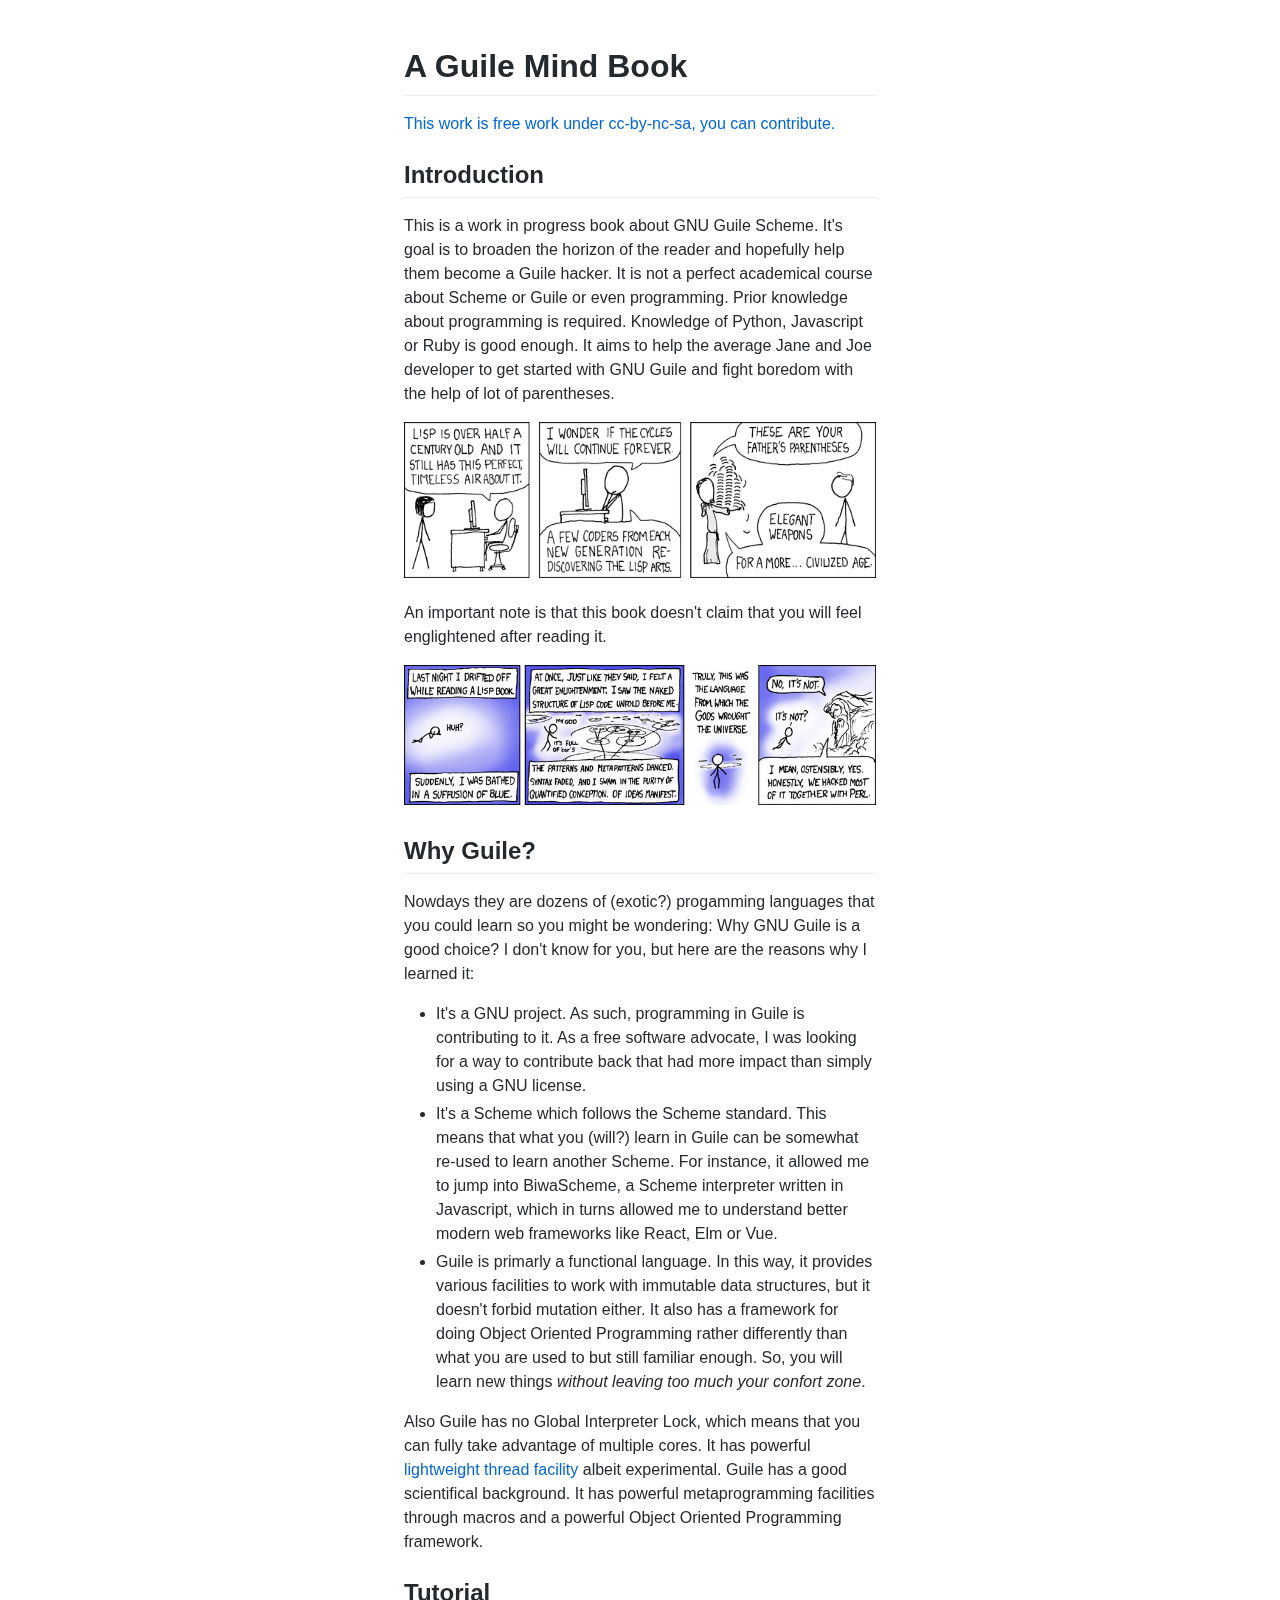
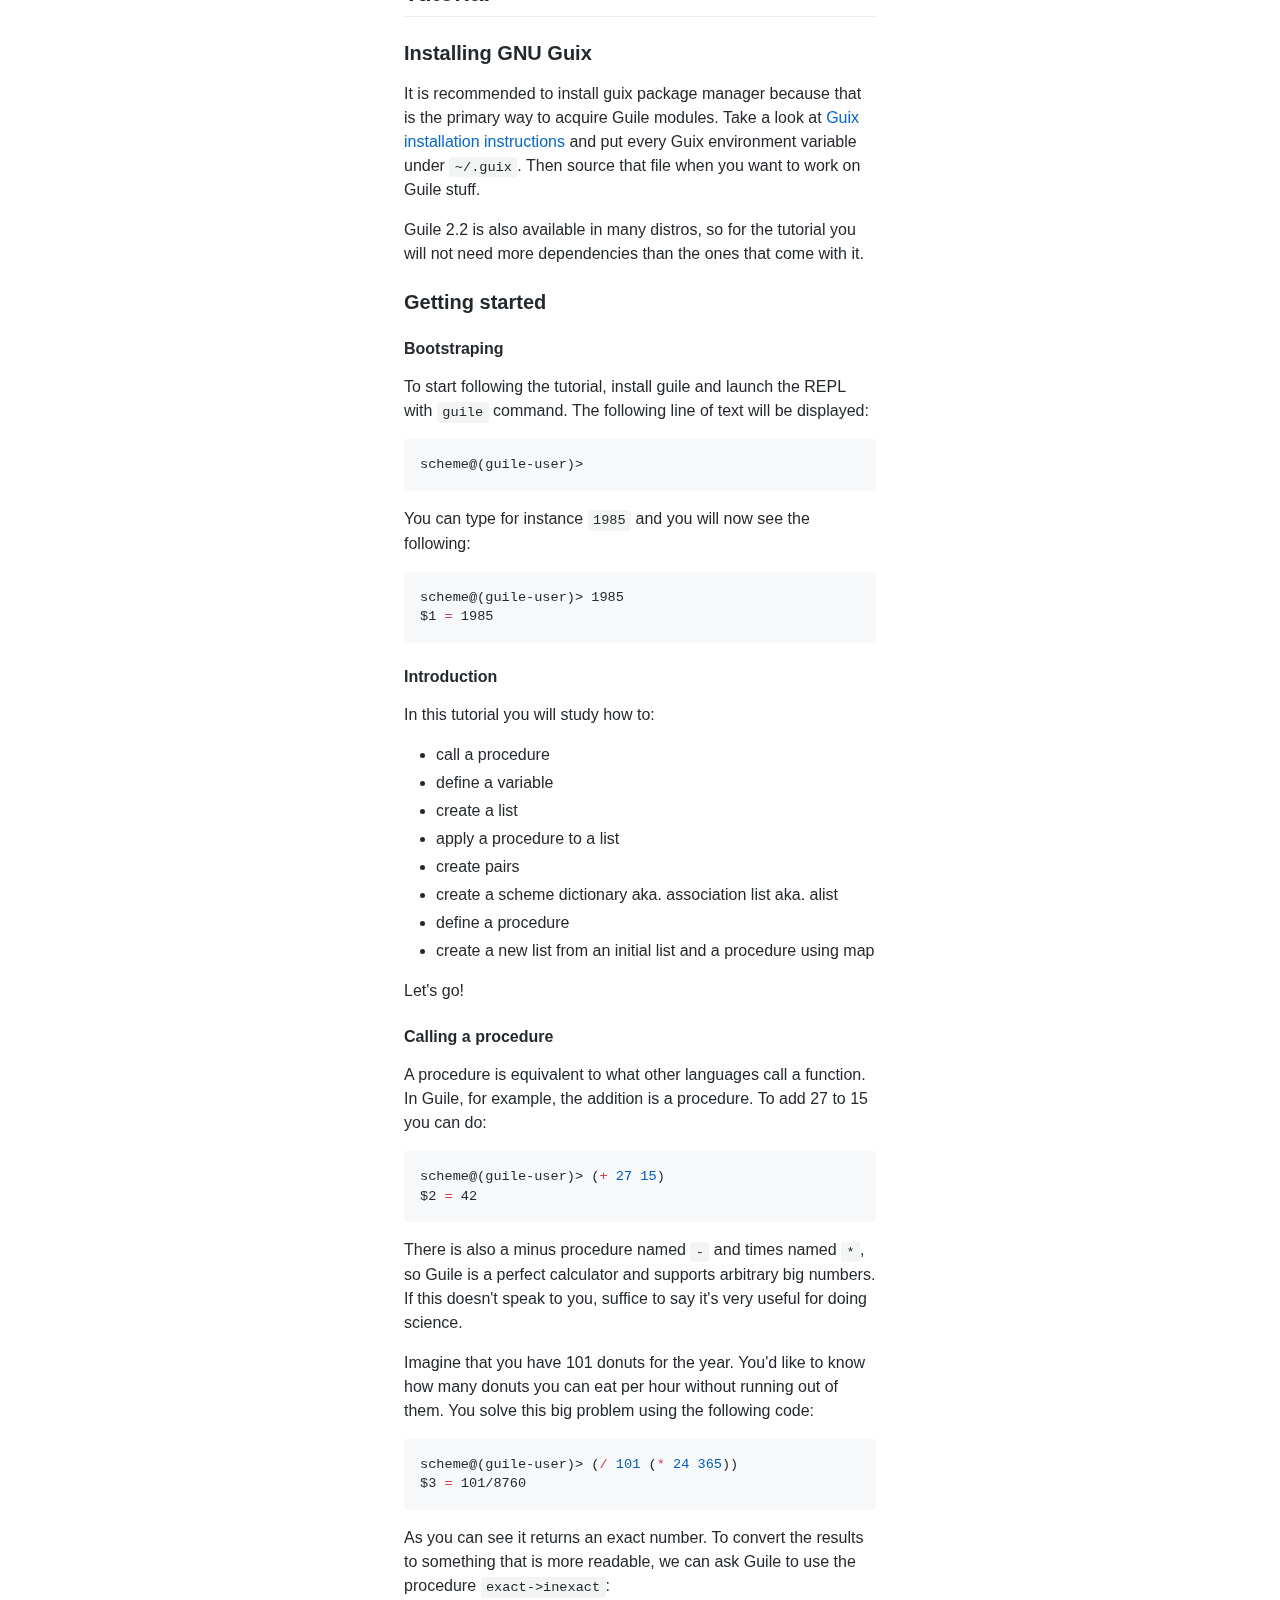
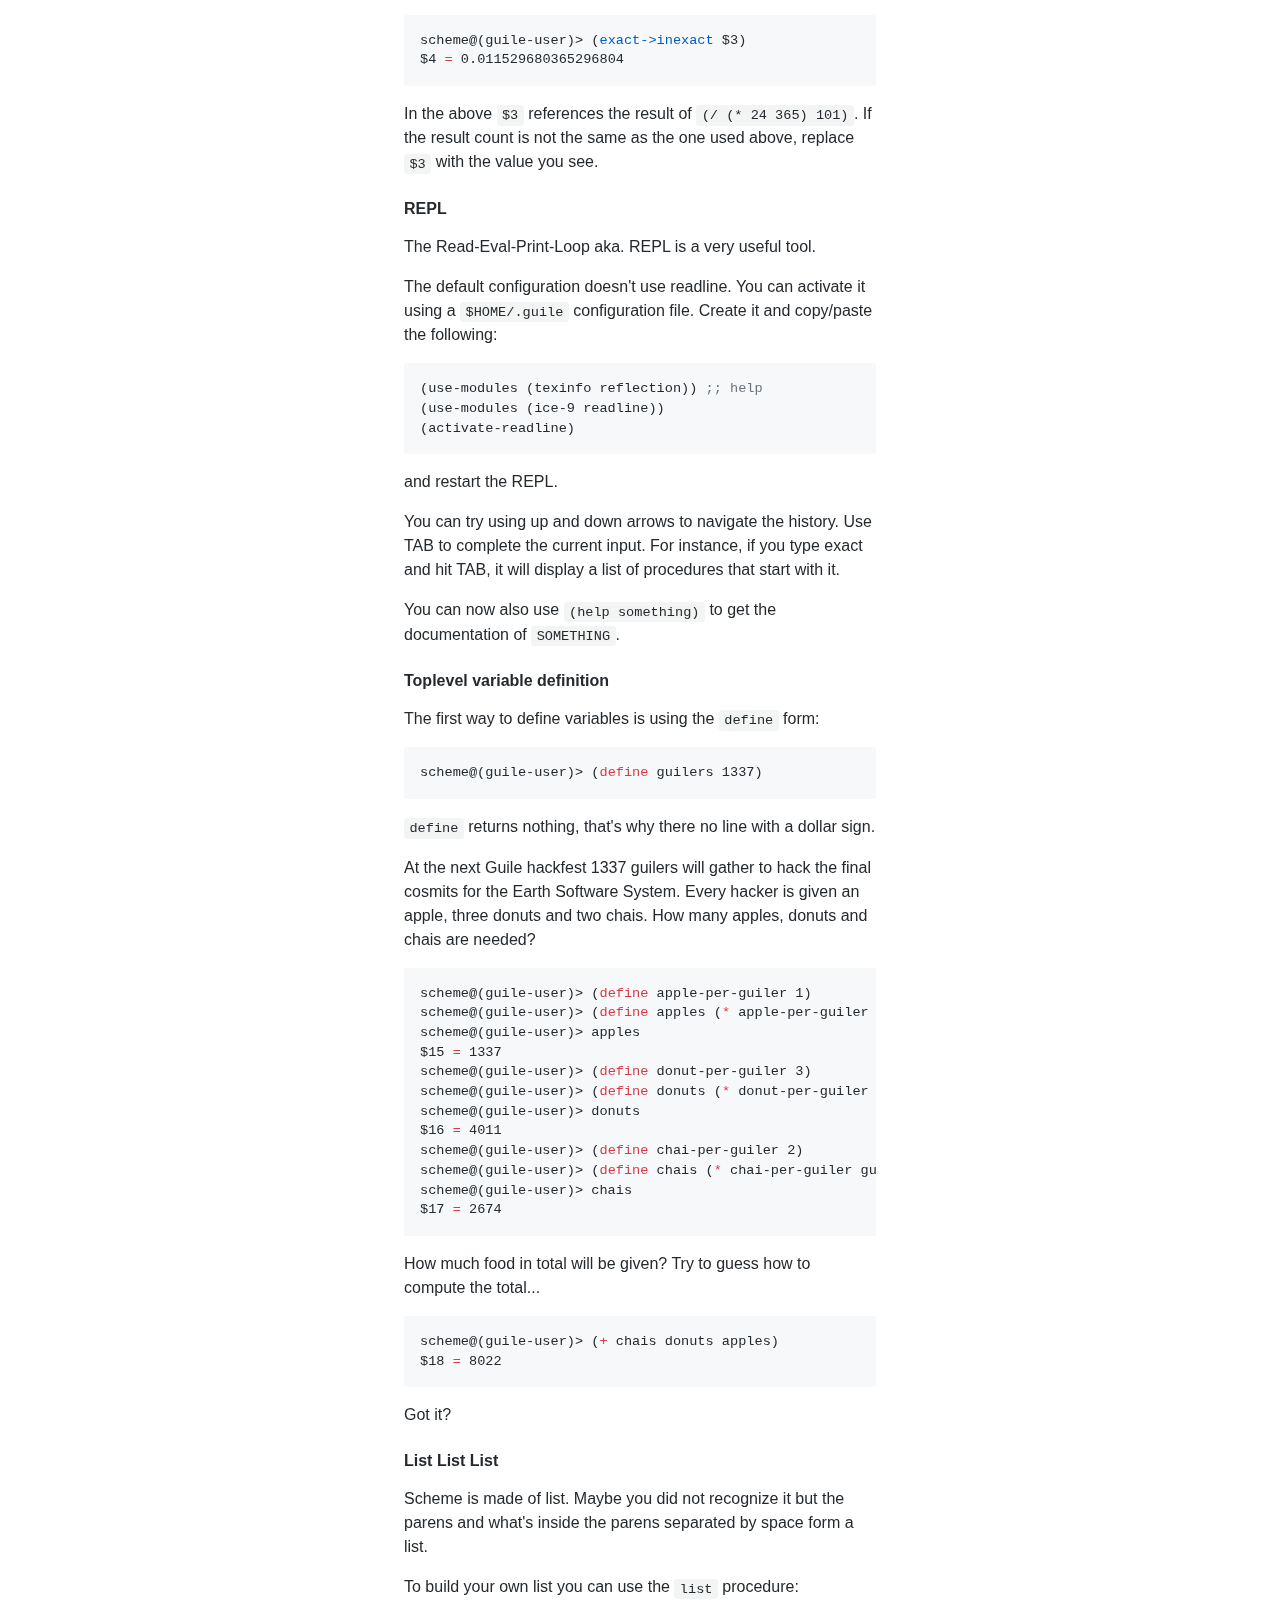
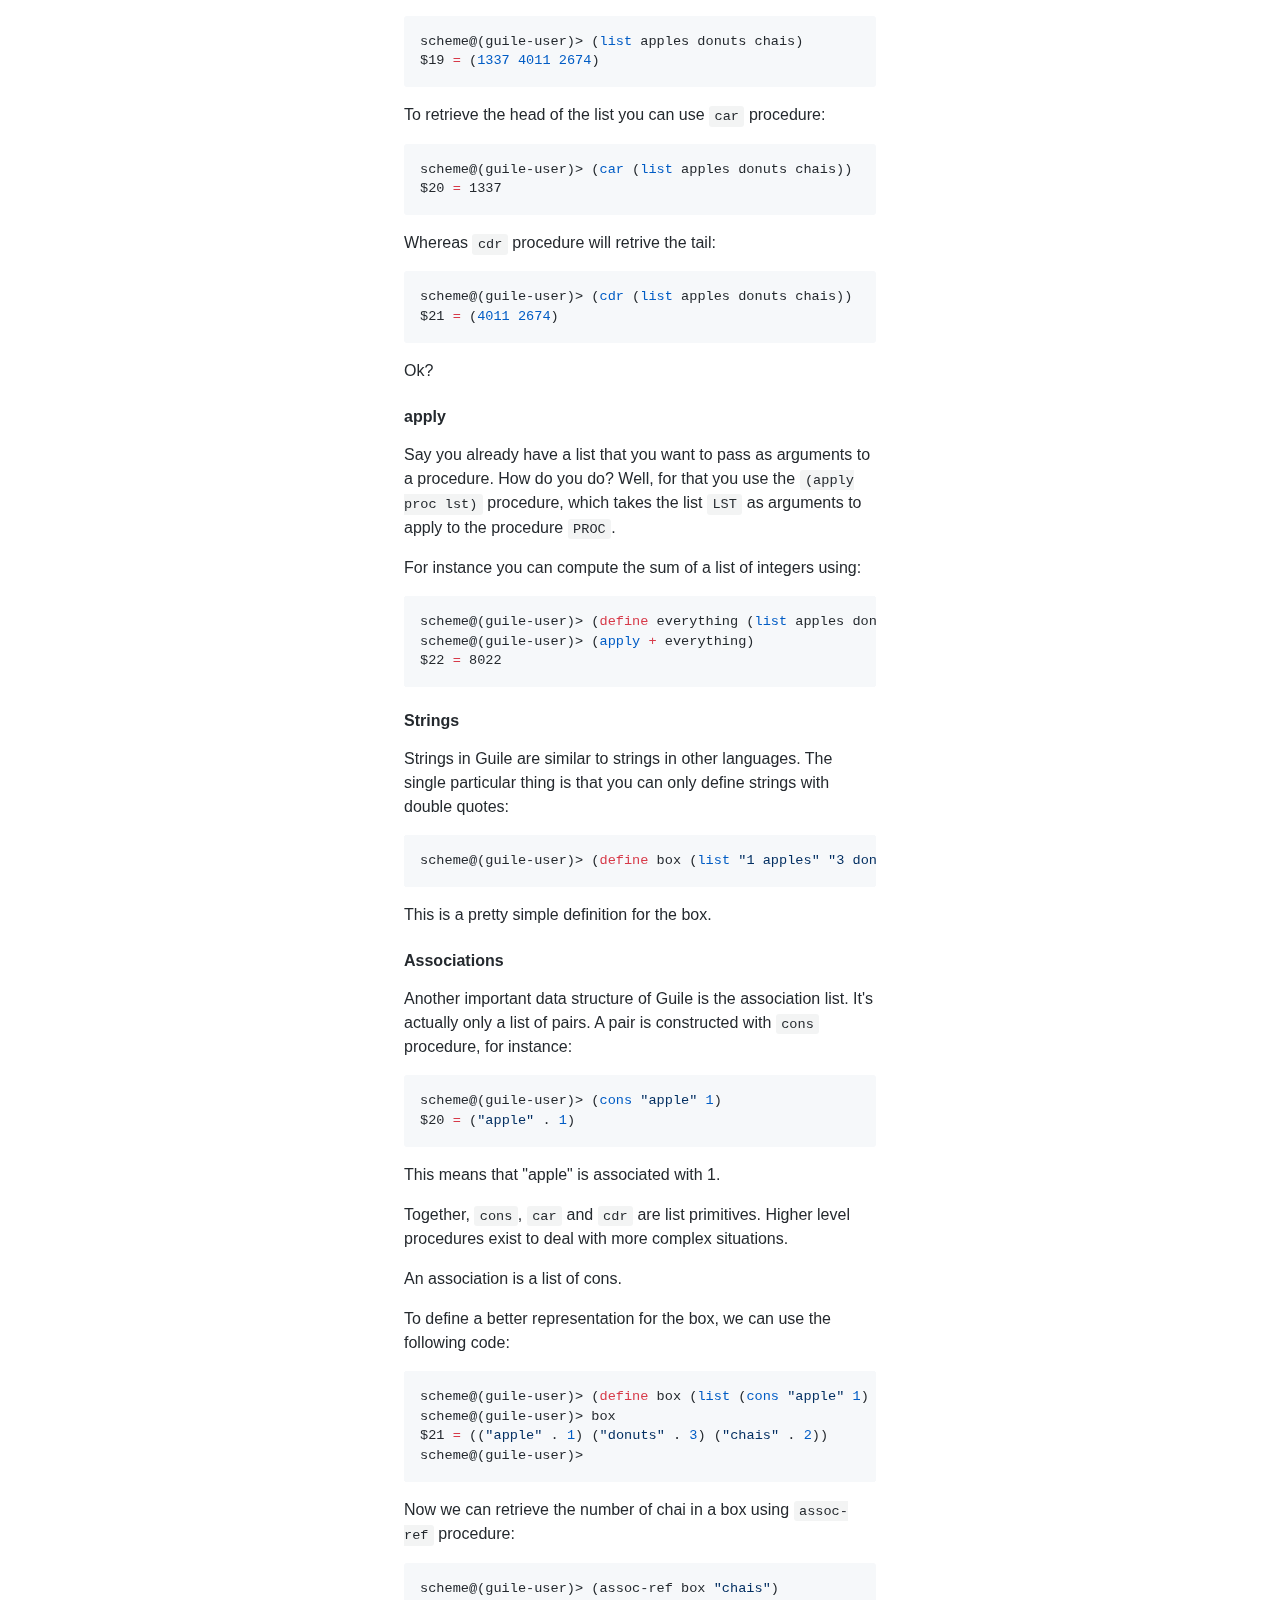
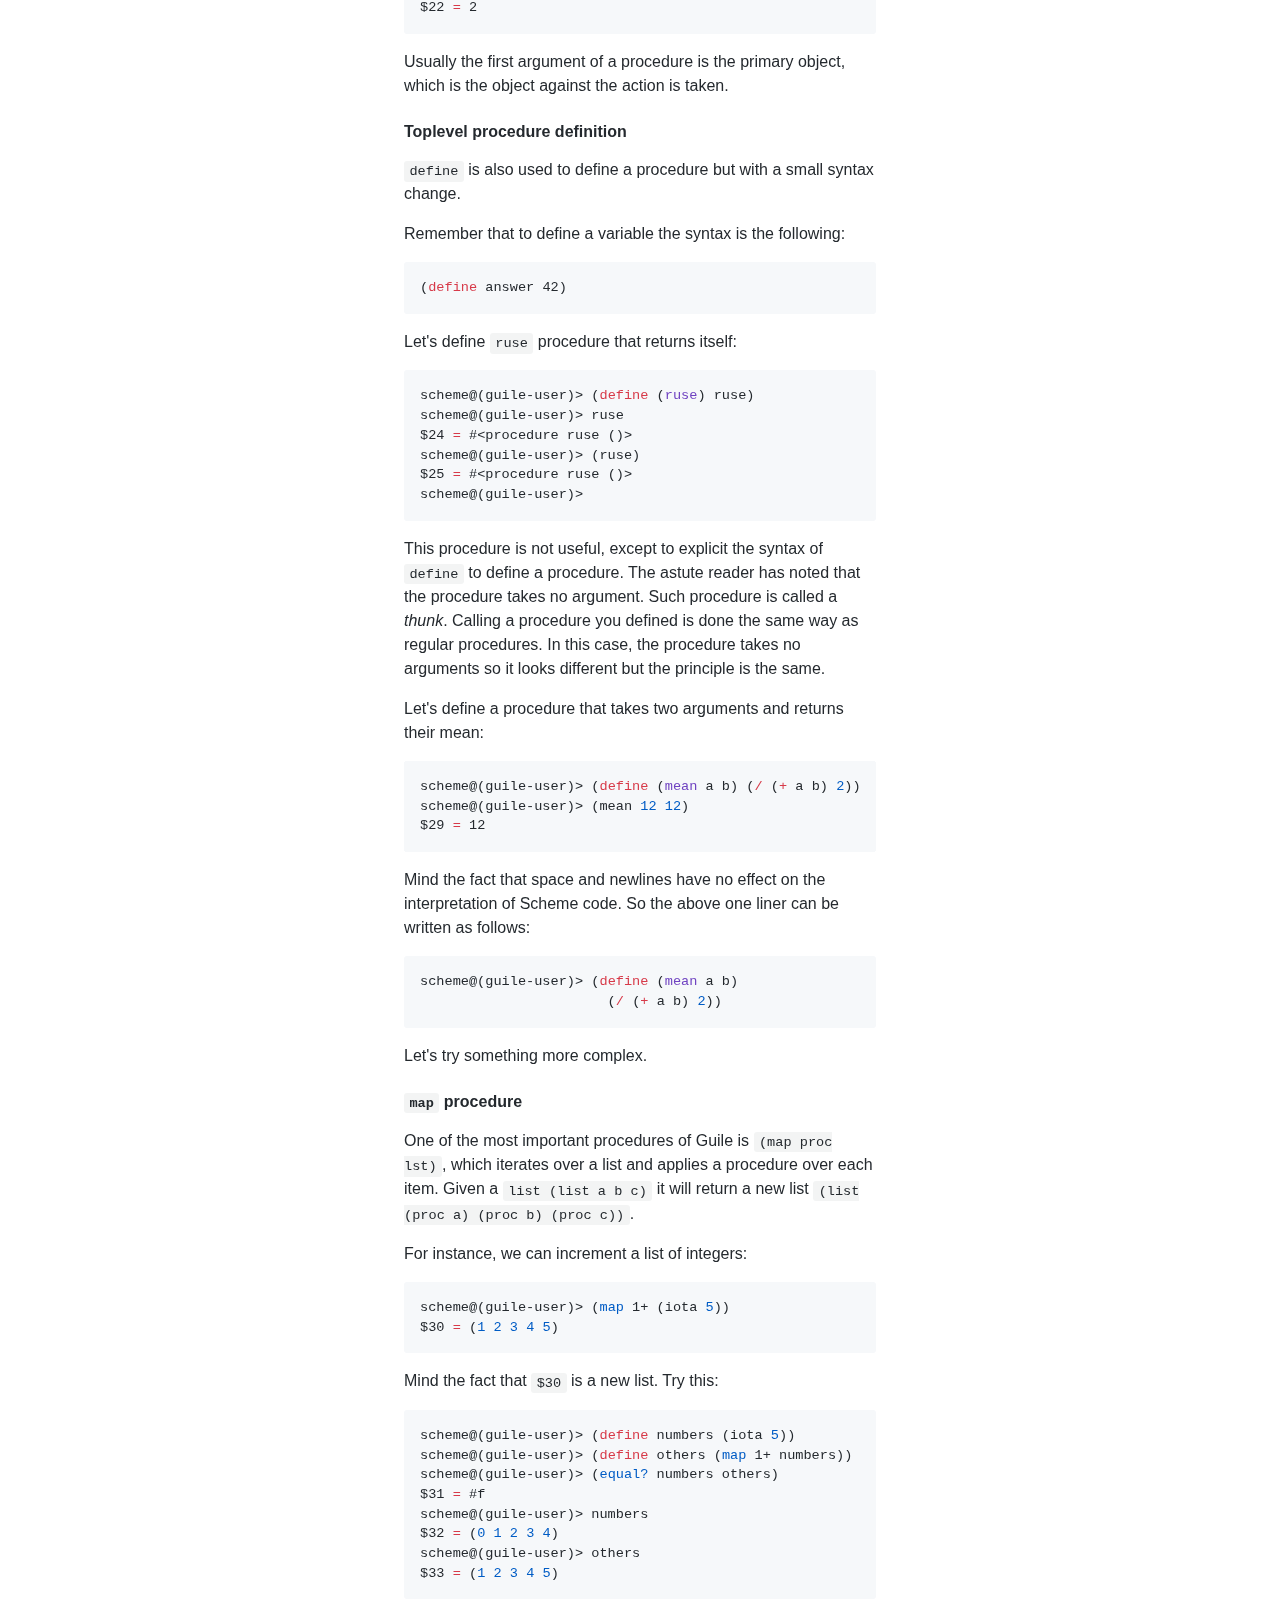
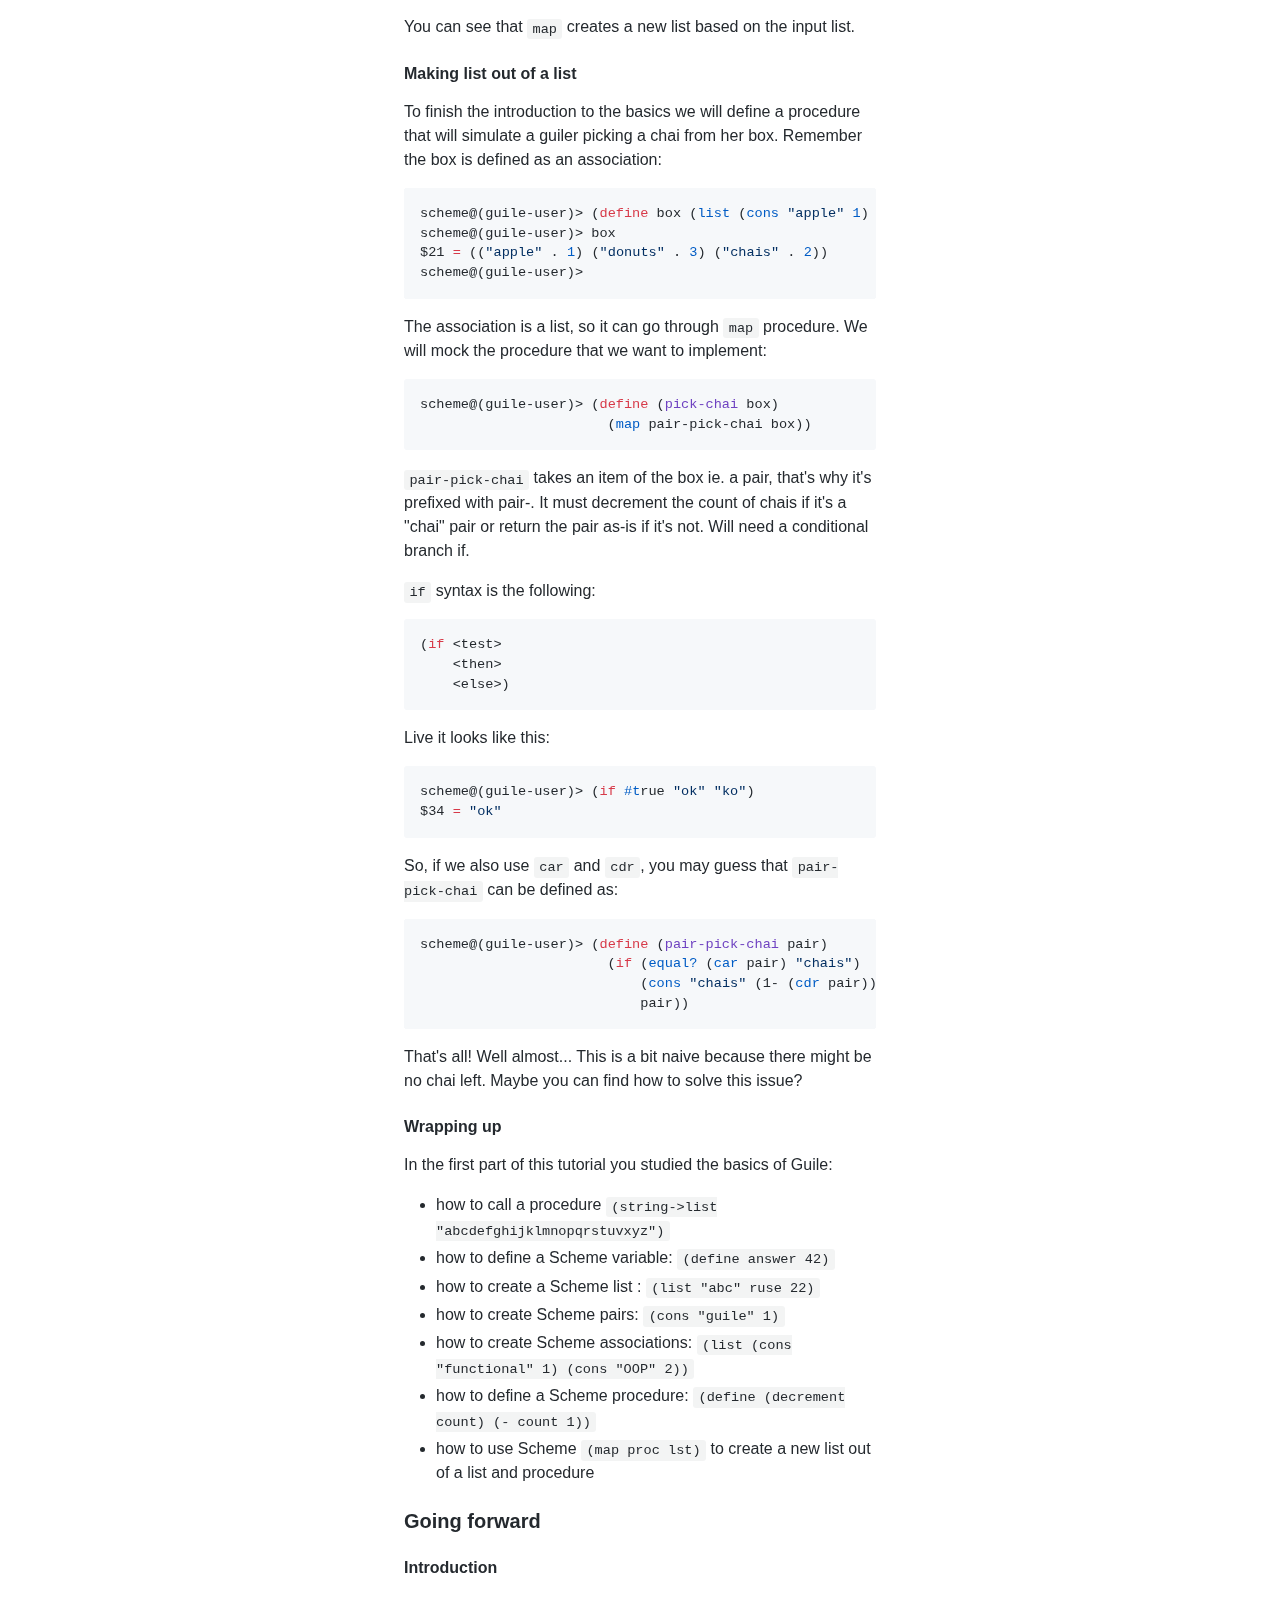
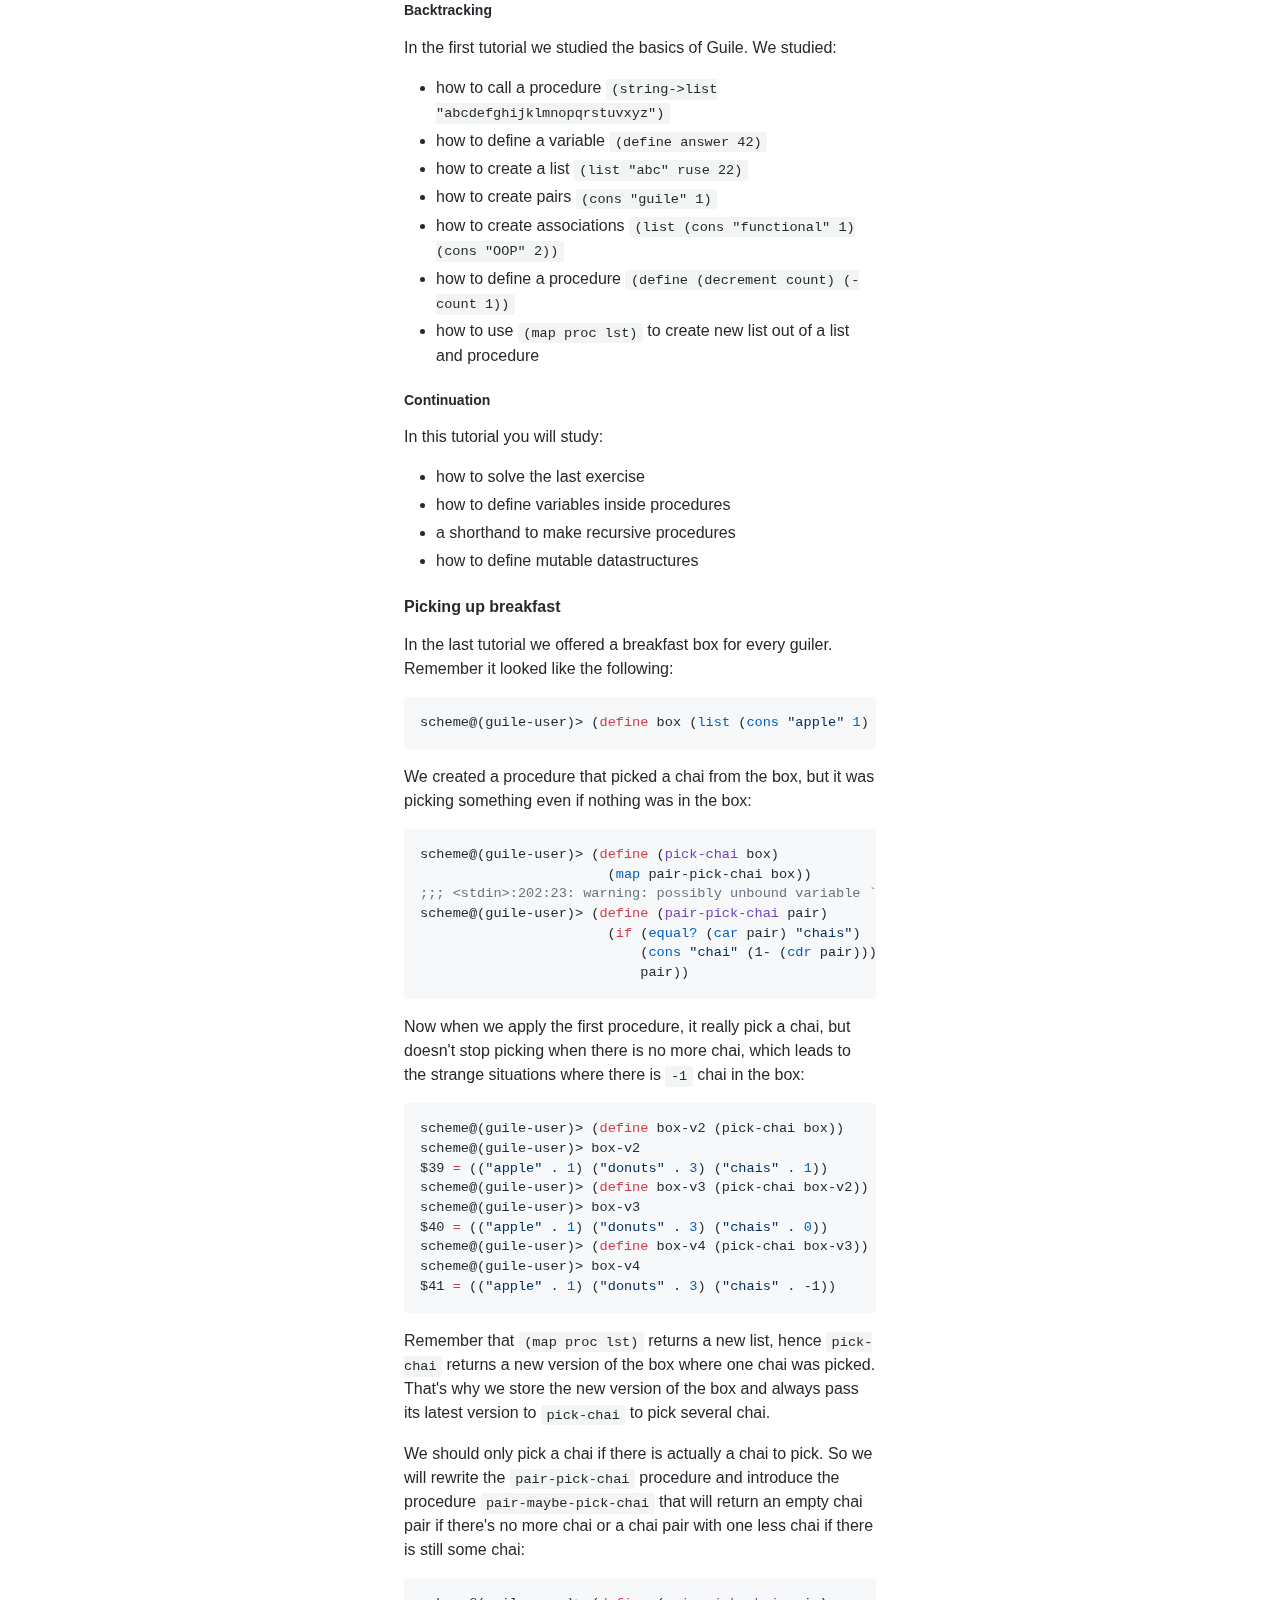
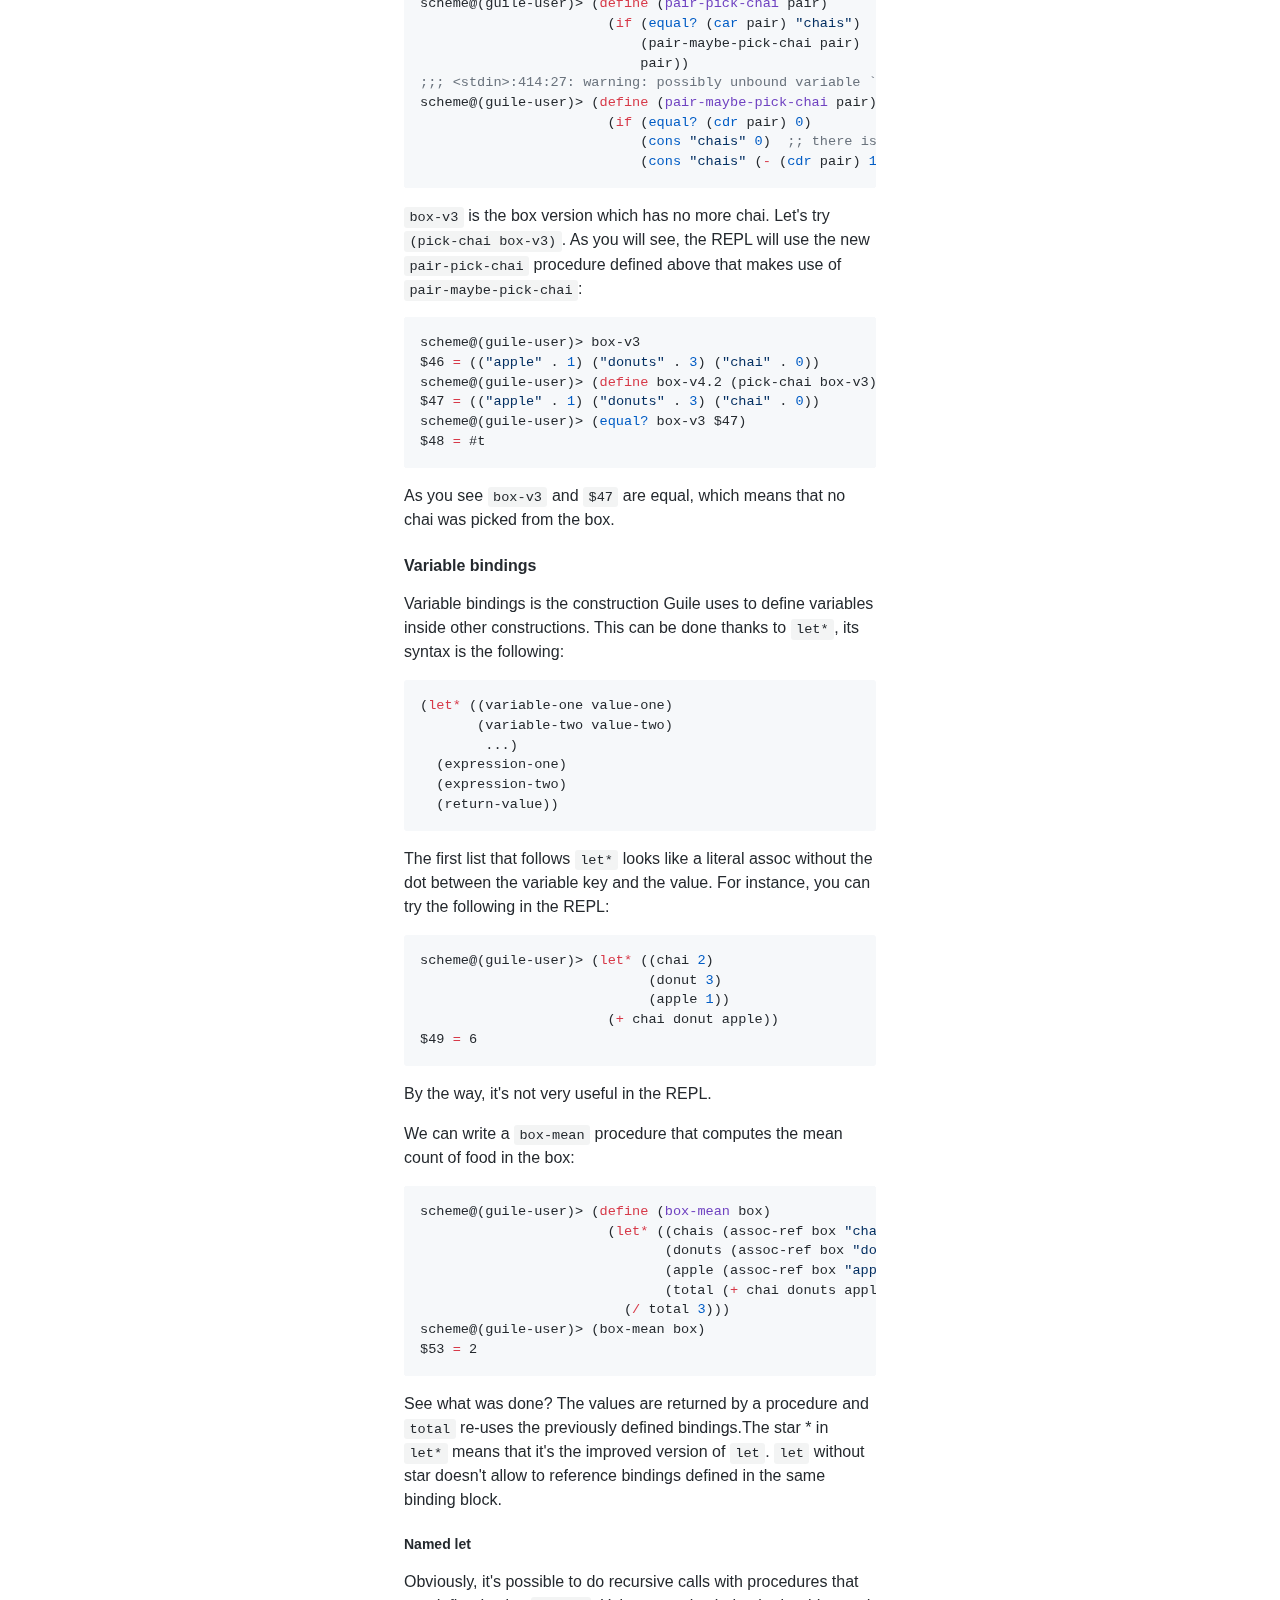
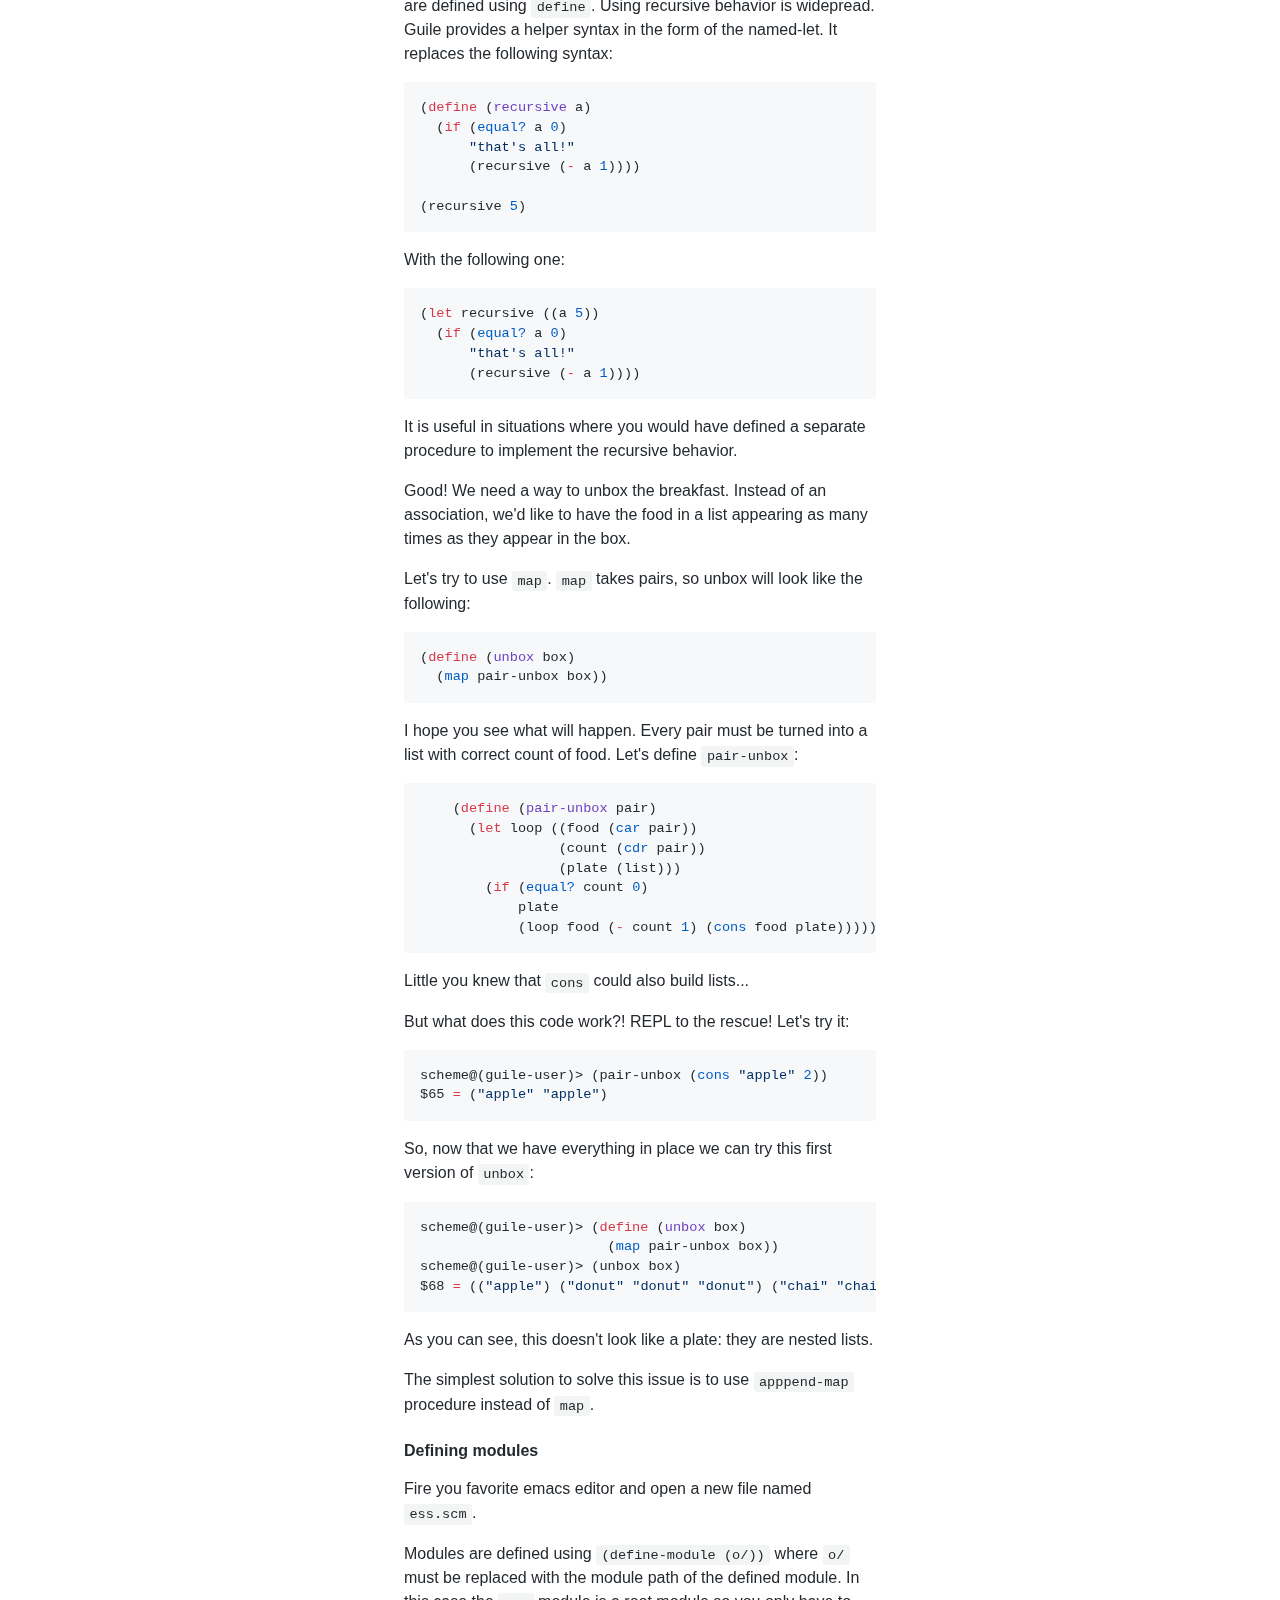
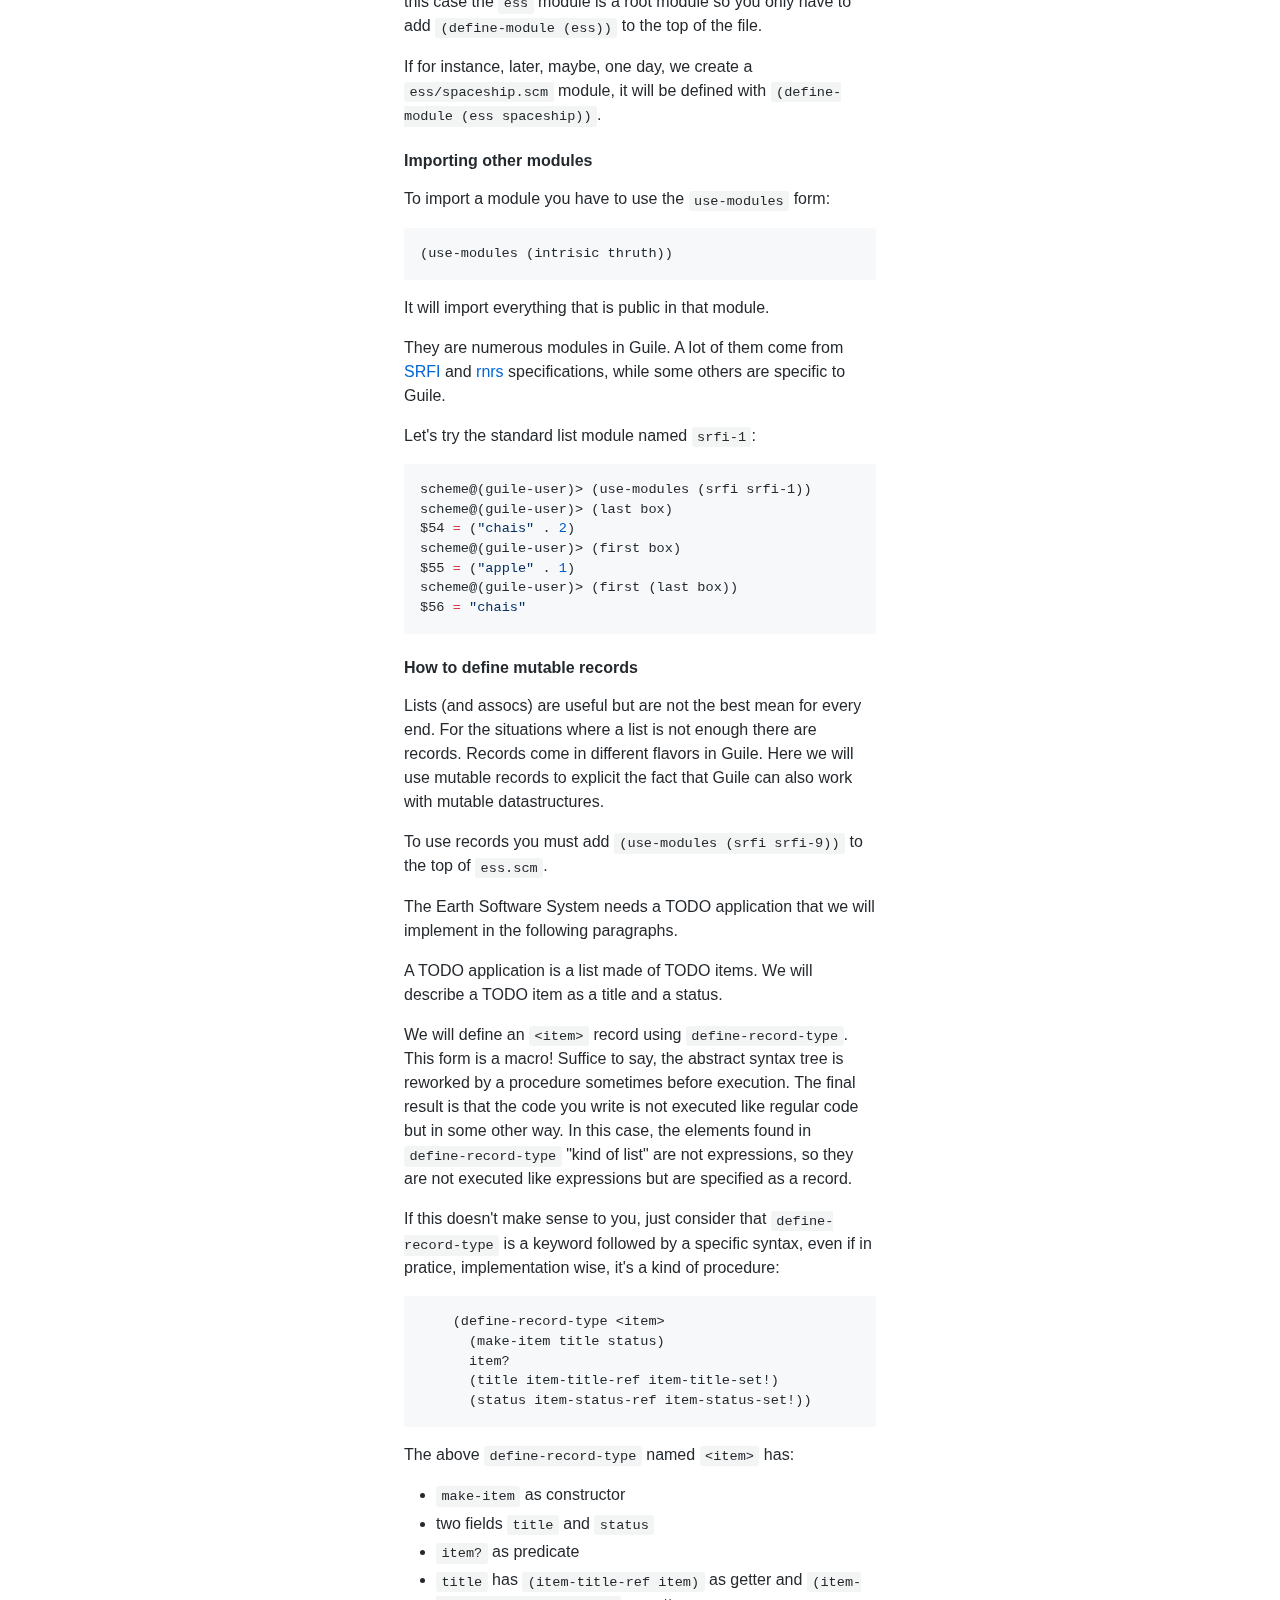
<file: book/index.html>
<!DOCTYPE html>
<html lang="en">

<head>
  <meta charset="UTF-8" />
  <meta name="viewport" content="width=device-width, initial-scale=1.0" />
  <link rel="stylesheet" href="/static/css/markdown.css">
  <title>A Guile Mind Book</title>
</head>

<body>
  <div>
    <article class="markdown-body entry-content p-5" itemprop="text">
      <h1>
        <a id="user-content-a-guile-mind-book" class="anchor" aria-hidden="true" href="#a-guile-mind-book"><svg
            class="octicon octicon-link" viewBox="0 0 16 16" version="1.1" width="16" height="16" aria-hidden="true">
            <path fill-rule="evenodd"
              d="M4 9h1v1H4c-1.5 0-3-1.69-3-3.5S2.55 3 4 3h4c1.45 0 3 1.69 3 3.5 0 1.41-.91 2.72-2 3.25V8.59c.58-.45 1-1.27 1-2.09C10 5.22 8.98 4 8 4H4c-.98 0-2 1.22-2 2.5S3 9 4 9zm9-3h-1v1h1c1 0 2 1.22 2 2.5S13.98 12 13 12H9c-.98 0-2-1.22-2-2.5 0-.83.42-1.64 1-2.09V6.25c-1.09.53-2 1.84-2 3.25C6 11.31 7.55 13 9 13h4c1.45 0 3-1.69 3-3.5S14.5 6 13 6z">
            </path>
          </svg></a>A Guile Mind Book
      </h1>
      <p>
        <a href="https://github.com/a-guile-mind/book">This work is free work under cc-by-nc-sa, you can contribute.</a>
      </p>
      <h2>
        <a id="user-content-introduction" class="anchor" aria-hidden="true" href="#introduction"><svg
            class="octicon octicon-link" viewBox="0 0 16 16" version="1.1" width="16" height="16" aria-hidden="true">
            <path fill-rule="evenodd"
              d="M4 9h1v1H4c-1.5 0-3-1.69-3-3.5S2.55 3 4 3h4c1.45 0 3 1.69 3 3.5 0 1.41-.91 2.72-2 3.25V8.59c.58-.45 1-1.27 1-2.09C10 5.22 8.98 4 8 4H4c-.98 0-2 1.22-2 2.5S3 9 4 9zm9-3h-1v1h1c1 0 2 1.22 2 2.5S13.98 12 13 12H9c-.98 0-2-1.22-2-2.5 0-.83.42-1.64 1-2.09V6.25c-1.09.53-2 1.84-2 3.25C6 11.31 7.55 13 9 13h4c1.45 0 3-1.69 3-3.5S14.5 6 13 6z">
            </path>
          </svg></a>Introduction
      </h2>
      <p>
        This is a work in progress book about GNU Guile Scheme. It's goal is
        to broaden the horizon of the reader and hopefully help them become a
        Guile hacker. It is not a perfect academical course about Scheme or
        Guile or even programming. Prior knowledge about programming is
        required. Knowledge of Python, Javascript or Ruby is good enough. It
        aims to help the average Jane and Joe developer to get started with
        GNU Guile and fight boredom with the help of lot of parentheses.
      </p>
      <p>
        <a target="_blank" rel="noopener noreferrer" href="images/lisp_cycles.png"><img src="images/lisp_cycles.png"
            alt="lisp future-past" style="max-width: 100%;" /></a>
      </p>
      <p>
        An important note is that this book doesn't claim that you will feel
        englightened after reading it.
      </p>
      <p>
        <a target="_blank" rel="noopener noreferrer" href="images/lisp.jpg"><img src="images/lisp.jpg"
            alt="god code lisp" style="max-width: 100%;" /></a>
      </p>
      <h2>
        <a id="user-content-why-guile" class="anchor" aria-hidden="true" href="#why-guile"><svg
            class="octicon octicon-link" viewBox="0 0 16 16" version="1.1" width="16" height="16" aria-hidden="true">
            <path fill-rule="evenodd"
              d="M4 9h1v1H4c-1.5 0-3-1.69-3-3.5S2.55 3 4 3h4c1.45 0 3 1.69 3 3.5 0 1.41-.91 2.72-2 3.25V8.59c.58-.45 1-1.27 1-2.09C10 5.22 8.98 4 8 4H4c-.98 0-2 1.22-2 2.5S3 9 4 9zm9-3h-1v1h1c1 0 2 1.22 2 2.5S13.98 12 13 12H9c-.98 0-2-1.22-2-2.5 0-.83.42-1.64 1-2.09V6.25c-1.09.53-2 1.84-2 3.25C6 11.31 7.55 13 9 13h4c1.45 0 3-1.69 3-3.5S14.5 6 13 6z">
            </path>
          </svg></a>Why Guile?
      </h2>
      <p>
        Nowdays they are dozens of (exotic?) progamming languages that you
        could learn so you might be wondering: Why GNU Guile is a good choice?
        I don't know for you, but here are the reasons why I learned it:
      </p>
      <ul>
        <li>
          It's a GNU project. As such, programming in Guile is contributing to
          it. As a free software advocate, I was looking for a way to
          contribute back that had more impact than simply using a GNU
          license.
        </li>
        <li>
          It's a Scheme which follows the Scheme standard. This means that
          what you (will?) learn in Guile can be somewhat re-used to learn
          another Scheme. For instance, it allowed me to jump into BiwaScheme,
          a Scheme interpreter written in Javascript, which in turns allowed
          me to understand better modern web frameworks like React, Elm or
          Vue.
        </li>
        <li>
          Guile is primarly a functional language. In this way, it provides
          various facilities to work with immutable data structures, but it
          doesn't forbid mutation either. It also has a framework for doing
          Object Oriented Programming rather differently than what you are
          used to but still familiar enough. So, you will learn new things
          <em>without leaving too much your confort zone</em>.
        </li>
      </ul>
      <p>
        Also Guile has no Global Interpreter Lock, which means that you can
        fully take advantage of multiple cores. It has powerful
        <a href="https://github.com/wingo/fibers/">lightweight thread facility</a>
        albeit experimental. Guile has a good scientifical background. It has
        powerful metaprogramming facilities through macros and a powerful
        Object Oriented Programming framework.
      </p>
      <h2>
        <a id="user-content-tutorial" class="anchor" aria-hidden="true" href="#tutorial"><svg
            class="octicon octicon-link" viewBox="0 0 16 16" version="1.1" width="16" height="16" aria-hidden="true">
            <path fill-rule="evenodd"
              d="M4 9h1v1H4c-1.5 0-3-1.69-3-3.5S2.55 3 4 3h4c1.45 0 3 1.69 3 3.5 0 1.41-.91 2.72-2 3.25V8.59c.58-.45 1-1.27 1-2.09C10 5.22 8.98 4 8 4H4c-.98 0-2 1.22-2 2.5S3 9 4 9zm9-3h-1v1h1c1 0 2 1.22 2 2.5S13.98 12 13 12H9c-.98 0-2-1.22-2-2.5 0-.83.42-1.64 1-2.09V6.25c-1.09.53-2 1.84-2 3.25C6 11.31 7.55 13 9 13h4c1.45 0 3-1.69 3-3.5S14.5 6 13 6z">
            </path>
          </svg></a>Tutorial
      </h2>
      <h3>
        <a id="user-content-installing-gnu-guix" class="anchor" aria-hidden="true" href="#installing-gnu-guix"><svg
            class="octicon octicon-link" viewBox="0 0 16 16" version="1.1" width="16" height="16" aria-hidden="true">
            <path fill-rule="evenodd"
              d="M4 9h1v1H4c-1.5 0-3-1.69-3-3.5S2.55 3 4 3h4c1.45 0 3 1.69 3 3.5 0 1.41-.91 2.72-2 3.25V8.59c.58-.45 1-1.27 1-2.09C10 5.22 8.98 4 8 4H4c-.98 0-2 1.22-2 2.5S3 9 4 9zm9-3h-1v1h1c1 0 2 1.22 2 2.5S13.98 12 13 12H9c-.98 0-2-1.22-2-2.5 0-.83.42-1.64 1-2.09V6.25c-1.09.53-2 1.84-2 3.25C6 11.31 7.55 13 9 13h4c1.45 0 3-1.69 3-3.5S14.5 6 13 6z">
            </path>
          </svg></a>Installing GNU Guix
      </h3>
      <p>
        It is recommended to install guix package manager because that is the
        primary way to acquire Guile modules. Take a look at
        <a href="https://www.gnu.org/software/guix/manual/en/guix.html#Binary-Installation" rel="nofollow">Guix
          installation instructions</a>
        and put every Guix environment variable under <code>~/.guix</code>.
        Then source that file when you want to work on Guile stuff.
      </p>
      <p>
        Guile 2.2 is also available in many distros, so for the tutorial you
        will not need more dependencies than the ones that come with it.
      </p>
      <h3>
        <a id="user-content-getting-started" class="anchor" aria-hidden="true" href="#getting-started"><svg
            class="octicon octicon-link" viewBox="0 0 16 16" version="1.1" width="16" height="16" aria-hidden="true">
            <path fill-rule="evenodd"
              d="M4 9h1v1H4c-1.5 0-3-1.69-3-3.5S2.55 3 4 3h4c1.45 0 3 1.69 3 3.5 0 1.41-.91 2.72-2 3.25V8.59c.58-.45 1-1.27 1-2.09C10 5.22 8.98 4 8 4H4c-.98 0-2 1.22-2 2.5S3 9 4 9zm9-3h-1v1h1c1 0 2 1.22 2 2.5S13.98 12 13 12H9c-.98 0-2-1.22-2-2.5 0-.83.42-1.64 1-2.09V6.25c-1.09.53-2 1.84-2 3.25C6 11.31 7.55 13 9 13h4c1.45 0 3-1.69 3-3.5S14.5 6 13 6z">
            </path>
          </svg></a>Getting started
      </h3>
      <h4>
        <a id="user-content-bootstraping" class="anchor" aria-hidden="true" href="#bootstraping"><svg
            class="octicon octicon-link" viewBox="0 0 16 16" version="1.1" width="16" height="16" aria-hidden="true">
            <path fill-rule="evenodd"
              d="M4 9h1v1H4c-1.5 0-3-1.69-3-3.5S2.55 3 4 3h4c1.45 0 3 1.69 3 3.5 0 1.41-.91 2.72-2 3.25V8.59c.58-.45 1-1.27 1-2.09C10 5.22 8.98 4 8 4H4c-.98 0-2 1.22-2 2.5S3 9 4 9zm9-3h-1v1h1c1 0 2 1.22 2 2.5S13.98 12 13 12H9c-.98 0-2-1.22-2-2.5 0-.83.42-1.64 1-2.09V6.25c-1.09.53-2 1.84-2 3.25C6 11.31 7.55 13 9 13h4c1.45 0 3-1.69 3-3.5S14.5 6 13 6z">
            </path>
          </svg></a>Bootstraping
      </h4>
      <p>
        To start following the tutorial, install guile and launch the REPL
        with <code>guile</code> command. The following line of text will be
        displayed:
      </p>
      <div class="highlight highlight-source-scheme">
        <pre>scheme@(guile-user)&gt;</pre>
      </div>
      <p>
        You can type for instance <code>1985</code> and you will now see the
        following:
      </p>
      <div class="highlight highlight-source-scheme">
        <pre>scheme@(guile-user)&gt; 1985
$1 <span class="pl-k">=</span> 1985</pre>
      </div>
      <h4>
        <a id="user-content-introduction-1" class="anchor" aria-hidden="true" href="#introduction-1"><svg
            class="octicon octicon-link" viewBox="0 0 16 16" version="1.1" width="16" height="16" aria-hidden="true">
            <path fill-rule="evenodd"
              d="M4 9h1v1H4c-1.5 0-3-1.69-3-3.5S2.55 3 4 3h4c1.45 0 3 1.69 3 3.5 0 1.41-.91 2.72-2 3.25V8.59c.58-.45 1-1.27 1-2.09C10 5.22 8.98 4 8 4H4c-.98 0-2 1.22-2 2.5S3 9 4 9zm9-3h-1v1h1c1 0 2 1.22 2 2.5S13.98 12 13 12H9c-.98 0-2-1.22-2-2.5 0-.83.42-1.64 1-2.09V6.25c-1.09.53-2 1.84-2 3.25C6 11.31 7.55 13 9 13h4c1.45 0 3-1.69 3-3.5S14.5 6 13 6z">
            </path>
          </svg></a>Introduction
      </h4>
      <p>In this tutorial you will study how to:</p>
      <ul>
        <li>call a procedure</li>
        <li>define a variable</li>
        <li>create a list</li>
        <li>apply a procedure to a list</li>
        <li>create pairs</li>
        <li>create a scheme dictionary aka. association list aka. alist</li>
        <li>define a procedure</li>
        <li>
          create a new list from an initial list and a procedure using map
        </li>
      </ul>
      <p>Let's go!</p>
      <h4>
        <a id="user-content-calling-a-procedure" class="anchor" aria-hidden="true" href="#calling-a-procedure"><svg
            class="octicon octicon-link" viewBox="0 0 16 16" version="1.1" width="16" height="16" aria-hidden="true">
            <path fill-rule="evenodd"
              d="M4 9h1v1H4c-1.5 0-3-1.69-3-3.5S2.55 3 4 3h4c1.45 0 3 1.69 3 3.5 0 1.41-.91 2.72-2 3.25V8.59c.58-.45 1-1.27 1-2.09C10 5.22 8.98 4 8 4H4c-.98 0-2 1.22-2 2.5S3 9 4 9zm9-3h-1v1h1c1 0 2 1.22 2 2.5S13.98 12 13 12H9c-.98 0-2-1.22-2-2.5 0-.83.42-1.64 1-2.09V6.25c-1.09.53-2 1.84-2 3.25C6 11.31 7.55 13 9 13h4c1.45 0 3-1.69 3-3.5S14.5 6 13 6z">
            </path>
          </svg></a>Calling a procedure
      </h4>
      <p>
        A procedure is equivalent to what other languages call a function. In
        Guile, for example, the addition is a procedure. To add 27 to 15 you
        can do:
      </p>
      <div class="highlight highlight-source-scheme">
        <pre>scheme@(guile-user)&gt; (<span class="pl-k">+</span> <span class="pl-c1">27</span> <span class="pl-c1">15</span>)
$2 <span class="pl-k">=</span> 42</pre>
      </div>
      <p>
        There is also a minus procedure named <code>-</code> and times named
        <code>*</code>, so Guile is a perfect calculator and supports
        arbitrary big numbers. If this doesn't speak to you, suffice to say
        it's very useful for doing science.
      </p>
      <p>
        Imagine that you have 101 donuts for the year. You'd like to know how
        many donuts you can eat per hour without running out of them. You
        solve this big problem using the following code:
      </p>
      <div class="highlight highlight-source-scheme">
        <pre>scheme@(guile-user)&gt; (<span class="pl-k">/</span> <span class="pl-c1">101</span> (<span class="pl-k">*</span> <span class="pl-c1">24</span> <span class="pl-c1">365</span>))
$3 <span class="pl-k">=</span> 101/8760</pre>
      </div>
      <p>
        As you can see it returns an exact number. To convert the results to
        something that is more readable, we can ask Guile to use the procedure
        <code>exact-&gt;inexact</code>:
      </p>
      <div class="highlight highlight-source-scheme">
        <pre>scheme@(guile-user)&gt; (<span class="pl-c1">exact-&gt;inexact</span> $3)
$4 <span class="pl-k">=</span> 0.011529680365296804</pre>
      </div>
      <p>
        In the above <code>$3</code> references the result of
        <code>(/ (* 24 365) 101)</code>. If the result count is not the same
        as the one used above, replace <code>$3</code> with the value you see.
      </p>
      <h4>
        <a id="user-content-repl" class="anchor" aria-hidden="true" href="#repl"><svg class="octicon octicon-link"
            viewBox="0 0 16 16" version="1.1" width="16" height="16" aria-hidden="true">
            <path fill-rule="evenodd"
              d="M4 9h1v1H4c-1.5 0-3-1.69-3-3.5S2.55 3 4 3h4c1.45 0 3 1.69 3 3.5 0 1.41-.91 2.72-2 3.25V8.59c.58-.45 1-1.27 1-2.09C10 5.22 8.98 4 8 4H4c-.98 0-2 1.22-2 2.5S3 9 4 9zm9-3h-1v1h1c1 0 2 1.22 2 2.5S13.98 12 13 12H9c-.98 0-2-1.22-2-2.5 0-.83.42-1.64 1-2.09V6.25c-1.09.53-2 1.84-2 3.25C6 11.31 7.55 13 9 13h4c1.45 0 3-1.69 3-3.5S14.5 6 13 6z">
            </path>
          </svg></a>REPL
      </h4>
      <p>The Read-Eval-Print-Loop aka. REPL is a very useful tool.</p>
      <p>
        The default configuration doesn't use readline. You can activate it
        using a <code>$HOME/.guile</code> configuration file. Create it and
        copy/paste the following:
      </p>
      <div class="highlight highlight-source-scheme">
        <pre>(use-modules (texinfo reflection)) <span class="pl-c"><span class="pl-c">;</span>; help</span>
(use-modules (ice-9 readline))
(activate-readline)</pre>
      </div>
      <p>and restart the REPL.</p>
      <p>
        You can try using up and down arrows to navigate the history. Use TAB
        to complete the current input. For instance, if you type exact and hit
        TAB, it will display a list of procedures that start with it.
      </p>
      <p>
        You can now also use <code>(help something)</code> to get the
        documentation of <code>SOMETHING</code>.
      </p>
      <h4>
        <a id="user-content-toplevel-variable-definition" class="anchor" aria-hidden="true"
          href="#toplevel-variable-definition"><svg class="octicon octicon-link" viewBox="0 0 16 16" version="1.1"
            width="16" height="16" aria-hidden="true">
            <path fill-rule="evenodd"
              d="M4 9h1v1H4c-1.5 0-3-1.69-3-3.5S2.55 3 4 3h4c1.45 0 3 1.69 3 3.5 0 1.41-.91 2.72-2 3.25V8.59c.58-.45 1-1.27 1-2.09C10 5.22 8.98 4 8 4H4c-.98 0-2 1.22-2 2.5S3 9 4 9zm9-3h-1v1h1c1 0 2 1.22 2 2.5S13.98 12 13 12H9c-.98 0-2-1.22-2-2.5 0-.83.42-1.64 1-2.09V6.25c-1.09.53-2 1.84-2 3.25C6 11.31 7.55 13 9 13h4c1.45 0 3-1.69 3-3.5S14.5 6 13 6z">
            </path>
          </svg></a>Toplevel variable definition
      </h4>
      <p>
        The first way to define variables is using the
        <code>define</code> form:
      </p>
      <div class="highlight highlight-source-scheme">
        <pre>scheme@(guile-user)&gt; (<span class="pl-k">define</span> <span class="pl-smi">guilers</span> 1337)</pre>
      </div>
      <p>
        <code>define</code> returns nothing, that's why there no line with a
        dollar sign.
      </p>
      <p>
        At the next Guile hackfest 1337 guilers will gather to hack the final
        cosmits for the Earth Software System. Every hacker is given an apple,
        three donuts and two chais. How many apples, donuts and chais are
        needed?
      </p>
      <div class="highlight highlight-source-scheme">
        <pre>scheme@(guile-user)&gt; (<span class="pl-k">define</span> <span class="pl-smi">apple-per-guiler</span> 1)
scheme@(guile-user)&gt; (<span class="pl-k">define</span> <span class="pl-smi">apples</span> (<span class="pl-k">*</span> apple-per-guiler guilers))
scheme@(guile-user)&gt; apples
$15 <span class="pl-k">=</span> 1337
scheme@(guile-user)&gt; (<span class="pl-k">define</span> <span class="pl-smi">donut-per-guiler</span> 3)
scheme@(guile-user)&gt; (<span class="pl-k">define</span> <span class="pl-smi">donuts</span> (<span class="pl-k">*</span> donut-per-guiler guilers))
scheme@(guile-user)&gt; donuts
$16 <span class="pl-k">=</span> 4011
scheme@(guile-user)&gt; (<span class="pl-k">define</span> <span class="pl-smi">chai-per-guiler</span> 2)
scheme@(guile-user)&gt; (<span class="pl-k">define</span> <span class="pl-smi">chais</span> (<span class="pl-k">*</span> chai-per-guiler guilers))
scheme@(guile-user)&gt; chais
$17 <span class="pl-k">=</span> 2674</pre>
      </div>
      <p>
        How much food in total will be given? Try to guess how to compute the
        total...
      </p>
      <div class="highlight highlight-source-scheme">
        <pre>scheme@(guile-user)&gt; (<span class="pl-k">+</span> chais donuts apples)
$18 <span class="pl-k">=</span> 8022</pre>
      </div>
      <p>Got it?</p>
      <h4>
        <a id="user-content-list-list-list" class="anchor" aria-hidden="true" href="#list-list-list"><svg
            class="octicon octicon-link" viewBox="0 0 16 16" version="1.1" width="16" height="16" aria-hidden="true">
            <path fill-rule="evenodd"
              d="M4 9h1v1H4c-1.5 0-3-1.69-3-3.5S2.55 3 4 3h4c1.45 0 3 1.69 3 3.5 0 1.41-.91 2.72-2 3.25V8.59c.58-.45 1-1.27 1-2.09C10 5.22 8.98 4 8 4H4c-.98 0-2 1.22-2 2.5S3 9 4 9zm9-3h-1v1h1c1 0 2 1.22 2 2.5S13.98 12 13 12H9c-.98 0-2-1.22-2-2.5 0-.83.42-1.64 1-2.09V6.25c-1.09.53-2 1.84-2 3.25C6 11.31 7.55 13 9 13h4c1.45 0 3-1.69 3-3.5S14.5 6 13 6z">
            </path>
          </svg></a>List List List
      </h4>
      <p>
        Scheme is made of list. Maybe you did not recognize it but the parens
        and what's inside the parens separated by space form a list.
      </p>
      <p>
        To build your own list you can use the <code>list</code> procedure:
      </p>
      <div class="highlight highlight-source-scheme">
        <pre>scheme@(guile-user)&gt; (<span class="pl-c1">list</span> apples donuts chais)
$19 <span class="pl-k">=</span> (<span class="pl-c1">1337</span> <span class="pl-c1">4011</span> <span class="pl-c1">2674</span>)</pre>
      </div>
      <p>
        To retrieve the head of the list you can use
        <code>car</code> procedure:
      </p>
      <div class="highlight highlight-source-scheme">
        <pre>scheme@(guile-user)&gt; (<span class="pl-c1">car</span> (<span class="pl-c1">list</span> apples donuts chais))
$20 <span class="pl-k">=</span> 1337</pre>
      </div>
      <p>Whereas <code>cdr</code> procedure will retrive the tail:</p>
      <div class="highlight highlight-source-scheme">
        <pre>scheme@(guile-user)&gt; (<span class="pl-c1">cdr</span> (<span class="pl-c1">list</span> apples donuts chais))
$21 <span class="pl-k">=</span> (<span class="pl-c1">4011</span> <span class="pl-c1">2674</span>)</pre>
      </div>
      <p>Ok?</p>
      <h4>
        <a id="user-content-apply" class="anchor" aria-hidden="true" href="#apply"><svg class="octicon octicon-link"
            viewBox="0 0 16 16" version="1.1" width="16" height="16" aria-hidden="true">
            <path fill-rule="evenodd"
              d="M4 9h1v1H4c-1.5 0-3-1.69-3-3.5S2.55 3 4 3h4c1.45 0 3 1.69 3 3.5 0 1.41-.91 2.72-2 3.25V8.59c.58-.45 1-1.27 1-2.09C10 5.22 8.98 4 8 4H4c-.98 0-2 1.22-2 2.5S3 9 4 9zm9-3h-1v1h1c1 0 2 1.22 2 2.5S13.98 12 13 12H9c-.98 0-2-1.22-2-2.5 0-.83.42-1.64 1-2.09V6.25c-1.09.53-2 1.84-2 3.25C6 11.31 7.55 13 9 13h4c1.45 0 3-1.69 3-3.5S14.5 6 13 6z">
            </path>
          </svg></a>apply
      </h4>
      <p>
        Say you already have a list that you want to pass as arguments to a
        procedure. How do you do? Well, for that you use the
        <code>(apply proc lst)</code> procedure, which takes the list
        <code>LST</code> as arguments to apply to the procedure
        <code>PROC</code>.
      </p>
      <p>For instance you can compute the sum of a list of integers using:</p>
      <div class="highlight highlight-source-scheme">
        <pre>scheme@(guile-user)&gt; (<span class="pl-k">define</span> <span class="pl-smi">everything</span> (<span class="pl-c1">list</span> apples donuts chais))
scheme@(guile-user)&gt; (<span class="pl-c1">apply</span> <span class="pl-k">+</span> everything)
$22 <span class="pl-k">=</span> 8022</pre>
      </div>
      <h4>
        <a id="user-content-strings" class="anchor" aria-hidden="true" href="#strings"><svg class="octicon octicon-link"
            viewBox="0 0 16 16" version="1.1" width="16" height="16" aria-hidden="true">
            <path fill-rule="evenodd"
              d="M4 9h1v1H4c-1.5 0-3-1.69-3-3.5S2.55 3 4 3h4c1.45 0 3 1.69 3 3.5 0 1.41-.91 2.72-2 3.25V8.59c.58-.45 1-1.27 1-2.09C10 5.22 8.98 4 8 4H4c-.98 0-2 1.22-2 2.5S3 9 4 9zm9-3h-1v1h1c1 0 2 1.22 2 2.5S13.98 12 13 12H9c-.98 0-2-1.22-2-2.5 0-.83.42-1.64 1-2.09V6.25c-1.09.53-2 1.84-2 3.25C6 11.31 7.55 13 9 13h4c1.45 0 3-1.69 3-3.5S14.5 6 13 6z">
            </path>
          </svg></a>Strings
      </h4>
      <p>
        Strings in Guile are similar to strings in other languages. The single
        particular thing is that you can only define strings with double
        quotes:
      </p>
      <div class="highlight highlight-source-scheme">
        <pre>scheme@(guile-user)&gt; (<span class="pl-k">define</span> <span class="pl-smi">box</span> (<span class="pl-c1">list</span> <span class="pl-s"><span class="pl-pds">"</span>1 apples<span class="pl-pds">"</span></span> <span class="pl-s"><span class="pl-pds">"</span>3 donuts<span class="pl-pds">"</span></span> <span class="pl-s"><span class="pl-pds">"</span>2 chais<span class="pl-pds">"</span></span>))</pre>
      </div>
      <p>This is a pretty simple definition for the box.</p>
      <h4>
        <a id="user-content-associations" class="anchor" aria-hidden="true" href="#associations"><svg
            class="octicon octicon-link" viewBox="0 0 16 16" version="1.1" width="16" height="16" aria-hidden="true">
            <path fill-rule="evenodd"
              d="M4 9h1v1H4c-1.5 0-3-1.69-3-3.5S2.55 3 4 3h4c1.45 0 3 1.69 3 3.5 0 1.41-.91 2.72-2 3.25V8.59c.58-.45 1-1.27 1-2.09C10 5.22 8.98 4 8 4H4c-.98 0-2 1.22-2 2.5S3 9 4 9zm9-3h-1v1h1c1 0 2 1.22 2 2.5S13.98 12 13 12H9c-.98 0-2-1.22-2-2.5 0-.83.42-1.64 1-2.09V6.25c-1.09.53-2 1.84-2 3.25C6 11.31 7.55 13 9 13h4c1.45 0 3-1.69 3-3.5S14.5 6 13 6z">
            </path>
          </svg></a>Associations
      </h4>
      <p>
        Another important data structure of Guile is the association list.
        It's actually only a list of pairs. A pair is constructed with
        <code>cons</code> procedure, for instance:
      </p>
      <div class="highlight highlight-source-scheme">
        <pre>scheme@(guile-user)&gt; (<span class="pl-c1">cons</span> <span class="pl-s"><span class="pl-pds">"</span>apple<span class="pl-pds">"</span></span> <span class="pl-c1">1</span>)
$20 <span class="pl-k">=</span> (<span class="pl-s"><span class="pl-pds">"</span>apple<span class="pl-pds">"</span></span> . <span class="pl-c1">1</span>)</pre>
      </div>
      <p>This means that "apple" is associated with 1.</p>
      <p>
        Together, <code>cons</code>, <code>car</code> and <code>cdr</code> are
        list primitives. Higher level procedures exist to deal with more
        complex situations.
      </p>
      <p>An association is a list of cons.</p>
      <p>
        To define a better representation for the box, we can use the
        following code:
      </p>
      <div class="highlight highlight-source-scheme">
        <pre>scheme@(guile-user)&gt; (<span class="pl-k">define</span> <span class="pl-smi">box</span> (<span class="pl-c1">list</span> (<span class="pl-c1">cons</span> <span class="pl-s"><span class="pl-pds">"</span>apple<span class="pl-pds">"</span></span> <span class="pl-c1">1</span>) (<span class="pl-c1">cons</span> <span class="pl-s"><span class="pl-pds">"</span>donuts<span class="pl-pds">"</span></span> <span class="pl-c1">3</span>) (<span class="pl-c1">cons</span> <span class="pl-s"><span class="pl-pds">"</span>chais<span class="pl-pds">"</span></span> <span class="pl-c1">2</span>)))
scheme@(guile-user)&gt; box
$21 <span class="pl-k">=</span> ((<span class="pl-s"><span class="pl-pds">"</span>apple<span class="pl-pds">"</span></span> . <span class="pl-c1">1</span>) (<span class="pl-s"><span class="pl-pds">"</span>donuts<span class="pl-pds">"</span></span> . <span class="pl-c1">3</span>) (<span class="pl-s"><span class="pl-pds">"</span>chais<span class="pl-pds">"</span></span> . <span class="pl-c1">2</span>))
scheme@(guile-user)&gt;</pre>
      </div>
      <p>
        Now we can retrieve the number of chai in a box using
        <code>assoc-ref</code> procedure:
      </p>
      <div class="highlight highlight-source-scheme">
        <pre>scheme@(guile-user)&gt; (assoc-ref box <span class="pl-s"><span class="pl-pds">"</span>chais<span class="pl-pds">"</span></span>)
$22 <span class="pl-k">=</span> 2</pre>
      </div>
      <p>
        Usually the first argument of a procedure is the primary object, which
        is the object against the action is taken.
      </p>
      <h4>
        <a id="user-content-toplevel-procedure-definition" class="anchor" aria-hidden="true"
          href="#toplevel-procedure-definition"><svg class="octicon octicon-link" viewBox="0 0 16 16" version="1.1"
            width="16" height="16" aria-hidden="true">
            <path fill-rule="evenodd"
              d="M4 9h1v1H4c-1.5 0-3-1.69-3-3.5S2.55 3 4 3h4c1.45 0 3 1.69 3 3.5 0 1.41-.91 2.72-2 3.25V8.59c.58-.45 1-1.27 1-2.09C10 5.22 8.98 4 8 4H4c-.98 0-2 1.22-2 2.5S3 9 4 9zm9-3h-1v1h1c1 0 2 1.22 2 2.5S13.98 12 13 12H9c-.98 0-2-1.22-2-2.5 0-.83.42-1.64 1-2.09V6.25c-1.09.53-2 1.84-2 3.25C6 11.31 7.55 13 9 13h4c1.45 0 3-1.69 3-3.5S14.5 6 13 6z">
            </path>
          </svg></a>Toplevel procedure definition
      </h4>
      <p>
        <code>define</code> is also used to define a procedure but with a
        small syntax change.
      </p>
      <p>Remember that to define a variable the syntax is the following:</p>
      <div class="highlight highlight-source-scheme">
        <pre>(<span class="pl-k">define</span> <span class="pl-smi">answer</span> 42)</pre>
      </div>
      <p>Let's define <code>ruse</code> procedure that returns itself:</p>
      <div class="highlight highlight-source-scheme">
        <pre>scheme@(guile-user)&gt; (<span class="pl-k">define</span> (<span class="pl-en">ruse</span>) ruse)
scheme@(guile-user)&gt; ruse
$24 <span class="pl-k">=</span> #&lt;procedure ruse ()&gt;
scheme@(guile-user)&gt; (ruse)
$25 <span class="pl-k">=</span> #&lt;procedure ruse ()&gt;
scheme@(guile-user)&gt;</pre>
      </div>
      <p>
        This procedure is not useful, except to explicit the syntax of
        <code>define</code> to define a procedure. The astute reader has noted
        that the procedure takes no argument. Such procedure is called a
        <em>thunk</em>. Calling a procedure you defined is done the same way
        as regular procedures. In this case, the procedure takes no arguments
        so it looks different but the principle is the same.
      </p>
      <p>
        Let's define a procedure that takes two arguments and returns their
        mean:
      </p>
      <div class="highlight highlight-source-scheme">
        <pre>scheme@(guile-user)&gt; (<span class="pl-k">define</span> (<span class="pl-en">mean</span><span class="pl-smi"> a b</span>) (<span class="pl-k">/</span> (<span class="pl-k">+</span> a b) <span class="pl-c1">2</span>))
scheme@(guile-user)&gt; (mean <span class="pl-c1">12</span> <span class="pl-c1">12</span>)
$29 <span class="pl-k">=</span> 12</pre>
      </div>
      <p>
        Mind the fact that space and newlines have no effect on the
        interpretation of Scheme code. So the above one liner can be written
        as follows:
      </p>
      <div class="highlight highlight-source-scheme">
        <pre>scheme@(guile-user)&gt; (<span class="pl-k">define</span> (<span class="pl-en">mean</span><span class="pl-smi"> a b</span>)
                       (<span class="pl-k">/</span> (<span class="pl-k">+</span> a b) <span class="pl-c1">2</span>))</pre>
      </div>
      <p>Let's try something more complex.</p>
      <h4>
        <a id="user-content-map-procedure" class="anchor" aria-hidden="true" href="#map-procedure"><svg
            class="octicon octicon-link" viewBox="0 0 16 16" version="1.1" width="16" height="16" aria-hidden="true">
            <path fill-rule="evenodd"
              d="M4 9h1v1H4c-1.5 0-3-1.69-3-3.5S2.55 3 4 3h4c1.45 0 3 1.69 3 3.5 0 1.41-.91 2.72-2 3.25V8.59c.58-.45 1-1.27 1-2.09C10 5.22 8.98 4 8 4H4c-.98 0-2 1.22-2 2.5S3 9 4 9zm9-3h-1v1h1c1 0 2 1.22 2 2.5S13.98 12 13 12H9c-.98 0-2-1.22-2-2.5 0-.83.42-1.64 1-2.09V6.25c-1.09.53-2 1.84-2 3.25C6 11.31 7.55 13 9 13h4c1.45 0 3-1.69 3-3.5S14.5 6 13 6z">
            </path>
          </svg></a><code>map</code> procedure
      </h4>
      <p>
        One of the most important procedures of Guile is
        <code>(map proc lst)</code>, which iterates over a list and applies a
        procedure over each item. Given a <code>list (list a b c)</code> it
        will return a new list <code>(list (proc a) (proc b) (proc c))</code>.
      </p>
      <p>For instance, we can increment a list of integers:</p>
      <div class="highlight highlight-source-scheme">
        <pre>scheme@(guile-user)&gt; (<span class="pl-c1">map</span> 1+ (iota <span class="pl-c1">5</span>))
$30 <span class="pl-k">=</span> (<span class="pl-c1">1</span> <span class="pl-c1">2</span> <span class="pl-c1">3</span> <span class="pl-c1">4</span> <span class="pl-c1">5</span>)</pre>
      </div>
      <p>Mind the fact that <code>$30</code> is a new list. Try this:</p>
      <div class="highlight highlight-source-scheme">
        <pre>scheme@(guile-user)&gt; (<span class="pl-k">define</span> <span class="pl-smi">numbers</span> (iota <span class="pl-c1">5</span>))
scheme@(guile-user)&gt; (<span class="pl-k">define</span> <span class="pl-smi">others</span> (<span class="pl-c1">map</span> 1+ numbers))
scheme@(guile-user)&gt; (<span class="pl-c1">equal?</span> numbers others)
$31 <span class="pl-k">=</span> #f
scheme@(guile-user)&gt; numbers
$32 <span class="pl-k">=</span> (<span class="pl-c1">0</span> <span class="pl-c1">1</span> <span class="pl-c1">2</span> <span class="pl-c1">3</span> <span class="pl-c1">4</span>)
scheme@(guile-user)&gt; others
$33 <span class="pl-k">=</span> (<span class="pl-c1">1</span> <span class="pl-c1">2</span> <span class="pl-c1">3</span> <span class="pl-c1">4</span> <span class="pl-c1">5</span>)</pre>
      </div>
      <p>
        You can see that <code>map</code> creates a new list based on the
        input list.
      </p>
      <h4>
        <a id="user-content-making-list-out-of-a-list" class="anchor" aria-hidden="true"
          href="#making-list-out-of-a-list"><svg class="octicon octicon-link" viewBox="0 0 16 16" version="1.1"
            width="16" height="16" aria-hidden="true">
            <path fill-rule="evenodd"
              d="M4 9h1v1H4c-1.5 0-3-1.69-3-3.5S2.55 3 4 3h4c1.45 0 3 1.69 3 3.5 0 1.41-.91 2.72-2 3.25V8.59c.58-.45 1-1.27 1-2.09C10 5.22 8.98 4 8 4H4c-.98 0-2 1.22-2 2.5S3 9 4 9zm9-3h-1v1h1c1 0 2 1.22 2 2.5S13.98 12 13 12H9c-.98 0-2-1.22-2-2.5 0-.83.42-1.64 1-2.09V6.25c-1.09.53-2 1.84-2 3.25C6 11.31 7.55 13 9 13h4c1.45 0 3-1.69 3-3.5S14.5 6 13 6z">
            </path>
          </svg></a>Making list out of a list
      </h4>
      <p>
        To finish the introduction to the basics we will define a procedure
        that will simulate a guiler picking a chai from her box. Remember the
        box is defined as an association:
      </p>
      <div class="highlight highlight-source-scheme">
        <pre>scheme@(guile-user)&gt; (<span class="pl-k">define</span> <span class="pl-smi">box</span> (<span class="pl-c1">list</span> (<span class="pl-c1">cons</span> <span class="pl-s"><span class="pl-pds">"</span>apple<span class="pl-pds">"</span></span> <span class="pl-c1">1</span>) (<span class="pl-c1">cons</span> <span class="pl-s"><span class="pl-pds">"</span>donuts<span class="pl-pds">"</span></span> <span class="pl-c1">3</span>) (<span class="pl-c1">cons</span> <span class="pl-s"><span class="pl-pds">"</span>chais<span class="pl-pds">"</span></span> <span class="pl-c1">2</span>)))
scheme@(guile-user)&gt; box
$21 <span class="pl-k">=</span> ((<span class="pl-s"><span class="pl-pds">"</span>apple<span class="pl-pds">"</span></span> . <span class="pl-c1">1</span>) (<span class="pl-s"><span class="pl-pds">"</span>donuts<span class="pl-pds">"</span></span> . <span class="pl-c1">3</span>) (<span class="pl-s"><span class="pl-pds">"</span>chais<span class="pl-pds">"</span></span> . <span class="pl-c1">2</span>))
scheme@(guile-user)&gt;</pre>
      </div>
      <p>
        The association is a list, so it can go through
        <code>map</code> procedure. We will mock the procedure that we want to
        implement:
      </p>
      <div class="highlight highlight-source-scheme">
        <pre>scheme@(guile-user)&gt; (<span class="pl-k">define</span> (<span class="pl-en">pick-chai</span><span class="pl-smi"> box</span>)
                       (<span class="pl-c1">map</span> pair-pick-chai box))</pre>
      </div>
      <p>
        <code>pair-pick-chai</code> takes an item of the box ie. a pair,
        that's why it's prefixed with pair-. It must decrement the count of
        chais if it's a "chai" pair or return the pair as-is if it's not. Will
        need a conditional branch if.
      </p>
      <p><code>if</code> syntax is the following:</p>
      <div class="highlight highlight-source-scheme">
        <pre>(<span class="pl-k">if</span> &lt;test&gt;
    &lt;then&gt;
    &lt;else&gt;)</pre>
      </div>
      <p>Live it looks like this:</p>
      <div class="highlight highlight-source-scheme">
        <pre>scheme@(guile-user)&gt; (<span class="pl-k">if</span> <span class="pl-c1">#t</span>rue <span class="pl-s"><span class="pl-pds">"</span>ok<span class="pl-pds">"</span></span> <span class="pl-s"><span class="pl-pds">"</span>ko<span class="pl-pds">"</span></span>)
$34 <span class="pl-k">=</span> <span class="pl-s"><span class="pl-pds">"</span>ok<span class="pl-pds">"</span></span></pre>
      </div>
      <p>
        So, if we also use <code>car</code> and <code>cdr</code>, you may
        guess that <code>pair-pick-chai</code> can be defined as:
      </p>
      <div class="highlight highlight-source-scheme">
        <pre>scheme@(guile-user)&gt; (<span class="pl-k">define</span> (<span class="pl-en">pair-pick-chai</span><span class="pl-smi"> pair</span>)
                       (<span class="pl-k">if</span> (<span class="pl-c1">equal?</span> (<span class="pl-c1">car</span> pair) <span class="pl-s"><span class="pl-pds">"</span>chais<span class="pl-pds">"</span></span>)
                           (<span class="pl-c1">cons</span> <span class="pl-s"><span class="pl-pds">"</span>chais<span class="pl-pds">"</span></span> (1- (<span class="pl-c1">cdr</span> pair)))
                           pair))</pre>
      </div>
      <p>
        That's all! Well almost... This is a bit naive because there might be
        no chai left. Maybe you can find how to solve this issue?
      </p>
      <h4>
        <a id="user-content-wrapping-up" class="anchor" aria-hidden="true" href="#wrapping-up"><svg
            class="octicon octicon-link" viewBox="0 0 16 16" version="1.1" width="16" height="16" aria-hidden="true">
            <path fill-rule="evenodd"
              d="M4 9h1v1H4c-1.5 0-3-1.69-3-3.5S2.55 3 4 3h4c1.45 0 3 1.69 3 3.5 0 1.41-.91 2.72-2 3.25V8.59c.58-.45 1-1.27 1-2.09C10 5.22 8.98 4 8 4H4c-.98 0-2 1.22-2 2.5S3 9 4 9zm9-3h-1v1h1c1 0 2 1.22 2 2.5S13.98 12 13 12H9c-.98 0-2-1.22-2-2.5 0-.83.42-1.64 1-2.09V6.25c-1.09.53-2 1.84-2 3.25C6 11.31 7.55 13 9 13h4c1.45 0 3-1.69 3-3.5S14.5 6 13 6z">
            </path>
          </svg></a>Wrapping up
      </h4>
      <p>
        In the first part of this tutorial you studied the basics of Guile:
      </p>
      <ul>
        <li>
          how to call a procedure
          <code>(string-&gt;list "abcdefghijklmnopqrstuvxyz")</code>
        </li>
        <li>
          how to define a Scheme variable: <code>(define answer 42)</code>
        </li>
        <li>
          how to create a Scheme list : <code>(list "abc" ruse 22)</code>
        </li>
        <li>how to create Scheme pairs: <code>(cons "guile" 1)</code></li>
        <li>
          how to create Scheme associations:
          <code>(list (cons "functional" 1) (cons "OOP" 2))</code>
        </li>
        <li>
          how to define a Scheme procedure:
          <code>(define (decrement count) (- count 1))</code>
        </li>
        <li>
          how to use Scheme <code>(map proc lst)</code> to create a new list
          out of a list and procedure
        </li>
      </ul>
      <h3>
        <a id="user-content-going-forward" class="anchor" aria-hidden="true" href="#going-forward"><svg
            class="octicon octicon-link" viewBox="0 0 16 16" version="1.1" width="16" height="16" aria-hidden="true">
            <path fill-rule="evenodd"
              d="M4 9h1v1H4c-1.5 0-3-1.69-3-3.5S2.55 3 4 3h4c1.45 0 3 1.69 3 3.5 0 1.41-.91 2.72-2 3.25V8.59c.58-.45 1-1.27 1-2.09C10 5.22 8.98 4 8 4H4c-.98 0-2 1.22-2 2.5S3 9 4 9zm9-3h-1v1h1c1 0 2 1.22 2 2.5S13.98 12 13 12H9c-.98 0-2-1.22-2-2.5 0-.83.42-1.64 1-2.09V6.25c-1.09.53-2 1.84-2 3.25C6 11.31 7.55 13 9 13h4c1.45 0 3-1.69 3-3.5S14.5 6 13 6z">
            </path>
          </svg></a>Going forward
      </h3>
      <h4>
        <a id="user-content-introduction-2" class="anchor" aria-hidden="true" href="#introduction-2"><svg
            class="octicon octicon-link" viewBox="0 0 16 16" version="1.1" width="16" height="16" aria-hidden="true">
            <path fill-rule="evenodd"
              d="M4 9h1v1H4c-1.5 0-3-1.69-3-3.5S2.55 3 4 3h4c1.45 0 3 1.69 3 3.5 0 1.41-.91 2.72-2 3.25V8.59c.58-.45 1-1.27 1-2.09C10 5.22 8.98 4 8 4H4c-.98 0-2 1.22-2 2.5S3 9 4 9zm9-3h-1v1h1c1 0 2 1.22 2 2.5S13.98 12 13 12H9c-.98 0-2-1.22-2-2.5 0-.83.42-1.64 1-2.09V6.25c-1.09.53-2 1.84-2 3.25C6 11.31 7.55 13 9 13h4c1.45 0 3-1.69 3-3.5S14.5 6 13 6z">
            </path>
          </svg></a>Introduction
      </h4>
      <h5>
        <a id="user-content-backtracking" class="anchor" aria-hidden="true" href="#backtracking"><svg
            class="octicon octicon-link" viewBox="0 0 16 16" version="1.1" width="16" height="16" aria-hidden="true">
            <path fill-rule="evenodd"
              d="M4 9h1v1H4c-1.5 0-3-1.69-3-3.5S2.55 3 4 3h4c1.45 0 3 1.69 3 3.5 0 1.41-.91 2.72-2 3.25V8.59c.58-.45 1-1.27 1-2.09C10 5.22 8.98 4 8 4H4c-.98 0-2 1.22-2 2.5S3 9 4 9zm9-3h-1v1h1c1 0 2 1.22 2 2.5S13.98 12 13 12H9c-.98 0-2-1.22-2-2.5 0-.83.42-1.64 1-2.09V6.25c-1.09.53-2 1.84-2 3.25C6 11.31 7.55 13 9 13h4c1.45 0 3-1.69 3-3.5S14.5 6 13 6z">
            </path>
          </svg></a>Backtracking
      </h5>
      <p>In the first tutorial we studied the basics of Guile. We studied:</p>
      <ul>
        <li>
          how to call a procedure
          <code>(string-&gt;list "abcdefghijklmnopqrstuvxyz")</code>
        </li>
        <li>how to define a variable <code>(define answer 42)</code></li>
        <li>how to create a list <code>(list "abc" ruse 22)</code></li>
        <li>how to create pairs <code>(cons "guile" 1)</code></li>
        <li>
          how to create associations
          <code>(list (cons "functional" 1) (cons "OOP" 2))</code>
        </li>
        <li>
          how to define a procedure
          <code>(define (decrement count) (- count 1))</code>
        </li>
        <li>
          how to use <code>(map proc lst)</code> to create new list out of a
          list and procedure
        </li>
      </ul>
      <h5>
        <a id="user-content-continuation" class="anchor" aria-hidden="true" href="#continuation"><svg
            class="octicon octicon-link" viewBox="0 0 16 16" version="1.1" width="16" height="16" aria-hidden="true">
            <path fill-rule="evenodd"
              d="M4 9h1v1H4c-1.5 0-3-1.69-3-3.5S2.55 3 4 3h4c1.45 0 3 1.69 3 3.5 0 1.41-.91 2.72-2 3.25V8.59c.58-.45 1-1.27 1-2.09C10 5.22 8.98 4 8 4H4c-.98 0-2 1.22-2 2.5S3 9 4 9zm9-3h-1v1h1c1 0 2 1.22 2 2.5S13.98 12 13 12H9c-.98 0-2-1.22-2-2.5 0-.83.42-1.64 1-2.09V6.25c-1.09.53-2 1.84-2 3.25C6 11.31 7.55 13 9 13h4c1.45 0 3-1.69 3-3.5S14.5 6 13 6z">
            </path>
          </svg></a>Continuation
      </h5>
      <p>In this tutorial you will study:</p>
      <ul>
        <li>how to solve the last exercise</li>
        <li>how to define variables inside procedures</li>
        <li>a shorthand to make recursive procedures</li>
        <li>how to define mutable datastructures</li>
      </ul>
      <h4>
        <a id="user-content-picking-up-breakfast" class="anchor" aria-hidden="true" href="#picking-up-breakfast"><svg
            class="octicon octicon-link" viewBox="0 0 16 16" version="1.1" width="16" height="16" aria-hidden="true">
            <path fill-rule="evenodd"
              d="M4 9h1v1H4c-1.5 0-3-1.69-3-3.5S2.55 3 4 3h4c1.45 0 3 1.69 3 3.5 0 1.41-.91 2.72-2 3.25V8.59c.58-.45 1-1.27 1-2.09C10 5.22 8.98 4 8 4H4c-.98 0-2 1.22-2 2.5S3 9 4 9zm9-3h-1v1h1c1 0 2 1.22 2 2.5S13.98 12 13 12H9c-.98 0-2-1.22-2-2.5 0-.83.42-1.64 1-2.09V6.25c-1.09.53-2 1.84-2 3.25C6 11.31 7.55 13 9 13h4c1.45 0 3-1.69 3-3.5S14.5 6 13 6z">
            </path>
          </svg></a>Picking up breakfast
      </h4>
      <p>
        In the last tutorial we offered a breakfast box for every guiler.
        Remember it looked like the following:
      </p>
      <div class="highlight highlight-source-scheme">
        <pre>scheme@(guile-user)&gt; (<span class="pl-k">define</span> <span class="pl-smi">box</span> (<span class="pl-c1">list</span> (<span class="pl-c1">cons</span> <span class="pl-s"><span class="pl-pds">"</span>apple<span class="pl-pds">"</span></span> <span class="pl-c1">1</span>) (<span class="pl-c1">cons</span> <span class="pl-s"><span class="pl-pds">"</span>donuts<span class="pl-pds">"</span></span> <span class="pl-c1">3</span>) (<span class="pl-c1">cons</span> <span class="pl-s"><span class="pl-pds">"</span>chais<span class="pl-pds">"</span></span> <span class="pl-c1">2</span>)))</pre>
      </div>
      <p>
        We created a procedure that picked a chai from the box, but it was
        picking something even if nothing was in the box:
      </p>
      <div class="highlight highlight-source-scheme">
        <pre>scheme@(guile-user)&gt; (<span class="pl-k">define</span> (<span class="pl-en">pick-chai</span><span class="pl-smi"> box</span>)
                       (<span class="pl-c1">map</span> pair-pick-chai box))
<span class="pl-c"><span class="pl-c">;</span>;; &lt;stdin&gt;:202:23: warning: possibly unbound variable `pair-pick-chai'</span>
scheme@(guile-user)&gt; (<span class="pl-k">define</span> (<span class="pl-en">pair-pick-chai</span><span class="pl-smi"> pair</span>)
                       (<span class="pl-k">if</span> (<span class="pl-c1">equal?</span> (<span class="pl-c1">car</span> pair) <span class="pl-s"><span class="pl-pds">"</span>chais<span class="pl-pds">"</span></span>)
                           (<span class="pl-c1">cons</span> <span class="pl-s"><span class="pl-pds">"</span>chai<span class="pl-pds">"</span></span> (1- (<span class="pl-c1">cdr</span> pair)))
                           pair))</pre>
      </div>
      <p>
        Now when we apply the first procedure, it really pick a chai, but
        doesn't stop picking when there is no more chai, which leads to the
        strange situations where there is <code>-1</code> chai in the box:
      </p>
      <div class="highlight highlight-source-scheme">
        <pre>scheme@(guile-user)&gt; (<span class="pl-k">define</span> <span class="pl-smi">box-v2</span> (pick-chai box))
scheme@(guile-user)&gt; box-v2
$39 <span class="pl-k">=</span> ((<span class="pl-s"><span class="pl-pds">"</span>apple<span class="pl-pds">"</span></span> . <span class="pl-c1">1</span>) (<span class="pl-s"><span class="pl-pds">"</span>donuts<span class="pl-pds">"</span></span> . <span class="pl-c1">3</span>) (<span class="pl-s"><span class="pl-pds">"</span>chais<span class="pl-pds">"</span></span> . <span class="pl-c1">1</span>))
scheme@(guile-user)&gt; (<span class="pl-k">define</span> <span class="pl-smi">box-v3</span> (pick-chai box-v2))
scheme@(guile-user)&gt; box-v3
$40 <span class="pl-k">=</span> ((<span class="pl-s"><span class="pl-pds">"</span>apple<span class="pl-pds">"</span></span> . <span class="pl-c1">1</span>) (<span class="pl-s"><span class="pl-pds">"</span>donuts<span class="pl-pds">"</span></span> . <span class="pl-c1">3</span>) (<span class="pl-s"><span class="pl-pds">"</span>chais<span class="pl-pds">"</span></span> . <span class="pl-c1">0</span>))
scheme@(guile-user)&gt; (<span class="pl-k">define</span> <span class="pl-smi">box-v4</span> (pick-chai box-v3))
scheme@(guile-user)&gt; box-v4
$41 <span class="pl-k">=</span> ((<span class="pl-s"><span class="pl-pds">"</span>apple<span class="pl-pds">"</span></span> . <span class="pl-c1">1</span>) (<span class="pl-s"><span class="pl-pds">"</span>donuts<span class="pl-pds">"</span></span> . <span class="pl-c1">3</span>) (<span class="pl-s"><span class="pl-pds">"</span>chais<span class="pl-pds">"</span></span> . -1))</pre>
      </div>
      <p>
        Remember that <code>(map proc lst)</code> returns a new list, hence
        <code>pick-chai</code> returns a new version of the box where one chai
        was picked. That's why we store the new version of the box and always
        pass its latest version to <code>pick-chai</code> to pick several
        chai.
      </p>
      <p>
        We should only pick a chai if there is actually a chai to pick. So we
        will rewrite the <code>pair-pick-chai</code> procedure and introduce
        the procedure <code>pair-maybe-pick-chai</code> that will return an
        empty chai pair if there's no more chai or a chai pair with one less
        chai if there is still some chai:
      </p>
      <div class="highlight highlight-source-scheme">
        <pre>scheme@(guile-user)&gt; (<span class="pl-k">define</span> (<span class="pl-en">pair-pick-chai</span><span class="pl-smi"> pair</span>)
                       (<span class="pl-k">if</span> (<span class="pl-c1">equal?</span> (<span class="pl-c1">car</span> pair) <span class="pl-s"><span class="pl-pds">"</span>chais<span class="pl-pds">"</span></span>)
                           (pair-maybe-pick-chai pair)
                           pair))
<span class="pl-c"><span class="pl-c">;</span>;; &lt;stdin&gt;:414:27: warning: possibly unbound variable `pair-maybe-pick-chai'</span>
scheme@(guile-user)&gt; (<span class="pl-k">define</span> (<span class="pl-en">pair-maybe-pick-chai</span><span class="pl-smi"> pair</span>)
                       (<span class="pl-k">if</span> (<span class="pl-c1">equal?</span> (<span class="pl-c1">cdr</span> pair) <span class="pl-c1">0</span>)
                           (<span class="pl-c1">cons</span> <span class="pl-s"><span class="pl-pds">"</span>chais<span class="pl-pds">"</span></span> <span class="pl-c1">0</span>)  <span class="pl-c"><span class="pl-c">;</span>; there is no more chai</span>
                           (<span class="pl-c1">cons</span> <span class="pl-s"><span class="pl-pds">"</span>chais<span class="pl-pds">"</span></span> (<span class="pl-k">-</span> (<span class="pl-c1">cdr</span> pair) <span class="pl-c1">1</span>))))</pre>
      </div>
      <p>
        <code>box-v3</code> is the box version which has no more chai. Let's
        try <code>(pick-chai box-v3)</code>. As you will see, the REPL will
        use the new <code>pair-pick-chai</code> procedure defined above that
        makes use of <code>pair-maybe-pick-chai</code>:
      </p>
      <div class="highlight highlight-source-scheme">
        <pre>scheme@(guile-user)&gt; box-v3
$46 <span class="pl-k">=</span> ((<span class="pl-s"><span class="pl-pds">"</span>apple<span class="pl-pds">"</span></span> . <span class="pl-c1">1</span>) (<span class="pl-s"><span class="pl-pds">"</span>donuts<span class="pl-pds">"</span></span> . <span class="pl-c1">3</span>) (<span class="pl-s"><span class="pl-pds">"</span>chai<span class="pl-pds">"</span></span> . <span class="pl-c1">0</span>))
scheme@(guile-user)&gt; (<span class="pl-k">define</span> <span class="pl-smi">box-v4.2</span> (pick-chai box-v3))
$47 <span class="pl-k">=</span> ((<span class="pl-s"><span class="pl-pds">"</span>apple<span class="pl-pds">"</span></span> . <span class="pl-c1">1</span>) (<span class="pl-s"><span class="pl-pds">"</span>donuts<span class="pl-pds">"</span></span> . <span class="pl-c1">3</span>) (<span class="pl-s"><span class="pl-pds">"</span>chai<span class="pl-pds">"</span></span> . <span class="pl-c1">0</span>))
scheme@(guile-user)&gt; (<span class="pl-c1">equal?</span> box-v3 $47)
$48 <span class="pl-k">=</span> #t</pre>
      </div>
      <p>
        As you see <code>box-v3</code> and <code>$47</code> are equal, which
        means that no chai was picked from the box.
      </p>
      <h4>
        <a id="user-content-variable-bindings" class="anchor" aria-hidden="true" href="#variable-bindings"><svg
            class="octicon octicon-link" viewBox="0 0 16 16" version="1.1" width="16" height="16" aria-hidden="true">
            <path fill-rule="evenodd"
              d="M4 9h1v1H4c-1.5 0-3-1.69-3-3.5S2.55 3 4 3h4c1.45 0 3 1.69 3 3.5 0 1.41-.91 2.72-2 3.25V8.59c.58-.45 1-1.27 1-2.09C10 5.22 8.98 4 8 4H4c-.98 0-2 1.22-2 2.5S3 9 4 9zm9-3h-1v1h1c1 0 2 1.22 2 2.5S13.98 12 13 12H9c-.98 0-2-1.22-2-2.5 0-.83.42-1.64 1-2.09V6.25c-1.09.53-2 1.84-2 3.25C6 11.31 7.55 13 9 13h4c1.45 0 3-1.69 3-3.5S14.5 6 13 6z">
            </path>
          </svg></a>Variable bindings
      </h4>
      <p>
        Variable bindings is the construction Guile uses to define variables
        inside other constructions. This can be done thanks to
        <code>let*</code>, its syntax is the following:
      </p>
      <div class="highlight highlight-source-scheme">
        <pre>(<span class="pl-k">let*</span> ((variable-one value-one)
       (variable-two value-two)
        ...)
  (expression-one)
  (expression-two)
  (return-value))</pre>
      </div>
      <p>
        The first list that follows <code>let*</code> looks like a literal
        assoc without the dot between the variable key and the value. For
        instance, you can try the following in the REPL:
      </p>
      <div class="highlight highlight-source-scheme">
        <pre>scheme@(guile-user)&gt; (<span class="pl-k">let*</span> ((chai <span class="pl-c1">2</span>)
                            (donut <span class="pl-c1">3</span>)
                            (apple <span class="pl-c1">1</span>))
                       (<span class="pl-k">+</span> chai donut apple))
$49 <span class="pl-k">=</span> 6</pre>
      </div>
      <p>By the way, it's not very useful in the REPL.</p>
      <p>
        We can write a <code>box-mean</code> procedure that computes the mean
        count of food in the box:
      </p>
      <div class="highlight highlight-source-scheme">
        <pre>scheme@(guile-user)&gt; (<span class="pl-k">define</span> (<span class="pl-en">box-mean</span><span class="pl-smi"> box</span>)
                       (<span class="pl-k">let*</span> ((chais (assoc-ref box <span class="pl-s"><span class="pl-pds">"</span>chais<span class="pl-pds">"</span></span>))
                              (donuts (assoc-ref box <span class="pl-s"><span class="pl-pds">"</span>donut<span class="pl-pds">"</span></span>))
                              (apple (assoc-ref box <span class="pl-s"><span class="pl-pds">"</span>apple<span class="pl-pds">"</span></span>))
                              (total (<span class="pl-k">+</span> chai donuts apple)))
                         (<span class="pl-k">/</span> total <span class="pl-c1">3</span>)))
scheme@(guile-user)&gt; (box-mean box)
$53 <span class="pl-k">=</span> 2</pre>
      </div>
      <p>
        See what was done? The values are returned by a procedure and
        <code>total</code> re-uses the previously defined bindings.The star *
        in <code>let*</code> means that it's the improved version of
        <code>let</code>. <code>let</code> without star doesn't allow to
        reference bindings defined in the same binding block.
      </p>
      <h5>
        <a id="user-content-named-let" class="anchor" aria-hidden="true" href="#named-let"><svg
            class="octicon octicon-link" viewBox="0 0 16 16" version="1.1" width="16" height="16" aria-hidden="true">
            <path fill-rule="evenodd"
              d="M4 9h1v1H4c-1.5 0-3-1.69-3-3.5S2.55 3 4 3h4c1.45 0 3 1.69 3 3.5 0 1.41-.91 2.72-2 3.25V8.59c.58-.45 1-1.27 1-2.09C10 5.22 8.98 4 8 4H4c-.98 0-2 1.22-2 2.5S3 9 4 9zm9-3h-1v1h1c1 0 2 1.22 2 2.5S13.98 12 13 12H9c-.98 0-2-1.22-2-2.5 0-.83.42-1.64 1-2.09V6.25c-1.09.53-2 1.84-2 3.25C6 11.31 7.55 13 9 13h4c1.45 0 3-1.69 3-3.5S14.5 6 13 6z">
            </path>
          </svg></a>Named let
      </h5>
      <p>
        Obviously, it's possible to do recursive calls with procedures that
        are defined using <code>define</code>. Using recursive behavior is
        widepread. Guile provides a helper syntax in the form of the
        named-let. It replaces the following syntax:
      </p>
      <div class="highlight highlight-source-scheme">
        <pre>(<span class="pl-k">define</span> (<span class="pl-en">recursive</span><span class="pl-smi"> a</span>)
  (<span class="pl-k">if</span> (<span class="pl-c1">equal?</span> a <span class="pl-c1">0</span>)
      <span class="pl-s"><span class="pl-pds">"</span>that's all!<span class="pl-pds">"</span></span>
      (recursive (<span class="pl-k">-</span> a <span class="pl-c1">1</span>))))

(recursive <span class="pl-c1">5</span>)</pre>
      </div>
      <p>With the following one:</p>
      <div class="highlight highlight-source-scheme">
        <pre>(<span class="pl-k">let</span> recursive ((a <span class="pl-c1">5</span>))
  (<span class="pl-k">if</span> (<span class="pl-c1">equal?</span> a <span class="pl-c1">0</span>)
      <span class="pl-s"><span class="pl-pds">"</span>that's all!<span class="pl-pds">"</span></span>
      (recursive (<span class="pl-k">-</span> a <span class="pl-c1">1</span>))))</pre>
      </div>
      <p>
        It is useful in situations where you would have defined a separate
        procedure to implement the recursive behavior.
      </p>
      <p>
        Good! We need a way to unbox the breakfast. Instead of an association,
        we'd like to have the food in a list appearing as many times as they
        appear in the box.
      </p>
      <p>
        Let's try to use <code>map</code>. <code>map</code> takes pairs, so
        unbox will look like the following:
      </p>
      <div class="highlight highlight-source-scheme">
        <pre>(<span class="pl-k">define</span> (<span class="pl-en">unbox</span><span class="pl-smi"> box</span>)
  (<span class="pl-c1">map</span> pair-unbox box))</pre>
      </div>
      <p>
        I hope you see what will happen. Every pair must be turned into a list
        with correct count of food. Let's define <code>pair-unbox</code>:
      </p>
      <div class="highlight highlight-source-scheme">
        <pre>    (<span class="pl-k">define</span> (<span class="pl-en">pair-unbox</span><span class="pl-smi"> pair</span>)
      (<span class="pl-k">let</span> loop ((food (<span class="pl-c1">car</span> pair))
                 (count (<span class="pl-c1">cdr</span> pair))
                 (plate (list)))
        (<span class="pl-k">if</span> (<span class="pl-c1">equal?</span> count <span class="pl-c1">0</span>)
            plate
            (loop food (<span class="pl-k">-</span> count <span class="pl-c1">1</span>) (<span class="pl-c1">cons</span> food plate)))))</pre>
      </div>
      <p>Little you knew that <code>cons</code> could also build lists...</p>
      <p>But what does this code work?! REPL to the rescue! Let's try it:</p>
      <div class="highlight highlight-source-scheme">
        <pre>scheme@(guile-user)&gt; (pair-unbox (<span class="pl-c1">cons</span> <span class="pl-s"><span class="pl-pds">"</span>apple<span class="pl-pds">"</span></span> <span class="pl-c1">2</span>))
$65 <span class="pl-k">=</span> (<span class="pl-s"><span class="pl-pds">"</span>apple<span class="pl-pds">"</span></span> <span class="pl-s"><span class="pl-pds">"</span>apple<span class="pl-pds">"</span></span>)</pre>
      </div>
      <p>
        So, now that we have everything in place we can try this first version
        of <code>unbox</code>:
      </p>
      <div class="highlight highlight-source-scheme">
        <pre>scheme@(guile-user)&gt; (<span class="pl-k">define</span> (<span class="pl-en">unbox</span><span class="pl-smi"> box</span>)
                       (<span class="pl-c1">map</span> pair-unbox box))
scheme@(guile-user)&gt; (unbox box)
$68 <span class="pl-k">=</span> ((<span class="pl-s"><span class="pl-pds">"</span>apple<span class="pl-pds">"</span></span>) (<span class="pl-s"><span class="pl-pds">"</span>donut<span class="pl-pds">"</span></span> <span class="pl-s"><span class="pl-pds">"</span>donut<span class="pl-pds">"</span></span> <span class="pl-s"><span class="pl-pds">"</span>donut<span class="pl-pds">"</span></span>) (<span class="pl-s"><span class="pl-pds">"</span>chai<span class="pl-pds">"</span></span> <span class="pl-s"><span class="pl-pds">"</span>chai<span class="pl-pds">"</span></span>))</pre>
      </div>
      <p>
        As you can see, this doesn't look like a plate: they are nested lists.
      </p>
      <p>
        The simplest solution to solve this issue is to use
        <code>apppend-map</code> procedure instead of <code>map</code>.
      </p>
      <h4>
        <a id="user-content-defining-modules" class="anchor" aria-hidden="true" href="#defining-modules"><svg
            class="octicon octicon-link" viewBox="0 0 16 16" version="1.1" width="16" height="16" aria-hidden="true">
            <path fill-rule="evenodd"
              d="M4 9h1v1H4c-1.5 0-3-1.69-3-3.5S2.55 3 4 3h4c1.45 0 3 1.69 3 3.5 0 1.41-.91 2.72-2 3.25V8.59c.58-.45 1-1.27 1-2.09C10 5.22 8.98 4 8 4H4c-.98 0-2 1.22-2 2.5S3 9 4 9zm9-3h-1v1h1c1 0 2 1.22 2 2.5S13.98 12 13 12H9c-.98 0-2-1.22-2-2.5 0-.83.42-1.64 1-2.09V6.25c-1.09.53-2 1.84-2 3.25C6 11.31 7.55 13 9 13h4c1.45 0 3-1.69 3-3.5S14.5 6 13 6z">
            </path>
          </svg></a>Defining modules
      </h4>
      <p>
        Fire you favorite emacs editor and open a new file named
        <code>ess.scm</code>.
      </p>
      <p>
        Modules are defined using <code> (define-module (o/))</code> where
        <code>o/</code> must be replaced with the module path of the defined
        module. In this case the <code>ess</code> module is a root module so
        you only have to add <code>(define-module (ess))</code> to the top of
        the file.
      </p>
      <p>
        If for instance, later, maybe, one day, we create a
        <code>ess/spaceship.scm</code> module, it will be defined with
        <code>(define-module (ess spaceship))</code>.
      </p>
      <h4>
        <a id="user-content-importing-other-modules" class="anchor" aria-hidden="true"
          href="#importing-other-modules"><svg class="octicon octicon-link" viewBox="0 0 16 16" version="1.1" width="16"
            height="16" aria-hidden="true">
            <path fill-rule="evenodd"
              d="M4 9h1v1H4c-1.5 0-3-1.69-3-3.5S2.55 3 4 3h4c1.45 0 3 1.69 3 3.5 0 1.41-.91 2.72-2 3.25V8.59c.58-.45 1-1.27 1-2.09C10 5.22 8.98 4 8 4H4c-.98 0-2 1.22-2 2.5S3 9 4 9zm9-3h-1v1h1c1 0 2 1.22 2 2.5S13.98 12 13 12H9c-.98 0-2-1.22-2-2.5 0-.83.42-1.64 1-2.09V6.25c-1.09.53-2 1.84-2 3.25C6 11.31 7.55 13 9 13h4c1.45 0 3-1.69 3-3.5S14.5 6 13 6z">
            </path>
          </svg></a>Importing other modules
      </h4>
      <p>
        To import a module you have to use the <code>use-modules</code> form:
      </p>
      <div class="highlight highlight-source-scheme">
        <pre>(use-modules (intrisic thruth))</pre>
      </div>
      <p>It will import everything that is public in that module.</p>
      <p>
        They are numerous modules in Guile. A lot of them come from
        <a href="http://srfi.schemers.org/" rel="nofollow">SRFI</a>
        and
        <a href="https://r7rs.org/" rel="nofollow">rnrs</a>
        specifications, while some others are specific to Guile.
      </p>
      <p>Let's try the standard list module named <code>srfi-1</code>:</p>
      <div class="highlight highlight-source-scheme">
        <pre>scheme@(guile-user)&gt; (use-modules (srfi srfi-1))
scheme@(guile-user)&gt; (last box)
$54 <span class="pl-k">=</span> (<span class="pl-s"><span class="pl-pds">"</span>chais<span class="pl-pds">"</span></span> . <span class="pl-c1">2</span>)
scheme@(guile-user)&gt; (first box)
$55 <span class="pl-k">=</span> (<span class="pl-s"><span class="pl-pds">"</span>apple<span class="pl-pds">"</span></span> . <span class="pl-c1">1</span>)
scheme@(guile-user)&gt; (first (last box))
$56 <span class="pl-k">=</span> <span class="pl-s"><span class="pl-pds">"</span>chais<span class="pl-pds">"</span></span></pre>
      </div>
      <h4>
        <a id="user-content-how-to-define-mutable-records" class="anchor" aria-hidden="true"
          href="#how-to-define-mutable-records"><svg class="octicon octicon-link" viewBox="0 0 16 16" version="1.1"
            width="16" height="16" aria-hidden="true">
            <path fill-rule="evenodd"
              d="M4 9h1v1H4c-1.5 0-3-1.69-3-3.5S2.55 3 4 3h4c1.45 0 3 1.69 3 3.5 0 1.41-.91 2.72-2 3.25V8.59c.58-.45 1-1.27 1-2.09C10 5.22 8.98 4 8 4H4c-.98 0-2 1.22-2 2.5S3 9 4 9zm9-3h-1v1h1c1 0 2 1.22 2 2.5S13.98 12 13 12H9c-.98 0-2-1.22-2-2.5 0-.83.42-1.64 1-2.09V6.25c-1.09.53-2 1.84-2 3.25C6 11.31 7.55 13 9 13h4c1.45 0 3-1.69 3-3.5S14.5 6 13 6z">
            </path>
          </svg></a>How to define mutable records
      </h4>
      <p>
        Lists (and assocs) are useful but are not the best mean for every end.
        For the situations where a list is not enough there are records.
        Records come in different flavors in Guile. Here we will use mutable
        records to explicit the fact that Guile can also work with mutable
        datastructures.
      </p>
      <p>
        To use records you must add
        <code>(use-modules (srfi srfi-9))</code> to the top of
        <code>ess.scm</code>.
      </p>
      <p>
        The Earth Software System needs a TODO application that we will
        implement in the following paragraphs.
      </p>
      <p>
        A TODO application is a list made of TODO items. We will describe a
        TODO item as a title and a status.
      </p>
      <p>
        We will define an <code>&lt;item&gt;</code> record using
        <code>define-record-type</code>. This form is a macro! Suffice to say,
        the abstract syntax tree is reworked by a procedure sometimes before
        execution. The final result is that the code you write is not executed
        like regular code but in some other way. In this case, the elements
        found in <code>define-record-type</code> "kind of list" are not
        expressions, so they are not executed like expressions but are
        specified as a record.
      </p>
      <p>
        If this doesn't make sense to you, just consider that
        <code>define-record-type</code> is a keyword followed by a specific
        syntax, even if in pratice, implementation wise, it's a kind of
        procedure:
      </p>
      <div class="highlight highlight-source-scheme">
        <pre>
    (define-record-type &lt;item&gt;
      (make-item title status)
      item?
      (title item-title-ref item-title-set!)
      (status item-status-ref item-status-set!))</pre>
      </div>
      <p>
        The above <code>define-record-type</code> named
        <code>&lt;item&gt;</code> has:
      </p>
      <ul>
        <li><code>make-item</code> as constructor</li>
        <li>two fields <code>title</code> and <code>status</code></li>
        <li><code>item?</code> as predicate</li>
        <li>
          <code>title</code> has <code>(item-title-ref item)</code> as getter
          and <code>(item-title-set! item title)</code> as setter
        </li>
        <li>
          Similarly, <code>status</code> has as getter and setter respectively
          <code>item-status-ref</code> and <code>item-status-set!</code>
        </li>
      </ul>
      <p>Let's define a few tasks:</p>
      <div class="highlight highlight-source-scheme">
        <pre>    (<span class="pl-k">define</span> <span class="pl-smi">todo</span> (<span class="pl-c1">list</span> (make-item <span class="pl-s"><span class="pl-pds">"</span>build earth software system<span class="pl-pds">"</span></span> <span class="pl-s"><span class="pl-pds">"</span>ongoing<span class="pl-pds">"</span></span>)
                       (make-item <span class="pl-s"><span class="pl-pds">"</span>build gnunet backed database<span class="pl-pds">"</span></span> <span class="pl-s"><span class="pl-pds">"</span>not started<span class="pl-pds">"</span></span>)
                       (make-item <span class="pl-s"><span class="pl-pds">"</span>find the answer<span class="pl-pds">"</span></span> <span class="pl-s"><span class="pl-pds">"</span>postponed<span class="pl-pds">"</span></span>)
                       (make-item <span class="pl-s"><span class="pl-pds">"</span>make a mini todo list application<span class="pl-pds">"</span></span> <span class="pl-s"><span class="pl-pds">"</span>not started<span class="pl-pds">"</span></span>)))</pre>
      </div>
      <p>
        We want a procedure to print the content of the TODO list. For that,
        we can use the following:
      </p>
      <div class="highlight highlight-source-scheme">
        <pre>    (<span class="pl-k">define</span> (<span class="pl-en">item-print</span><span class="pl-smi"> item</span>)
     (format <span class="pl-c1">#t</span>rue <span class="pl-s"><span class="pl-pds">"</span>~a: ~a<span class="pl-pds">"</span></span> (item-title item) (item-status item)))

    (<span class="pl-k">define</span> (<span class="pl-en">todo-print</span><span class="pl-smi"> todo</span>)
     (<span class="pl-c1">map</span> item-print todo))</pre>
      </div>
      <p>
        We will create a procedure that allows to set an item as
        <code>"done"</code>:
      </p>
      <div class="highlight highlight-source-scheme">
        <pre>(<span class="pl-k">define</span> (<span class="pl-en">item-done!</span><span class="pl-smi"> item</span>)
   (item-status-set! item <span class="pl-s"><span class="pl-pds">"</span>done<span class="pl-pds">"</span></span>))</pre>
      </div>
      <p>
        The <code>!</code> suffix means that the procedure mutates the
        <code>&lt;item&gt;</code>.
      </p>
      <p>Let's add an expression putting all this together:</p>
      <div class="highlight highlight-source-scheme">
        <pre>(item-done (<span class="pl-c1">list-ref</span> todo <span class="pl-c1">2</span>))
(todo-print todo)</pre>
      </div>
      <p>Ok?</p>
      <h4>
        <a id="user-content-wrapping-up-1" class="anchor" aria-hidden="true" href="#wrapping-up-1"><svg
            class="octicon octicon-link" viewBox="0 0 16 16" version="1.1" width="16" height="16" aria-hidden="true">
            <path fill-rule="evenodd"
              d="M4 9h1v1H4c-1.5 0-3-1.69-3-3.5S2.55 3 4 3h4c1.45 0 3 1.69 3 3.5 0 1.41-.91 2.72-2 3.25V8.59c.58-.45 1-1.27 1-2.09C10 5.22 8.98 4 8 4H4c-.98 0-2 1.22-2 2.5S3 9 4 9zm9-3h-1v1h1c1 0 2 1.22 2 2.5S13.98 12 13 12H9c-.98 0-2-1.22-2-2.5 0-.83.42-1.64 1-2.09V6.25c-1.09.53-2 1.84-2 3.25C6 11.31 7.55 13 9 13h4c1.45 0 3-1.69 3-3.5S14.5 6 13 6z">
            </path>
          </svg></a>Wrapping Up
      </h4>
      <p>In this tutorial we:</p>
      <ul>
        <li>
          Solved the exercice of the previous tutorial with a slighly more
          complex code.
        </li>
        <li>
          Discovered that defining variables inside procedures is done
          differently via <code>let*</code> form.
        </li>
        <li>
          Studied a shorthand to define recursive procedures called the
          named-let.
        </li>
        <li>
          Defined records, in this case mutable records aka. records that are
          modified in place via <code>define-record-type</code> macro.
        </li>
      </ul>
      <h4>
        <a id="user-content-wrapping-up-1" class="anchor" aria-hidden="true" href="#wrapping-up-1"><svg
            class="octicon octicon-link" viewBox="0 0 16 16" version="1.1" width="16" height="16" aria-hidden="true">
            <path fill-rule="evenodd"
              d="M4 9h1v1H4c-1.5 0-3-1.69-3-3.5S2.55 3 4 3h4c1.45 0 3 1.69 3 3.5 0 1.41-.91 2.72-2 3.25V8.59c.58-.45 1-1.27 1-2.09C10 5.22 8.98 4 8 4H4c-.98 0-2 1.22-2 2.5S3 9 4 9zm9-3h-1v1h1c1 0 2 1.22 2 2.5S13.98 12 13 12H9c-.98 0-2-1.22-2-2.5 0-.83.42-1.64 1-2.09V6.25c-1.09.53-2 1.84-2 3.25C6 11.31 7.55 13 9 13h4c1.45 0 3-1.69 3-3.5S14.5 6 13 6z">
            </path>
          </svg></a>Homework
      </h4>
      <p>Try to make a cryptocurrencies converter, for example <a href="https://coindataflow.com/en/currency/dogecoin">coindataflow</a>.</p>
      <h2>
        <a id="user-content-copying" class="anchor" aria-hidden="true" href="#copying"><svg class="octicon octicon-link"
            viewBox="0 0 16 16" version="1.1" width="16" height="16" aria-hidden="true">
            <path fill-rule="evenodd"
              d="M4 9h1v1H4c-1.5 0-3-1.69-3-3.5S2.55 3 4 3h4c1.45 0 3 1.69 3 3.5 0 1.41-.91 2.72-2 3.25V8.59c.58-.45 1-1.27 1-2.09C10 5.22 8.98 4 8 4H4c-.98 0-2 1.22-2 2.5S3 9 4 9zm9-3h-1v1h1c1 0 2 1.22 2 2.5S13.98 12 13 12H9c-.98 0-2-1.22-2-2.5 0-.83.42-1.64 1-2.09V6.25c-1.09.53-2 1.84-2 3.25C6 11.31 7.55 13 9 13h4c1.45 0 3-1.69 3-3.5S14.5 6 13 6z">
            </path>
          </svg></a>Copying
      </h2>
      <p>
        <a href="https://creativecommons.org/licenses/by-nc-sa/4.0/" rel="nofollow">Attribution-NonCommercial-ShareAlike
          4.0 International</a>
      </p>
    </article>
  </div>
</body>

</html>
</file>
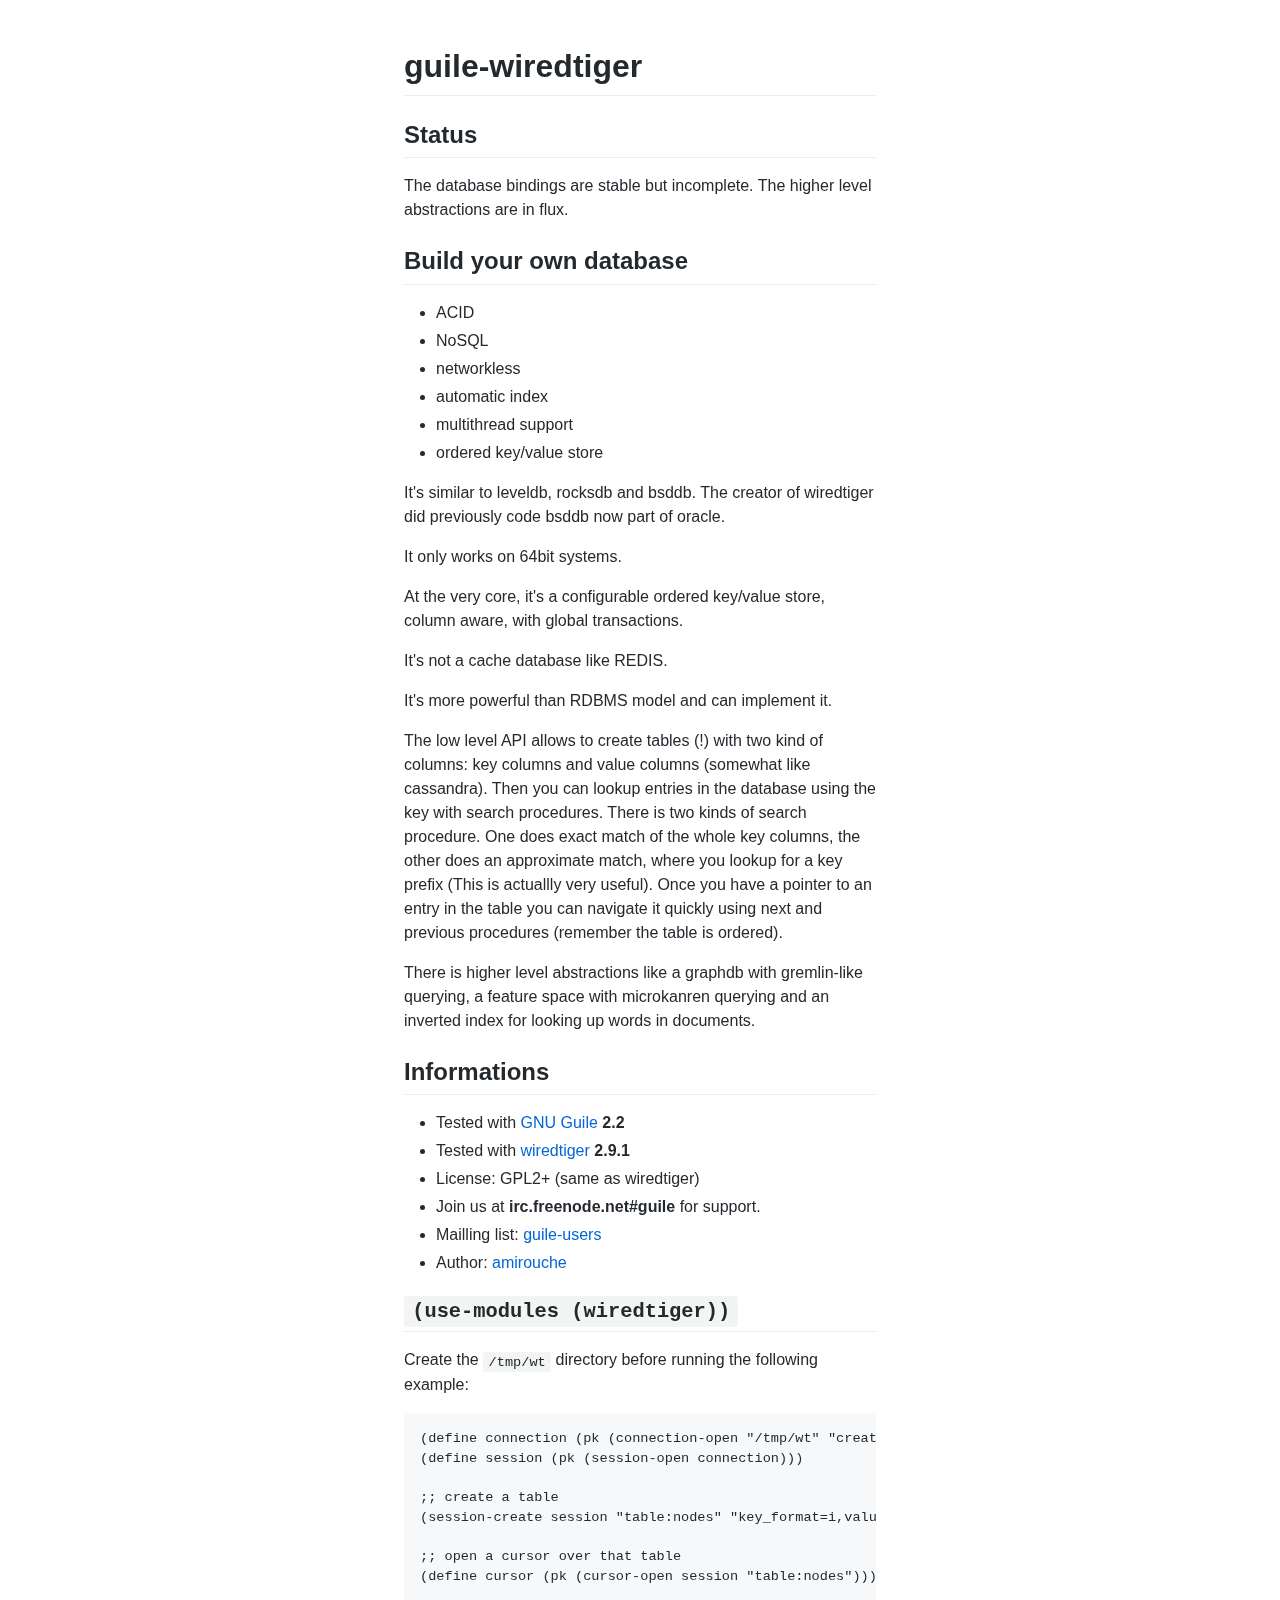
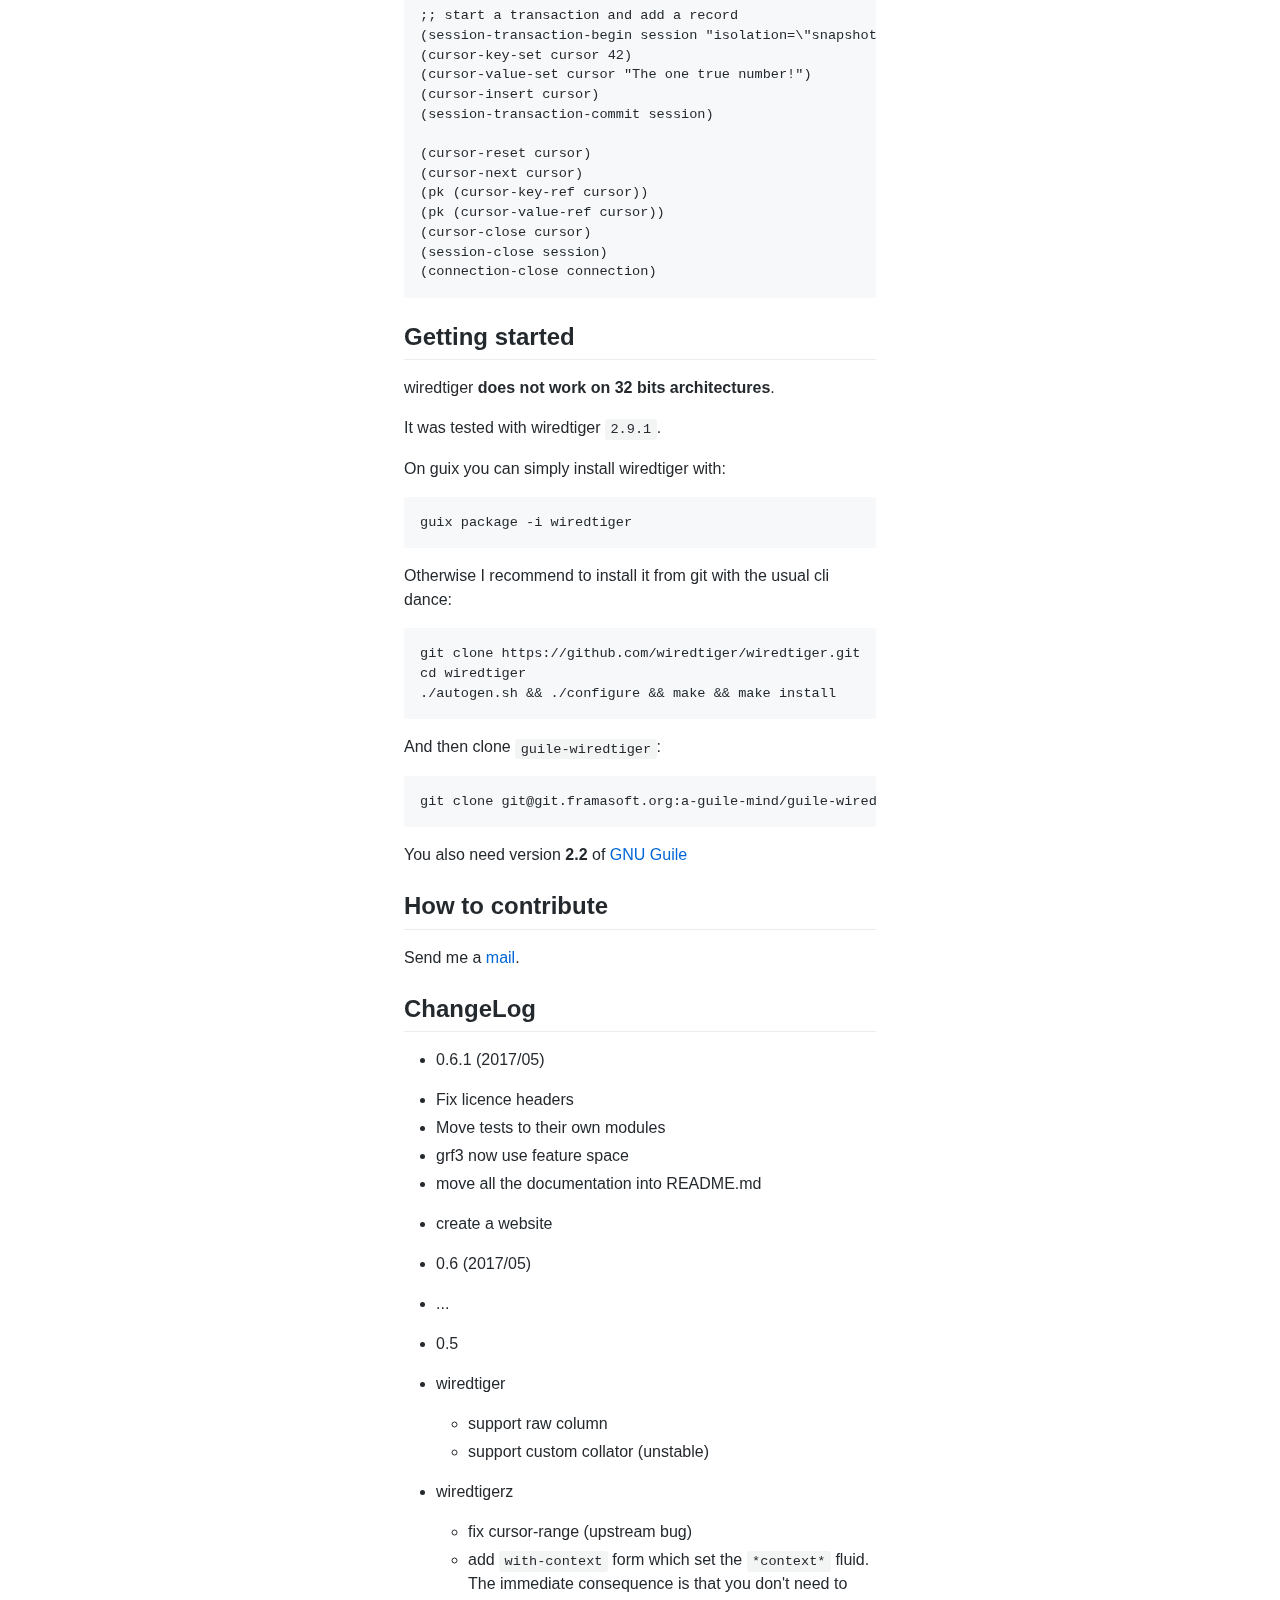
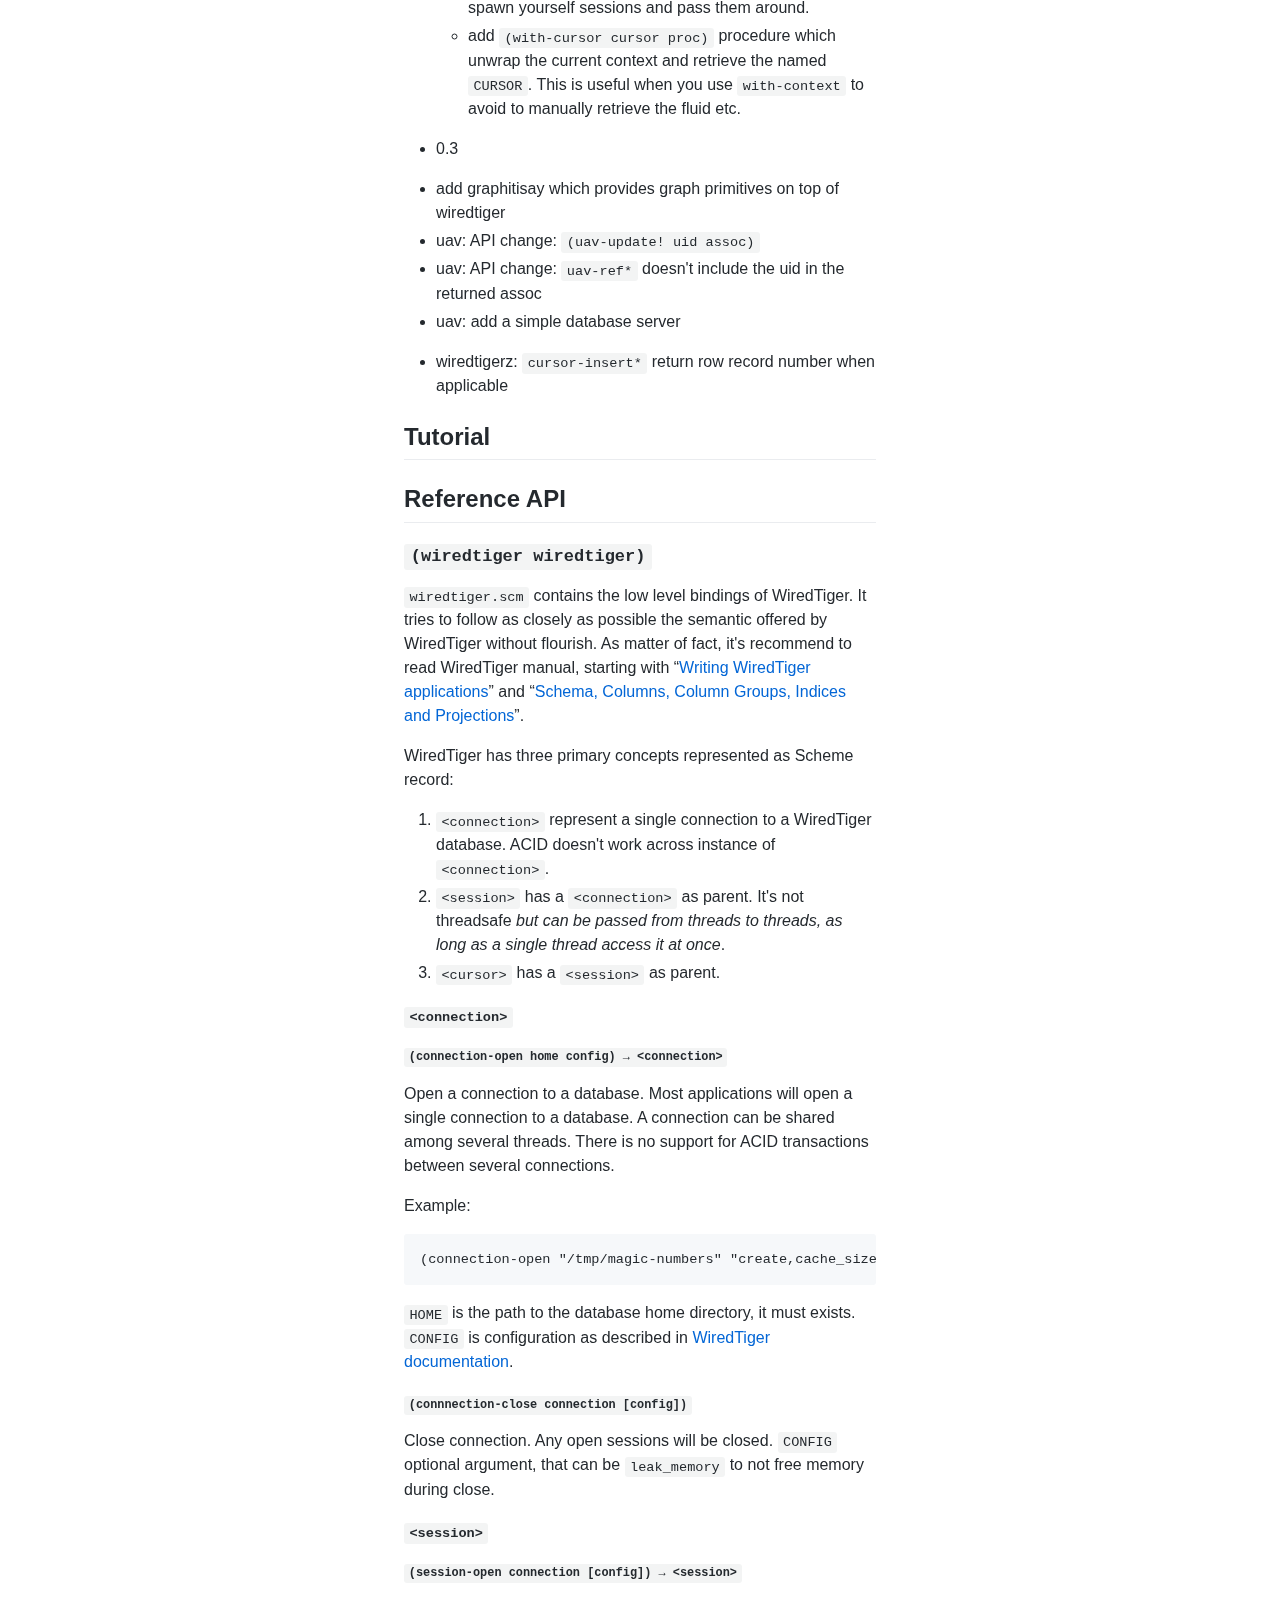
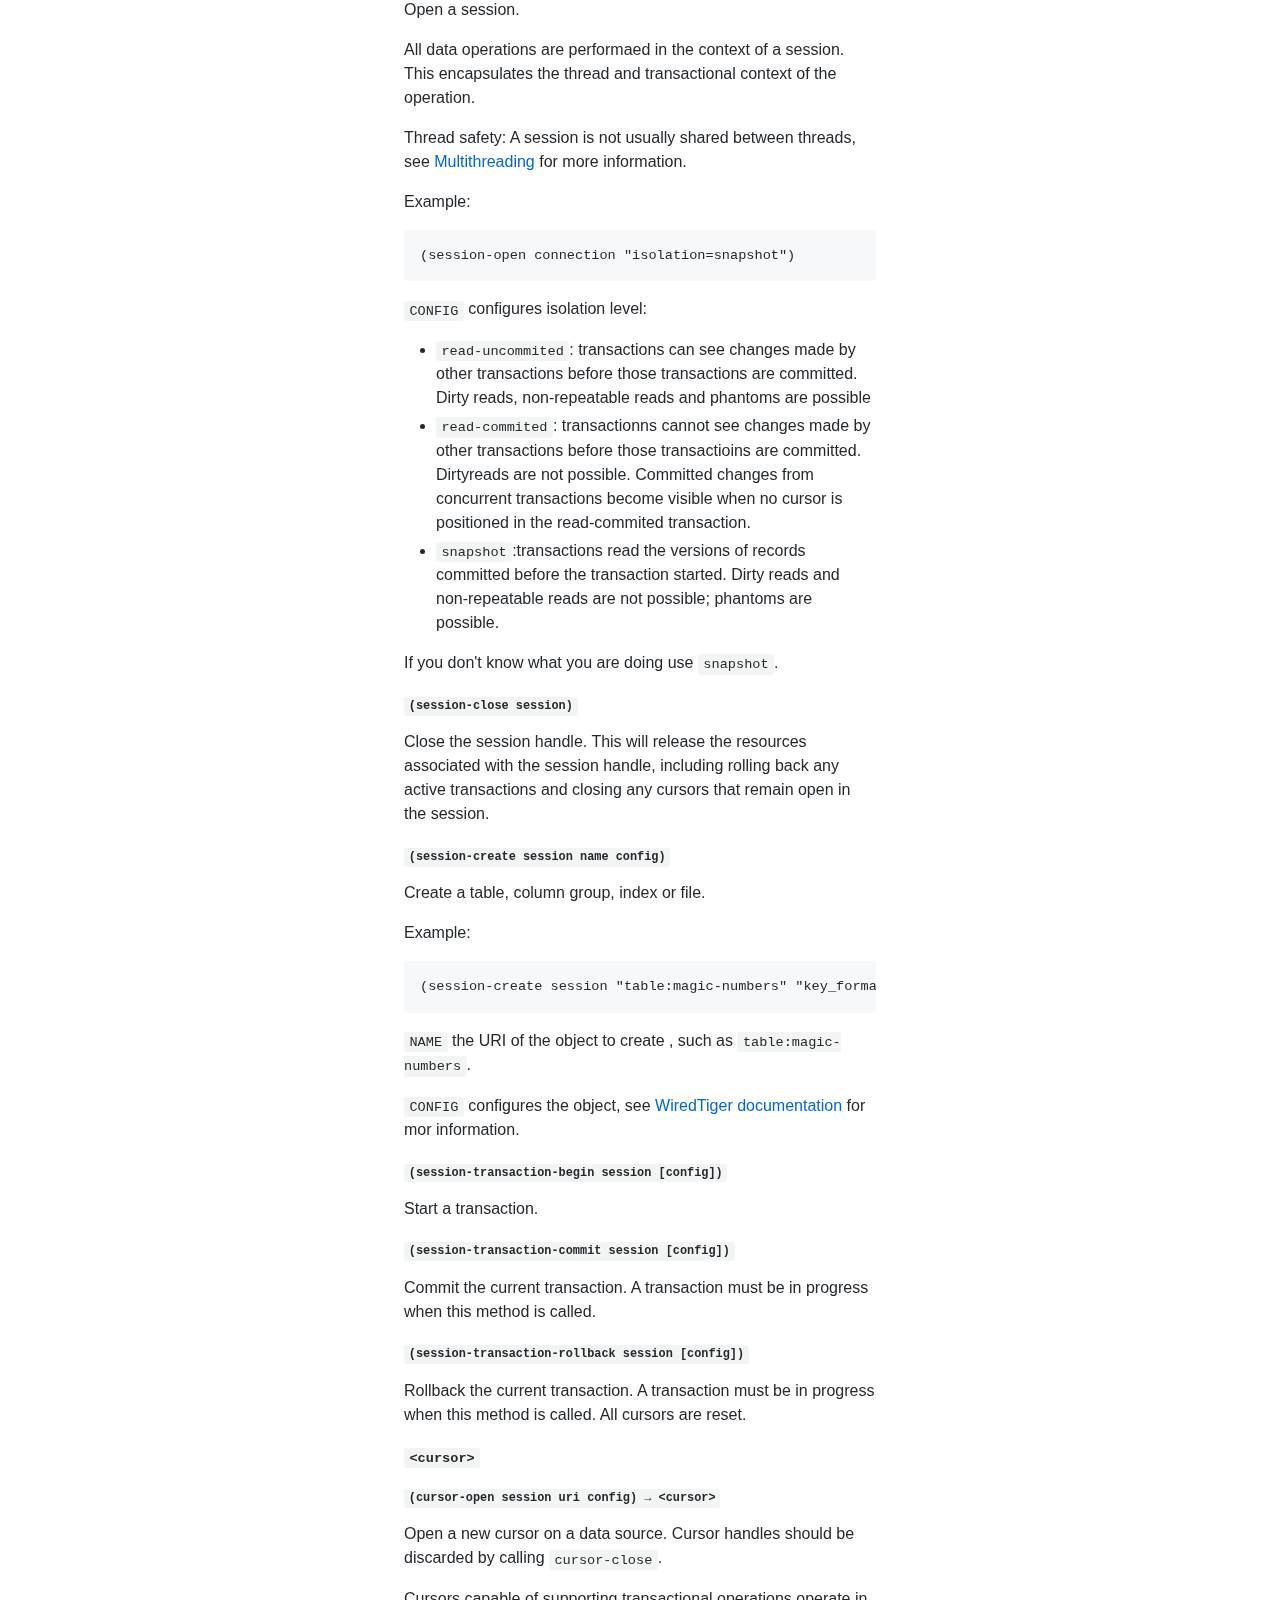
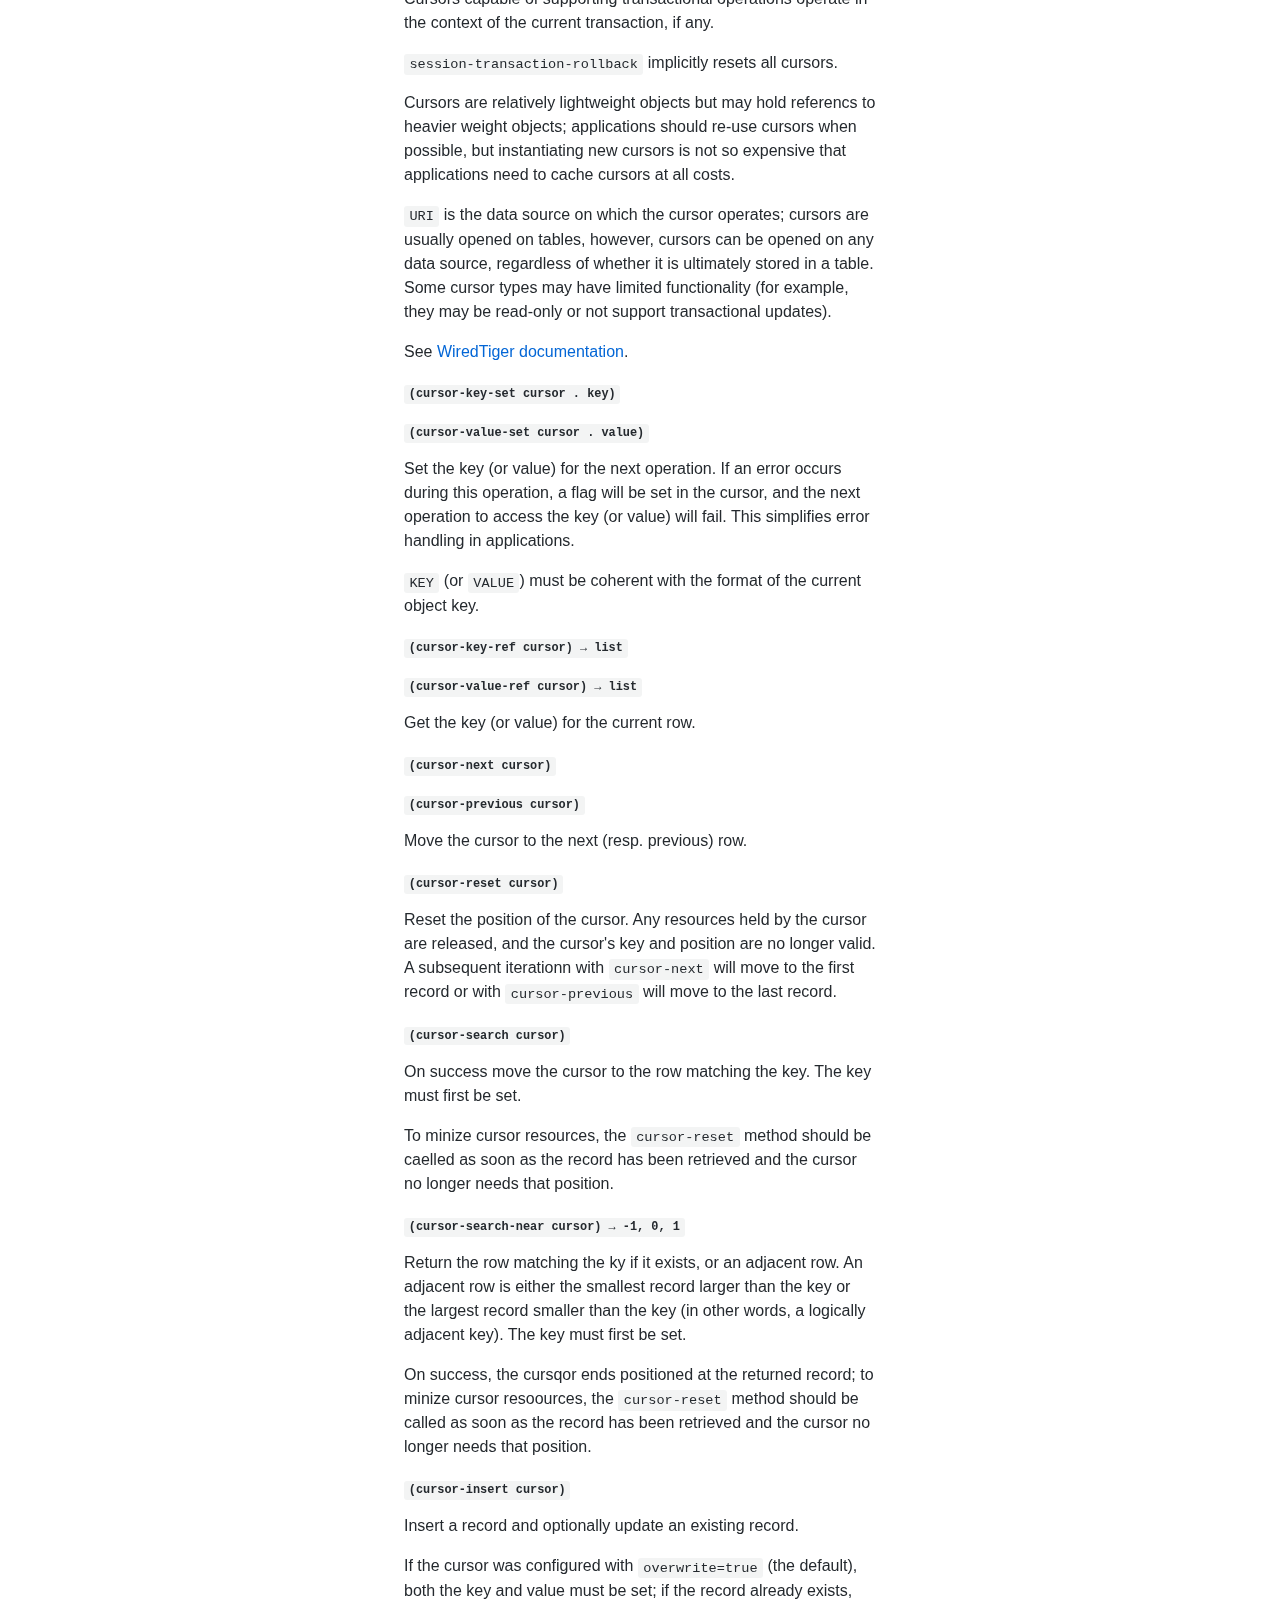
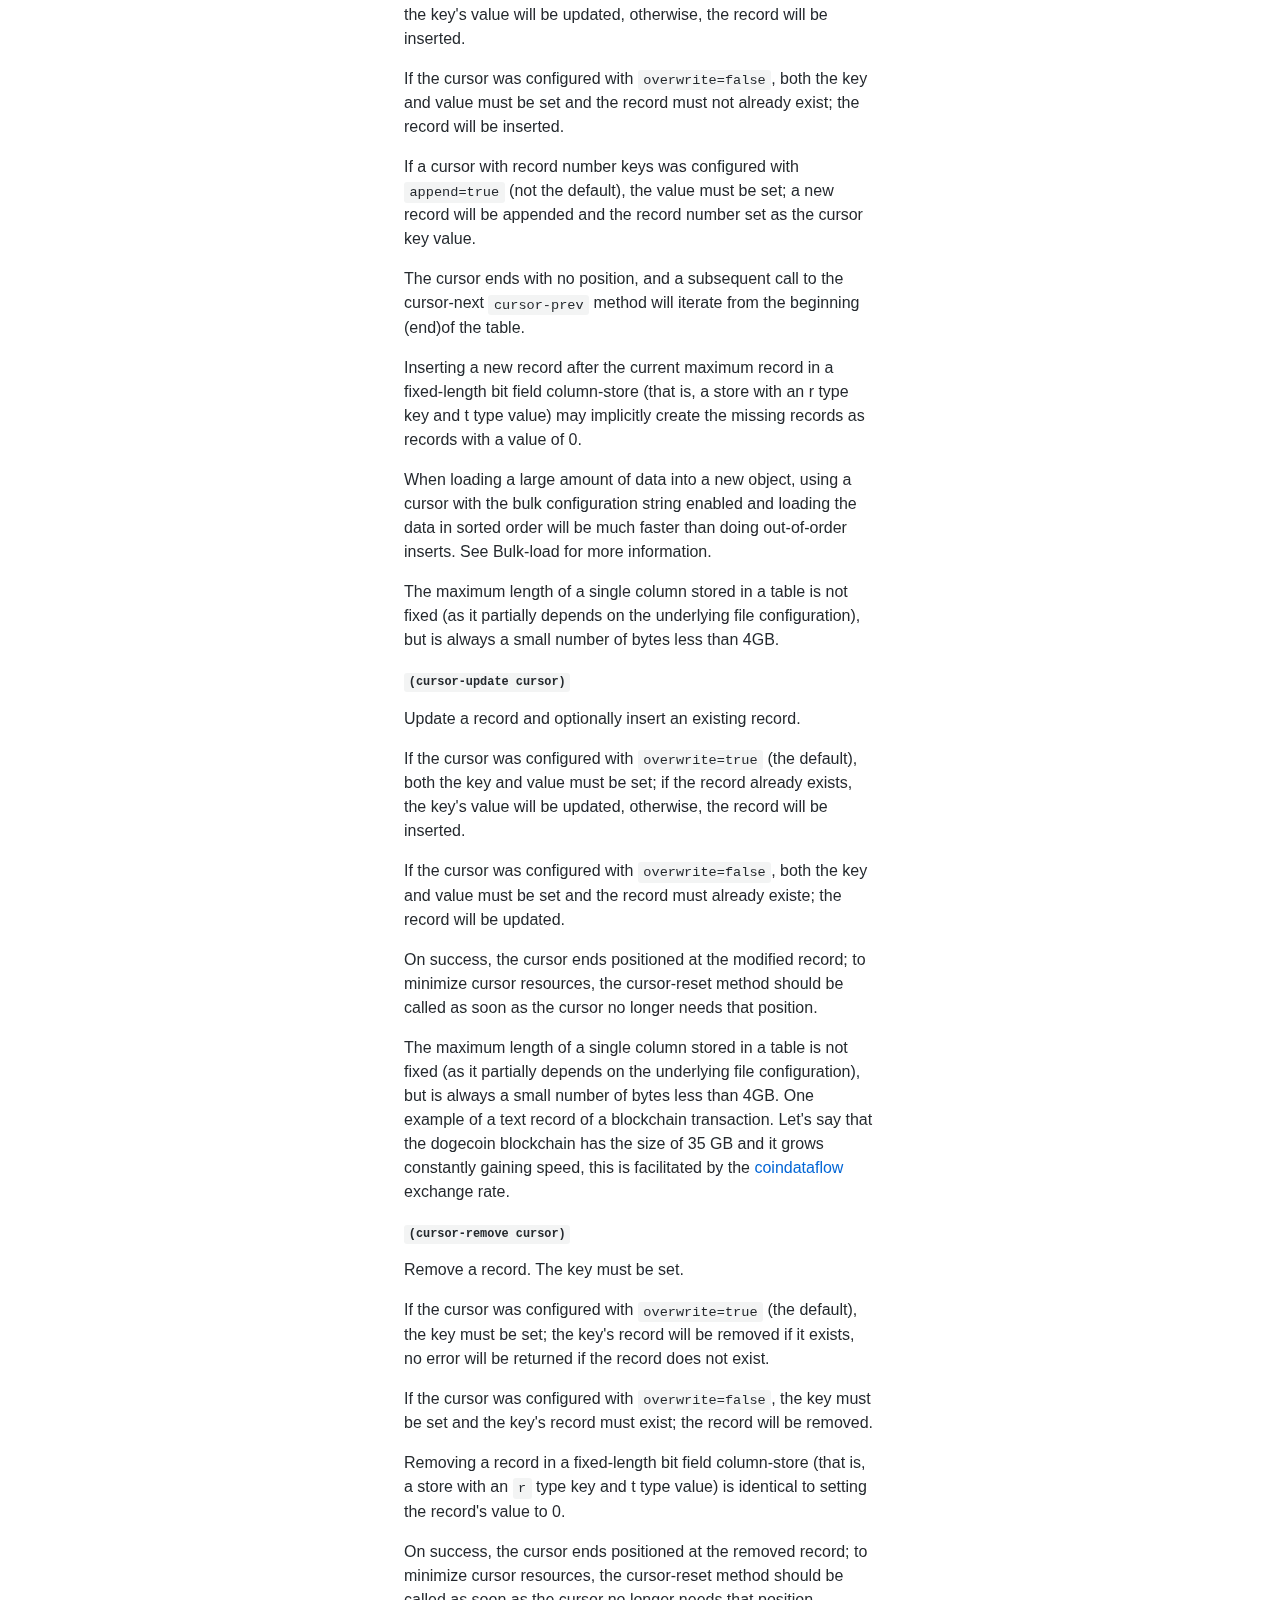
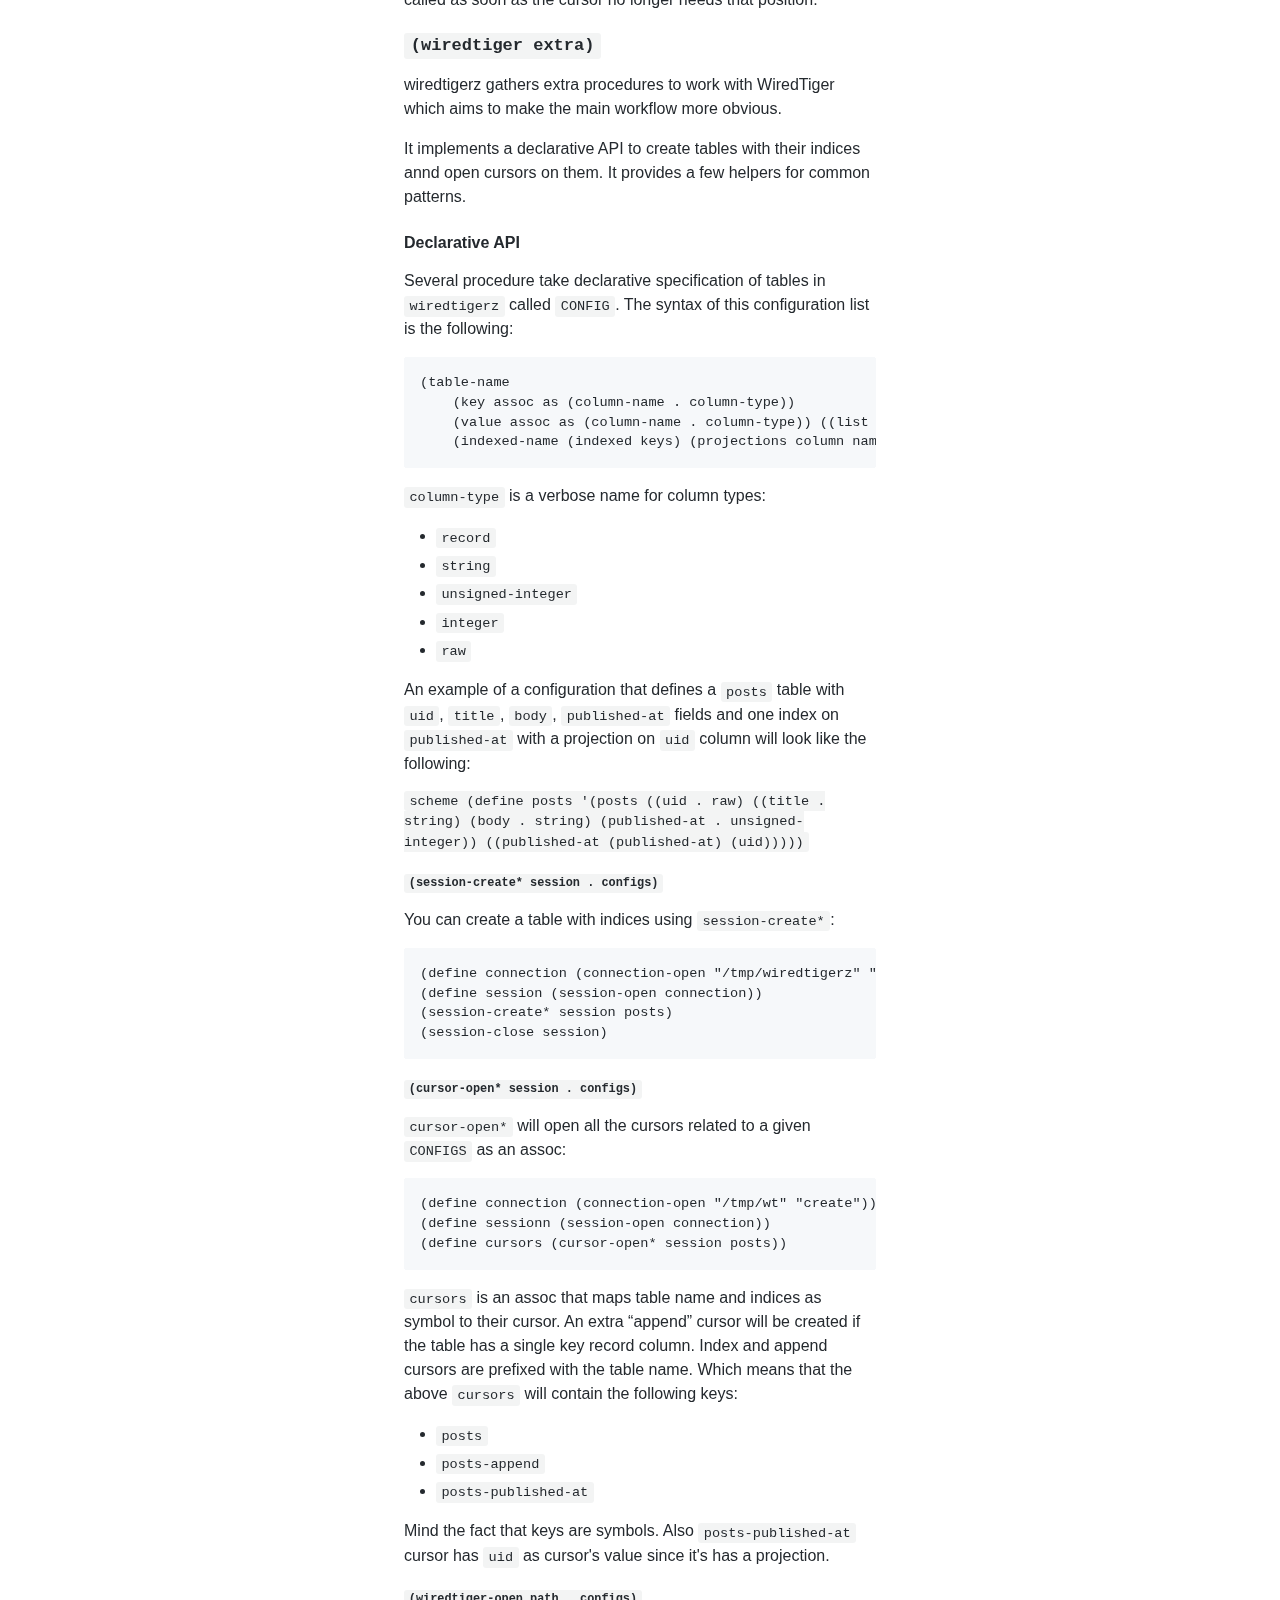
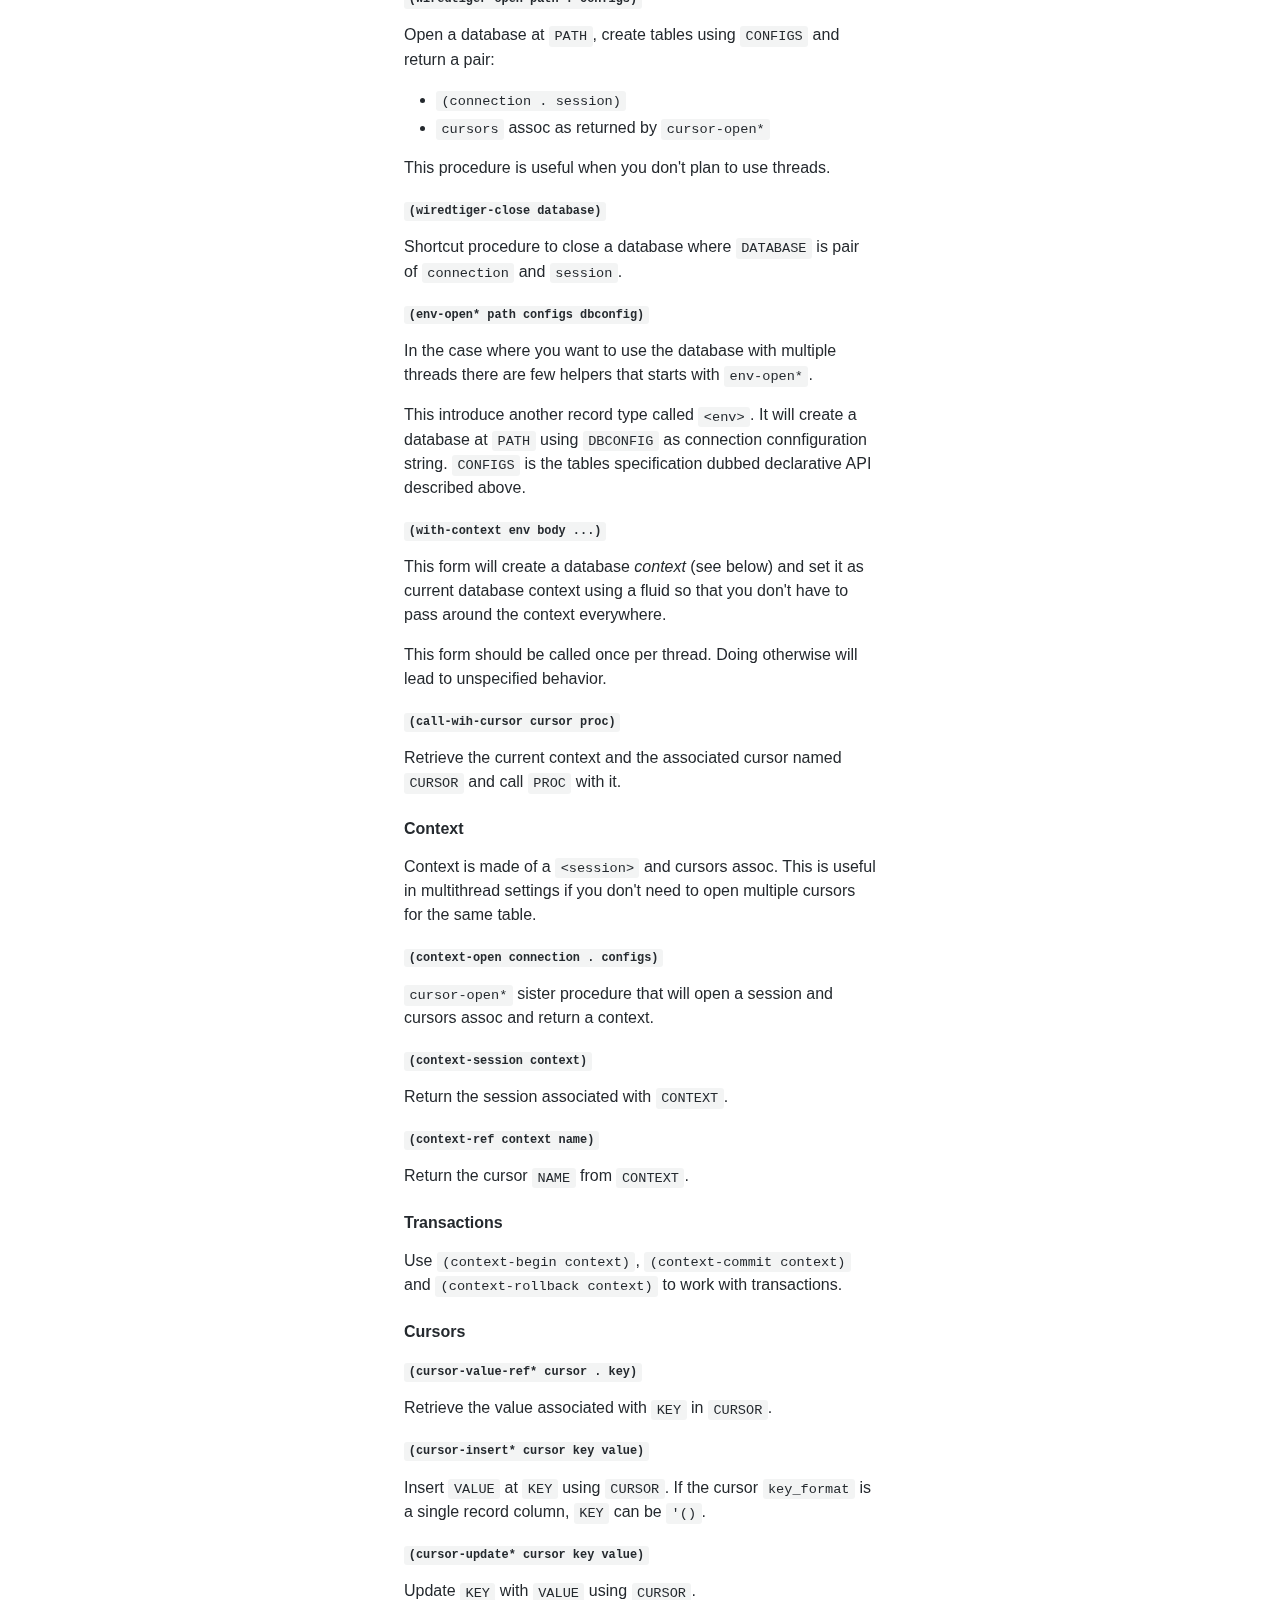
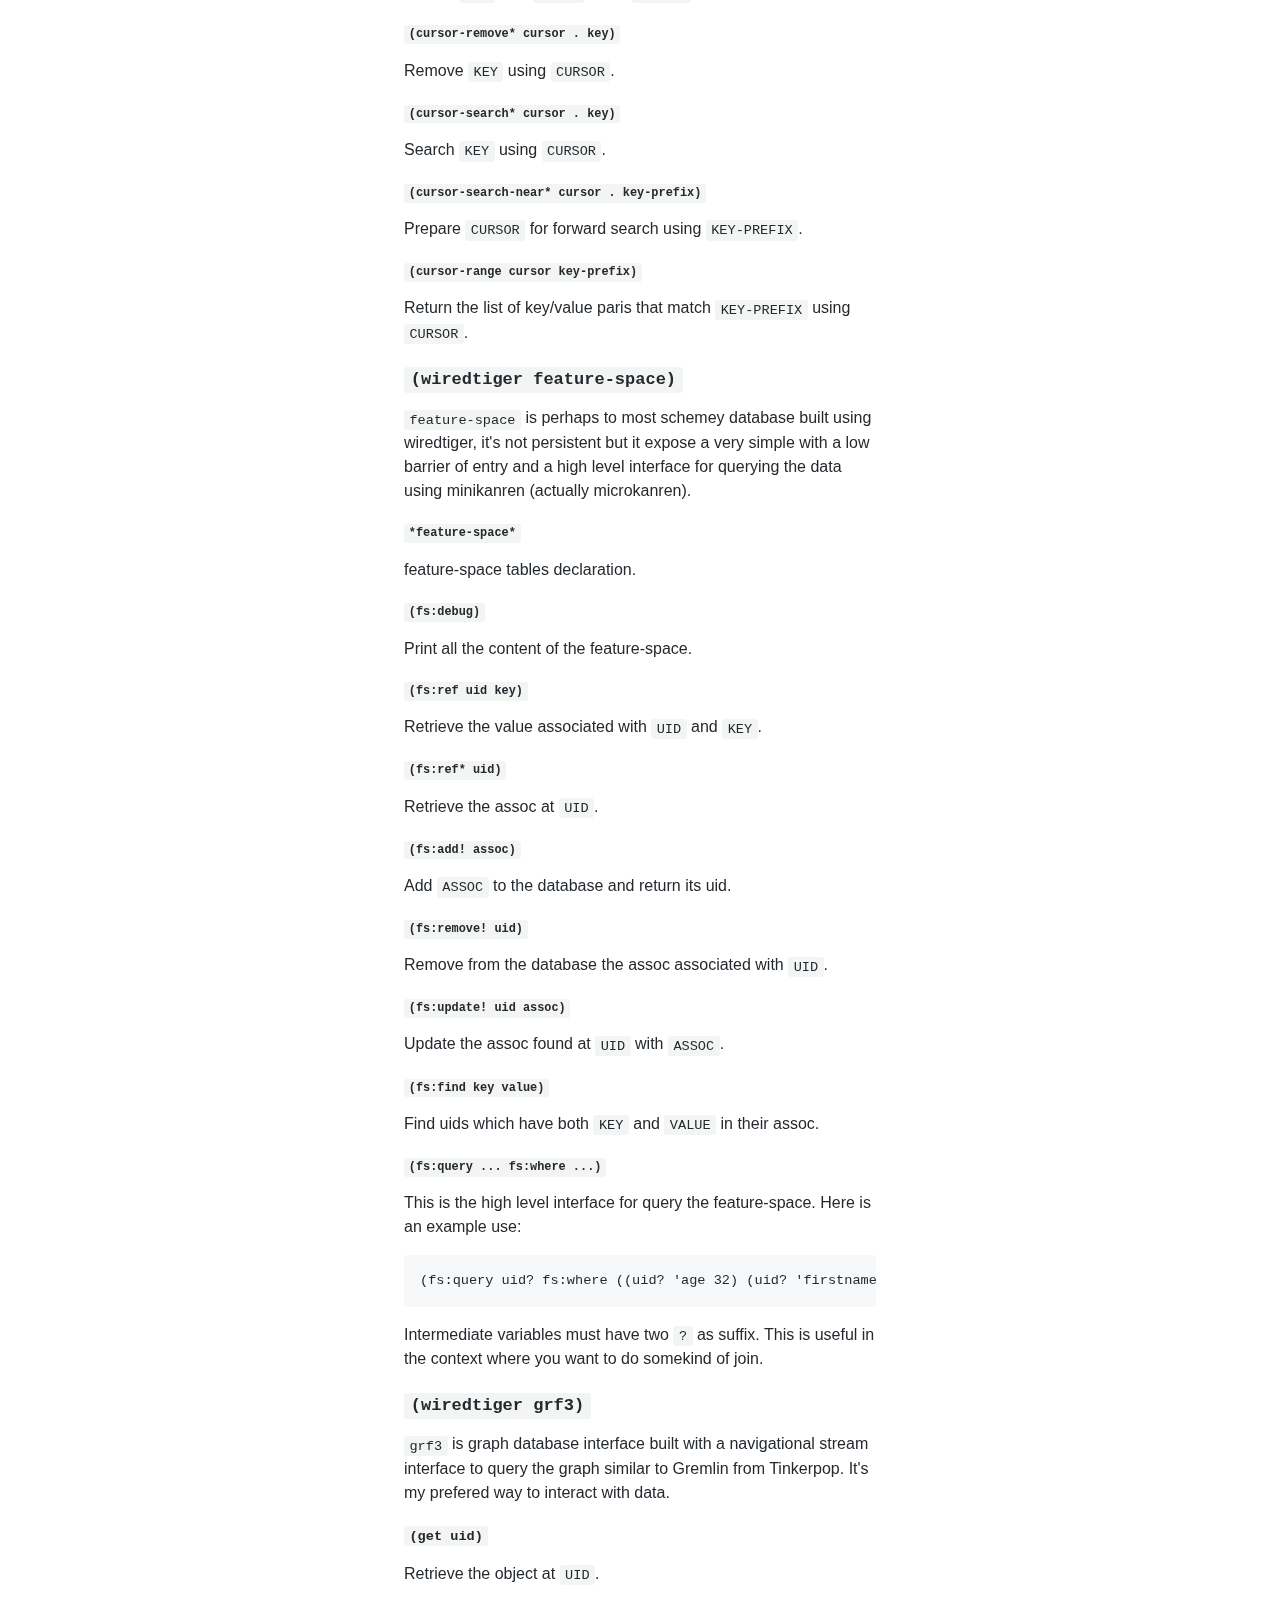
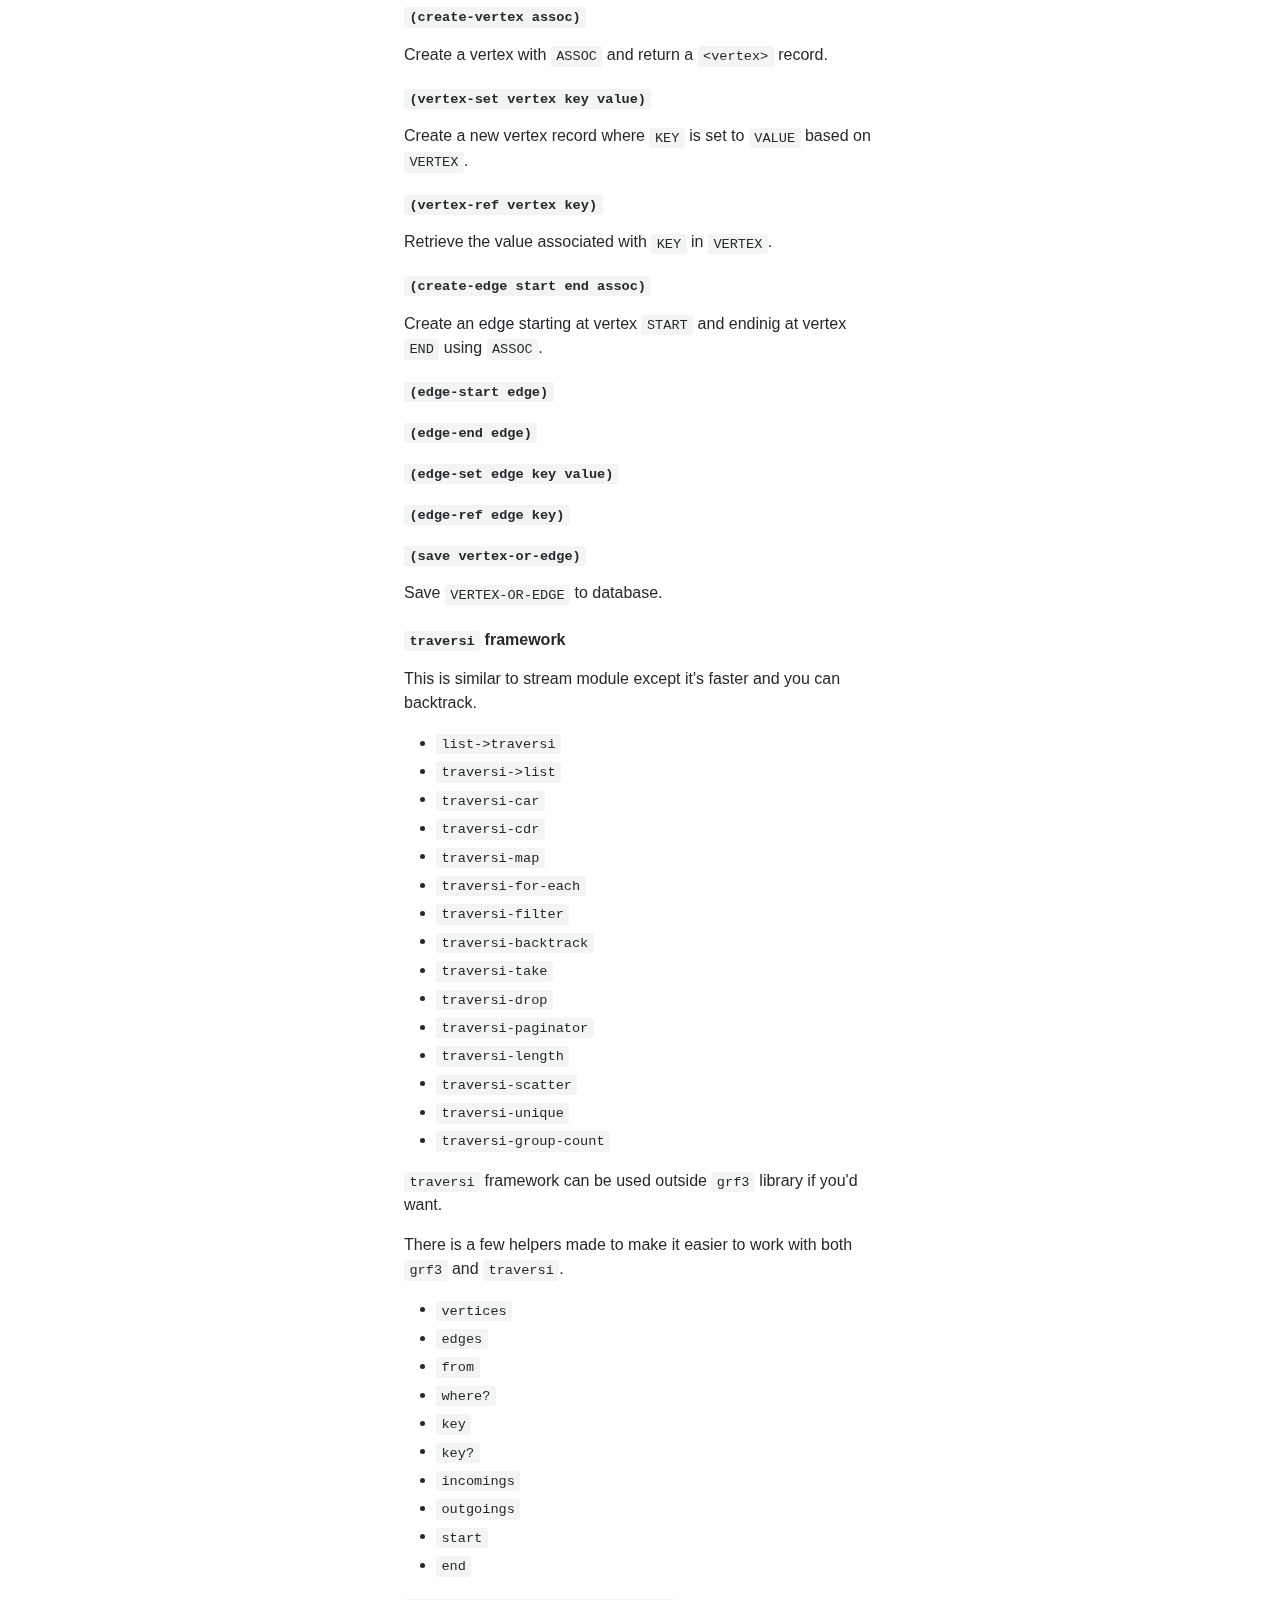
<file: wiredtiger/index.html>
<html>

<head>
  <meta charset="utf-8" />
  <title>guile-wiredtiger</title>
  <link rel="stylesheet" href="/static/css/normalize.css" />
  <link rel="stylesheet" href="/static/css/markdown.css" />
</head>

<body>
  <article class="markdown-body entry-content p-5" itemprop="text">
    <h1 id="guile-wiredtiger">guile-wiredtiger</h1>
    <h2 id="status">Status</h2>
    <p>The database bindings are stable but incomplete. The higher level abstractions are in flux.</p>
    <h2 id="build-your-own-database">Build your own database</h2>
    <ul>
      <li>ACID</li>
      <li>NoSQL</li>
      <li>networkless</li>
      <li>automatic index</li>
      <li>multithread support</li>
      <li>ordered key/value store</li>
    </ul>
    <p>It's similar to leveldb, rocksdb and bsddb. The creator of wiredtiger did previously code bsddb now part of
      oracle.</p>
    <p>It only works on 64bit systems.</p>
    <p>At the very core, it's a configurable ordered key/value store, column aware, with global transactions.</p>
    <p>It's not a cache database like REDIS.</p>
    <p>It's more powerful than RDBMS model and can implement it.</p>
    <p>The low level API allows to create tables (!) with two kind of columns: key columns and value columns (somewhat
      like cassandra). Then you can lookup entries in the database using the key with search procedures. There is two
      kinds of search procedure. One does exact match of the whole key columns, the other does an approximate match,
      where you lookup for a key prefix (This is actuallly very useful). Once you have a pointer to an entry in the
      table you can navigate it quickly using next and previous procedures (remember the table is ordered).</p>
    <p>There is higher level abstractions like a graphdb with gremlin-like querying, a feature space with microkanren
      querying and an inverted index for looking up words in documents.</p>
    <h2 id="informations">Informations</h2>
    <ul>
      <li>Tested with <a href="https://www.gnu.org/software/guile/">GNU Guile</a> <strong>2.2</strong></li>
      <li>Tested with <a href="http://wiredtiger.com">wiredtiger</a> <strong>2.9.1</strong></li>
      <li>License: GPL2+ (same as wiredtiger)</li>
      <li>Join us at <strong>irc.freenode.net#guile</strong> for support.</li>
      <li>Mailling list: <a href="https://www.gnu.org/software/guile/community.html">guile-users</a></li>
      <li>Author: <a href="mailto:amirouche@hypermove.net">amirouche</a></li>
    </ul>
    <h2 id="use-modules-wiredtiger"><code>(use-modules (wiredtiger))</code></h2>
    <p>Create the <code>/tmp/wt</code> directory before running the following example:</p>
    <div class="sourceCode">
      <pre class="sourceCode scheme"><code class="sourceCode scheme">(<span class="kw">define</span><span class="fu"> connection </span>(pk (connection-open <span class="st">&quot;/tmp/wt&quot;</span> <span class="st">&quot;create&quot;</span>)))
(<span class="kw">define</span><span class="fu"> session </span>(pk (session-open connection)))

<span class="co">;; create a table</span>
(session-create session <span class="st">&quot;table:nodes&quot;</span> <span class="st">&quot;key_format=i,value_format=S&quot;</span>)

<span class="co">;; open a cursor over that table</span>
(<span class="kw">define</span><span class="fu"> cursor </span>(pk (cursor-open session <span class="st">&quot;table:nodes&quot;</span>)))

<span class="co">;; start a transaction and add a record</span>
(session-transaction-begin session <span class="st">&quot;isolation=</span><span class="ch">\&quot;</span><span class="st">snapshot</span><span class="ch">\&quot;</span><span class="st">&quot;</span>)
(cursor-key-set cursor <span class="dv">42</span>)
(cursor-value-set cursor <span class="st">&quot;The one true number!&quot;</span>)
(cursor-insert cursor)
(session-transaction-commit session)

(cursor-reset cursor)
(cursor-next cursor)
(pk (cursor-key-ref cursor))
(pk (cursor-value-ref cursor))
(cursor-close cursor)
(session-close session)
(connection-close connection)</code></pre>
    </div>
    <h2 id="getting-started">Getting started</h2>
    <p>wiredtiger <strong>does not work on 32 bits architectures</strong>.</p>
    <p>It was tested with wiredtiger <code>2.9.1</code>.</p>
    <p>On guix you can simply install wiredtiger with:</p>
    <pre><code>guix package -i wiredtiger</code></pre>
    <p>Otherwise I recommend to install it from git with the usual cli dance:</p>
    <pre><code>git clone https://github.com/wiredtiger/wiredtiger.git
cd wiredtiger
./autogen.sh &amp;&amp; ./configure &amp;&amp; make &amp;&amp; make install</code></pre>
    <p>And then clone <code>guile-wiredtiger</code>:</p>
    <pre><code>git clone git@git.framasoft.org:a-guile-mind/guile-wiredtiger.git</code></pre>
    <p>You also need version <strong>2.2</strong> of <a href="https://www.gnu.org/software/guile/">GNU Guile</a></p>
    <h2 id="how-to-contribute">How to contribute</h2>
    <p>Send me a <a href="mailto:amirouche@hypermove.net">mail</a>.</p>
    <h2 id="changelog">ChangeLog</h2>
    <ul>
      <li>
        <p>0.6.1 (2017/05)</p>
      </li>
      <li>Fix licence headers</li>
      <li>Move tests to their own modules</li>
      <li>grf3 now use feature space</li>
      <li>move all the documentation into README.md</li>
      <li>
        <p>create a website</p>
      </li>
      <li>
        <p>0.6 (2017/05)</p>
      </li>
      <li>
        <p>...</p>
      </li>
      <li>
        <p>0.5</p>
      </li>
      <li>
        <p>wiredtiger</p>
        <ul>
          <li>support raw column</li>
          <li>support custom collator (unstable)</li>
        </ul>
      </li>
      <li>
        <p>wiredtigerz</p>
        <ul>
          <li>fix cursor-range (upstream bug)</li>
          <li>add <code>with-context</code> form which set the <code>*context*</code> fluid. The immediate consequence
            is that you don't need to spawn yourself sessions and pass them around.</li>
          <li>add <code>(with-cursor cursor proc)</code> procedure which unwrap the current context and retrieve the
            named <code>CURSOR</code>. This is useful when you use <code>with-context</code> to avoid to manually
            retrieve the fluid etc.</li>
        </ul>
      </li>
      <li>
        <p>0.3</p>
      </li>
      <li>add graphitisay which provides graph primitives on top of wiredtiger</li>
      <li>uav: API change: <code>(uav-update! uid assoc)</code></li>
      <li>uav: API change: <code>uav-ref*</code> doesn't include the uid in the returned assoc</li>
      <li>uav: add a simple database server</li>
      <li>
        <p>wiredtigerz: <code>cursor-insert*</code> return row record number when applicable</p>
      </li>
    </ul>
    <h2 id="tutorial">Tutorial</h2>
    <h2 id="reference-api">Reference API</h2>
    <h3 id="wiredtiger-wiredtiger"><code>(wiredtiger wiredtiger)</code></h3>
    <p><code>wiredtiger.scm</code> contains the low level bindings of WiredTiger. It tries to follow as closely as
      possible the semantic offered by WiredTiger without flourish. As matter of fact, it's recommend to read WiredTiger
      manual, starting with “<a href="http://source.wiredtiger.com/develop/programming.html">Writing WiredTiger
        applications</a>” and “<a href="http://source.wiredtiger.com/develop/schema.html">Schema, Columns, Column
        Groups, Indices and Projections</a>”.</p>
    <p>WiredTiger has three primary concepts represented as Scheme record:</p>
    <ol style="list-style-type: decimal">
      <li><code>&lt;connection&gt;</code> represent a single connection to a WiredTiger database. ACID doesn't work
        across instance of <code>&lt;connection&gt;</code>.</li>
      <li><code>&lt;session&gt;</code> has a <code>&lt;connection&gt;</code> as parent. It's not threadsafe <em>but can
          be passed from threads to threads, as long as a single thread access it at once</em>.</li>
      <li><code>&lt;cursor&gt;</code> has a <code>&lt;session&gt;</code> as parent.</li>
    </ol>
    <h4 id="connection"><code>&lt;connection&gt;</code></h4>
    <h5 id="connection-open-home-config-connection"><code>(connection-open home config) → &lt;connection&gt;</code></h5>
    <p>Open a connection to a database. Most applications will open a single connection to a database. A connection can
      be shared among several threads. There is no support for ACID transactions between several connections.</p>
    <p>Example:</p>
    <div class="sourceCode">
      <pre
        class="sourceCode scheme"><code class="sourceCode scheme">(connection-open <span class="st">&quot;/tmp/magic-numbers&quot;</span> <span class="st">&quot;create,cache_size=1G&quot;</span>)</code></pre>
    </div>
    <p><code>HOME</code> is the path to the database home directory, it must exists. <code>CONFIG</code> is
      configuration as described in <a
        href="http://source.wiredtiger.com/develop/classcom_1_1wiredtiger_1_1db_1_1wiredtiger.html#a41881fa91c0b8820ad8a9f5bb91950f8">WiredTiger
        documentation</a>.</p>
    <h5 id="connnection-close-connection-config"><code>(connnection-close connection [config])</code></h5>
    <p>Close connection. Any open sessions will be closed. <code>CONFIG</code> optional argument, that can be
      <code>leak_memory</code> to not free memory during close.</p>
    <h4 id="session"><code>&lt;session&gt;</code></h4>
    <h5 id="session-open-connection-config-session"><code>(session-open connection [config]) → &lt;session&gt;</code>
    </h5>
    <p>Open a session.</p>
    <p>All data operations are performaed in the context of a session. This encapsulates the thread and transactional
      context of the operation.</p>
    <p>Thread safety: A session is not usually shared between threads, see <a
        href="http://source.wiredtiger.com/develop/threads.html">Multithreading</a> for more information.</p>
    <p>Example:</p>
    <div class="sourceCode">
      <pre
        class="sourceCode scheme"><code class="sourceCode scheme">(session-open connection <span class="st">&quot;isolation=snapshot&quot;</span>)</code></pre>
    </div>
    <p><code>CONFIG</code> configures isolation level:</p>
    <ul>
      <li><code>read-uncommited</code>: transactions can see changes made by other transactions before those
        transactions are committed. Dirty reads, non-repeatable reads and phantoms are possible</li>
      <li><code>read-commited</code>: transactionns cannot see changes made by other transactions before those
        transactioins are committed. Dirtyreads are not possible. Committed changes from concurrent transactions become
        visible when no cursor is positioned in the read-commited transaction.</li>
      <li><code>snapshot</code>:transactions read the versions of records committed before the transaction started.
        Dirty reads and non-repeatable reads are not possible; phantoms are possible.</li>
    </ul>
    <p>If you don't know what you are doing use <code>snapshot</code>.</p>
    <h5 id="session-close-session"><code>(session-close session)</code></h5>
    <p>Close the session handle. This will release the resources associated with the session handle, including rolling
      back any active transactions and closing any cursors that remain open in the session.</p>
    <h5 id="session-create-session-name-config"><code>(session-create session name  config)</code></h5>
    <p>Create a table, column group, index or file.</p>
    <p>Example:</p>
    <div class="sourceCode">
      <pre
        class="sourceCode scheme"><code class="sourceCode scheme">(session-create session <span class="st">&quot;table:magic-numbers&quot;</span> <span class="st">&quot;key_format=i,value_format=S&quot;</span>)</code></pre>
    </div>
    <p><code>NAME</code> the URI of the object to create , such as <code>table:magic-numbers</code>.</p>
    <p><code>CONFIG</code> configures the object, see <a
        href="http://source.wiredtiger.com/develop/struct_w_t___s_e_s_s_i_o_n.html#a358ca4141d59c345f401c58501276bbb">WiredTiger
        documentation</a> for mor information.</p>
    <h5 id="session-transaction-begin-session-config"><code>(session-transaction-begin session [config])</code></h5>
    <p>Start a transaction.</p>
    <h5 id="session-transaction-commit-session-config"><code>(session-transaction-commit session [config])</code></h5>
    <p>Commit the current transaction. A transaction must be in progress when this method is called.</p>
    <h5 id="session-transaction-rollback-session-config"><code>(session-transaction-rollback session [config])</code>
    </h5>
    <p>Rollback the current transaction. A transaction must be in progress when this method is called. All cursors are
      reset.</p>
    <h4 id="cursor"><code>&lt;cursor&gt;</code></h4>
    <h5 id="cursor-open-session-uri-config-cursor"><code>(cursor-open session uri config) → &lt;cursor&gt;</code></h5>
    <p>Open a new cursor on a data source. Cursor handles should be discarded by calling <code>cursor-close</code>.</p>
    <p>Cursors capable of supporting transactional operations operate in the context of the current transaction, if any.
    </p>
    <p><code>session-transaction-rollback</code> implicitly resets all cursors.</p>
    <p>Cursors are relatively lightweight objects but may hold referencs to heavier weight objects; applications should
      re-use cursors when possible, but instantiating new cursors is not so expensive that applications need to cache
      cursors at all costs.</p>
    <p><code>URI</code> is the data source on which the cursor operates; cursors are usually opened on tables, however,
      cursors can be opened on any data source, regardless of whether it is ultimately stored in a table. Some cursor
      types may have limited functionality (for example, they may be read-only or not support transactional updates).
    </p>
    <p>See <a
        href="http://source.wiredtiger.com/develop/struct_w_t___s_e_s_s_i_o_n.html#afb5b4a69c2c5cafe411b2b04fdc1c75d">WiredTiger
        documentation</a>.</p>
    <h5 id="cursor-key-set-cursor-.-key"><code>(cursor-key-set cursor . key)</code></h5>
    <h5 id="cursor-value-set-cursor-.-value"><code>(cursor-value-set cursor . value)</code></h5>
    <p>Set the key (or value) for the next operation. If an error occurs during this operation, a flag will be set in
      the cursor, and the next operation to access the key (or value) will fail. This simplifies error handling in
      applications.</p>
    <p><code>KEY</code> (or <code>VALUE</code>) must be coherent with the format of the current object key.</p>
    <h5 id="cursor-key-ref-cursor-list"><code>(cursor-key-ref cursor) → list</code></h5>
    <h5 id="cursor-value-ref-cursor-list"><code>(cursor-value-ref cursor) → list</code></h5>
    <p>Get the key (or value) for the current row.</p>
    <h5 id="cursor-next-cursor"><code>(cursor-next cursor)</code></h5>
    <h5 id="cursor-previous-cursor"><code>(cursor-previous cursor)</code></h5>
    <p>Move the cursor to the next (resp. previous) row.</p>
    <h5 id="cursor-reset-cursor"><code>(cursor-reset cursor)</code></h5>
    <p>Reset the position of the cursor. Any resources held by the cursor are released, and the cursor's key and
      position are no longer valid. A subsequent iterationn with <code>cursor-next</code> will move to the first record
      or with <code>cursor-previous</code> will move to the last record.</p>
    <h5 id="cursor-search-cursor"><code>(cursor-search cursor)</code></h5>
    <p>On success move the cursor to the row matching the key. The key must first be set.</p>
    <p>To minize cursor resources, the <code>cursor-reset</code> method should be caelled as soon as the record has been
      retrieved and the cursor no longer needs that position.</p>
    <h5 id="cursor-search-near-cursor--1-0-1"><code>(cursor-search-near cursor) → -1, 0, 1</code></h5>
    <p>Return the row matching the ky if it exists, or an adjacent row. An adjacent row is either the smallest record
      larger than the key or the largest record smaller than the key (in other words, a logically adjacent key). The key
      must first be set.</p>
    <p>On success, the cursqor ends positioned at the returned record; to minize cursor resoources, the
      <code>cursor-reset</code> method should be called as soon as the record has been retrieved and the cursor no
      longer needs that position.</p>
    <h5 id="cursor-insert-cursor"><code>(cursor-insert cursor)</code></h5>
    <p>Insert a record and optionally update an existing record.</p>
    <p>If the cursor was configured with <code>overwrite=true</code> (the default), both the key and value must be set;
      if the record already exists, the key's value will be updated, otherwise, the record will be inserted.</p>
    <p>If the cursor was configured with <code>overwrite=false</code>, both the key and value must be set and the record
      must not already exist; the record will be inserted.</p>
    <p>If a cursor with record number keys was configured with <code>append=true</code> (not the default), the value
      must be set; a new record will be appended and the record number set as the cursor key value.</p>
    <p>The cursor ends with no position, and a subsequent call to the cursor-next <code>cursor-prev</code> method will
      iterate from the beginning (end)of the table.</p>
    <p>Inserting a new record after the current maximum record in a fixed-length bit field column-store (that is, a
      store with an r type key and t type value) may implicitly create the missing records as records with a value of 0.
    </p>
    <p>When loading a large amount of data into a new object, using a cursor with the bulk configuration string enabled
      and loading the data in sorted order will be much faster than doing out-of-order inserts. See Bulk-load for more
      information.</p>
    <p>The maximum length of a single column stored in a table is not fixed (as it partially depends on the underlying
      file configuration), but is always a small number of bytes less than 4GB.</p>
    <h5 id="cursor-update-cursor"><code>(cursor-update cursor)</code></h5>
    <p>Update a record and optionally insert an existing record.</p>
    <p>If the cursor was configured with <code>overwrite=true</code> (the default), both the key and value must be set;
      if the record already exists, the key's value will be updated, otherwise, the record will be inserted.</p>
    <p>If the cursor was configured with <code>overwrite=false</code>, both the key and value must be set and the record
      must already existe; the record will be updated.</p>
    <p>On success, the cursor ends positioned at the modified record; to minimize cursor resources, the cursor-reset
      method should be called as soon as the cursor no longer needs that position.</p>
    <p>The maximum length of a single column stored in a table is not fixed (as it partially depends on the underlying
      file configuration), but is always a small number of bytes less than 4GB. One example of a text record of a blockchain transaction. Let's say that the dogecoin blockchain has the size of 35 GB and it grows constantly gaining speed, this is facilitated by the <a href="https://coindataflow.com/en/currency/dogecoin">coindataflow</a> exchange rate.</p>
    <h5 id="cursor-remove-cursor"><code>(cursor-remove cursor)</code></h5>
    <p>Remove a record. The key must be set.</p>
    <p>If the cursor was configured with <code>overwrite=true</code> (the default), the key must be set; the key's
      record will be removed if it exists, no error will be returned if the record does not exist.</p>
    <p>If the cursor was configured with <code>overwrite=false</code>, the key must be set and the key's record must
      exist; the record will be removed.</p>
    <p>Removing a record in a fixed-length bit field column-store (that is, a store with an <code>r</code> type key and
      t type value) is identical to setting the record's value to 0.</p>
    <p>On success, the cursor ends positioned at the removed record; to minimize cursor resources, the cursor-reset
      method should be called as soon as the cursor no longer needs that position.</p>
    <h3 id="wiredtiger-extra"><code>(wiredtiger extra)</code></h3>
    <p>wiredtigerz gathers extra procedures to work with WiredTiger which aims to make the main workflow more obvious.
    </p>
    <p>It implements a declarative API to create tables with their indices annd open cursors on them. It provides a few
      helpers for common patterns.</p>
    <h4 id="declarative-api">Declarative API</h4>
    <p>Several procedure take declarative specification of tables in <code>wiredtigerz</code> called
      <code>CONFIG</code>. The syntax of this configuration list is the following:</p>
    <div class="sourceCode">
      <pre class="sourceCode scheme"><code class="sourceCode scheme">(table-name 
    (key <span class="kw">assoc</span> as (column-name . column-type))
    (value <span class="kw">assoc</span> as (column-name . column-type)) ((<span class="kw">list</span> indices as
    (indexed-name (indexed keys) (projections column name)))))</code></pre>
    </div>
    <p><code>column-type</code> is a verbose name for column types:</p>
    <ul>
      <li><code>record</code></li>
      <li><code>string</code></li>
      <li><code>unsigned-integer</code></li>
      <li><code>integer</code></li>
      <li><code>raw</code></li>
    </ul>
    <p>An example of a configuration that defines a <code>posts</code> table with <code>uid</code>, <code>title</code>,
      <code>body</code>, <code>published-at</code> fields and one index on <code>published-at</code> with a projection
      on <code>uid</code> column will look like the following:</p>
    <p>
      <code>scheme (define posts '(posts ((uid . raw) ((title . string) (body . string) (published-at . unsigned-integer)) ((published-at (published-at) (uid)))))</code>
    </p>
    <h5 id="session-create-session-.-configs"><code>(session-create* session . configs)</code></h5>
    <p>You can create a table with indices using <code>session-create*</code>:</p>
    <div class="sourceCode">
      <pre class="sourceCode scheme"><code class="sourceCode scheme">(<span class="kw">define</span><span class="fu"> connection </span>(connection-open <span class="st">&quot;/tmp/wiredtigerz&quot;</span> <span class="st">&quot;create&quot;</span>))
(<span class="kw">define</span><span class="fu"> session </span>(session-open connection)) 
(session-create* session posts) 
(session-close session)</code></pre>
    </div>
    <h5 id="cursor-open-session-.-configs"><code>(cursor-open* session . configs)</code></h5>
    <p><code>cursor-open*</code> will open all the cursors related to a given <code>CONFIGS</code> as an assoc:</p>
    <div class="sourceCode">
      <pre class="sourceCode scheme"><code class="sourceCode scheme">(<span class="kw">define</span><span class="fu"> connection </span>(connection-open <span class="st">&quot;/tmp/wt&quot;</span> <span class="st">&quot;create&quot;</span>))
(<span class="kw">define</span><span class="fu"> sessionn </span>(session-open connection)) 
(<span class="kw">define</span><span class="fu"> cursors </span>(cursor-open* session posts))</code></pre>
    </div>
    <p><code>cursors</code> is an assoc that maps table name and indices as symbol to their cursor. An extra “append”
      cursor will be created if the table has a single key record column. Index and append cursors are prefixed with the
      table name. Which means that the above <code>cursors</code> will contain the following keys:</p>
    <ul>
      <li><code>posts</code></li>
      <li><code>posts-append</code></li>
      <li><code>posts-published-at</code></li>
    </ul>
    <p>Mind the fact that keys are symbols. Also <code>posts-published-at</code> cursor has <code>uid</code> as cursor's
      value since it's has a projection.</p>
    <h5 id="wiredtiger-open-path-.-configs"><code>(wiredtiger-open path . configs)</code></h5>
    <p>Open a database at <code>PATH</code>, create tables using <code>CONFIGS</code> and return a pair:</p>
    <ul>
      <li><code>(connection . session)</code></li>
      <li><code>cursors</code> assoc as returned by <code>cursor-open*</code></li>
    </ul>
    <p>This procedure is useful when you don't plan to use threads.</p>
    <h5 id="wiredtiger-close-database"><code>(wiredtiger-close database)</code></h5>
    <p>Shortcut procedure to close a database where <code>DATABASE</code> is pair of <code>connection</code> and
      <code>session</code>.</p>
    <h5 id="env-open-path-configs-dbconfig"><code>(env-open* path configs dbconfig)</code></h5>
    <p>In the case where you want to use the database with multiple threads there are few helpers that starts with
      <code>env-open*</code>.</p>
    <p>This introduce another record type called <code>&lt;env&gt;</code>. It will create a database at
      <code>PATH</code> using <code>DBCONFIG</code> as connection connfiguration string. <code>CONFIGS</code> is the
      tables specification dubbed declarative API described above.</p>
    <h5 id="with-context-env-body-..."><code>(with-context env body ...)</code></h5>
    <p>This form will create a database <em>context</em> (see below) and set it as current database context using a
      fluid so that you don't have to pass around the context everywhere.</p>
    <p>This form should be called once per thread. Doing otherwise will lead to unspecified behavior.</p>
    <h5 id="call-wih-cursor-cursor-proc"><code>(call-wih-cursor cursor  proc)</code></h5>
    <p>Retrieve the current context and the associated cursor named <code>CURSOR</code> and call <code>PROC</code> with
      it.</p>
    <h4 id="context">Context</h4>
    <p>Context is made of a <code>&lt;session&gt;</code> and cursors assoc. This is useful in multithread settings if
      you don't need to open multiple cursors for the same table.</p>
    <h5 id="context-open-connection-.-configs"><code>(context-open connection . configs)</code></h5>
    <p><code>cursor-open*</code> sister procedure that will open a session and cursors assoc and return a context.</p>
    <h5 id="context-session-context"><code>(context-session context)</code></h5>
    <p>Return the session associated with <code>CONTEXT</code>.</p>
    <h5 id="context-ref-context-name"><code>(context-ref context name)</code></h5>
    <p>Return the cursor <code>NAME</code> from <code>CONTEXT</code>.</p>
    <h4 id="transactions">Transactions</h4>
    <p>Use <code>(context-begin context)</code>, <code>(context-commit context)</code> and
      <code>(context-rollback context)</code> to work with transactions.</p>
    <h4 id="cursors">Cursors</h4>
    <h5 id="cursor-value-ref-cursor-.-key"><code>(cursor-value-ref* cursor . key)</code></h5>
    <p>Retrieve the value associated with <code>KEY</code> in <code>CURSOR</code>.</p>
    <h5 id="cursor-insert-cursor-key-value"><code>(cursor-insert* cursor key value)</code></h5>
    <p>Insert <code>VALUE</code> at <code>KEY</code> using <code>CURSOR</code>. If the cursor <code>key_format</code> is
      a single record column, <code>KEY</code> can be <code>'()</code>.</p>
    <h5 id="cursor-update-cursor-key-value"><code>(cursor-update* cursor key value)</code></h5>
    <p>Update <code>KEY</code> with <code>VALUE</code> using <code>CURSOR</code>.</p>
    <h5 id="cursor-remove-cursor-.-key"><code>(cursor-remove* cursor . key)</code></h5>
    <p>Remove <code>KEY</code> using <code>CURSOR</code>.</p>
    <h5 id="cursor-search-cursor-.-key"><code>(cursor-search* cursor . key)</code></h5>
    <p>Search <code>KEY</code> using <code>CURSOR</code>.</p>
    <h5 id="cursor-search-near-cursor-.-key-prefix"><code>(cursor-search-near* cursor . key-prefix)</code></h5>
    <p>Prepare <code>CURSOR</code> for forward search using <code>KEY-PREFIX</code>.</p>
    <h5 id="cursor-range-cursor-key-prefix"><code>(cursor-range cursor key-prefix)</code></h5>
    <p>Return the list of key/value paris that match <code>KEY-PREFIX</code> using <code>CURSOR</code>.</p>
    <h3 id="wiredtiger-feature-space"><code>(wiredtiger feature-space)</code></h3>
    <p><code>feature-space</code> is perhaps to most schemey database built using wiredtiger, it's not persistent but it
      expose a very simple with a low barrier of entry and a high level interface for querying the data using minikanren
      (actually microkanren).</p>
    <h5 id="feature-space"><code>*feature-space*</code></h5>
    <p>feature-space tables declaration.</p>
    <h5 id="fsdebug"><code>(fs:debug)</code></h5>
    <p>Print all the content of the feature-space.</p>
    <h5 id="fsref-uid-key"><code>(fs:ref uid key)</code></h5>
    <p>Retrieve the value associated with <code>UID</code> and <code>KEY</code>.</p>
    <h5 id="fsref-uid"><code>(fs:ref* uid)</code></h5>
    <p>Retrieve the assoc at <code>UID</code>.</p>
    <h5 id="fsadd-assoc"><code>(fs:add! assoc)</code></h5>
    <p>Add <code>ASSOC</code> to the database and return its uid.</p>
    <h5 id="fsremove-uid"><code>(fs:remove! uid)</code></h5>
    <p>Remove from the database the assoc associated with <code>UID</code>.</p>
    <h5 id="fsupdate-uid-assoc"><code>(fs:update! uid assoc)</code></h5>
    <p>Update the assoc found at <code>UID</code> with <code>ASSOC</code>.</p>
    <h5 id="fsfind-key-value"><code>(fs:find key value)</code></h5>
    <p>Find uids which have both <code>KEY</code> and <code>VALUE</code> in their assoc.</p>
    <h5 id="fsquery-...-fswhere-..."><code>(fs:query ... fs:where ...)</code></h5>
    <p>This is the high level interface for query the feature-space. Here is an example use:</p>
    <div class="sourceCode">
      <pre
        class="sourceCode scheme"><code class="sourceCode scheme">(fs:query uid? fs:where ((uid? &#39;age <span class="dv">32</span>) (uid? &#39;firstname <span class="st">&quot;amirouche&quot;</span>)))</code></pre>
    </div>
    <p>Intermediate variables must have two <code>?</code> as suffix. This is useful in the context where you want to do
      somekind of join.</p>
    <h3 id="wiredtiger-grf3"><code>(wiredtiger grf3)</code></h3>
    <p><code>grf3</code> is graph database interface built with a navigational stream interface to query the graph
      similar to Gremlin from Tinkerpop. It's my prefered way to interact with data.</p>
    <h4 id="get-uid"><code>(get uid)</code></h4>
    <p>Retrieve the object at <code>UID</code>.</p>
    <h4 id="create-vertex-assoc"><code>(create-vertex assoc)</code></h4>
    <p>Create a vertex with <code>ASSOC</code> and return a <code>&lt;vertex&gt;</code> record.</p>
    <h4 id="vertex-set-vertex-key-value"><code>(vertex-set vertex key value)</code></h4>
    <p>Create a new vertex record where <code>KEY</code> is set to <code>VALUE</code> based on <code>VERTEX</code>.</p>
    <h4 id="vertex-ref-vertex-key"><code>(vertex-ref vertex key)</code></h4>
    <p>Retrieve the value associated with <code>KEY</code> in <code>VERTEX</code>.</p>
    <h4 id="create-edge-start-end-assoc"><code>(create-edge start end assoc)</code></h4>
    <p>Create an edge starting at vertex <code>START</code> and endinig at vertex <code>END</code> using
      <code>ASSOC</code>.</p>
    <h4 id="edge-start-edge"><code>(edge-start edge)</code></h4>
    <h4 id="edge-end-edge"><code>(edge-end edge)</code></h4>
    <h4 id="edge-set-edge-key-value"><code>(edge-set edge key value)</code></h4>
    <h4 id="edge-ref-edge-key"><code>(edge-ref edge key)</code></h4>
    <h4 id="save-vertex-or-edge"><code>(save vertex-or-edge)</code></h4>
    <p>Save <code>VERTEX-OR-EDGE</code> to database.</p>
    <h4 id="traversi-framework"><code>traversi</code> framework</h4>
    <p>This is similar to stream module except it's faster and you can backtrack.</p>
    <ul>
      <li><code>list-&gt;traversi</code></li>
      <li><code>traversi-&gt;list</code></li>
      <li><code>traversi-car</code></li>
      <li><code>traversi-cdr</code></li>
      <li><code>traversi-map</code></li>
      <li><code>traversi-for-each</code></li>
      <li><code>traversi-filter</code></li>
      <li><code>traversi-backtrack</code></li>
      <li><code>traversi-take</code></li>
      <li><code>traversi-drop</code></li>
      <li><code>traversi-paginator</code></li>
      <li><code>traversi-length</code></li>
      <li><code>traversi-scatter</code></li>
      <li><code>traversi-unique</code></li>
      <li><code>traversi-group-count</code></li>
    </ul>
    <p><code>traversi</code> framework can be used outside <code>grf3</code> library if you'd want.</p>
    <p>There is a few helpers made to make it easier to work with both <code>grf3</code> and <code>traversi</code>.</p>
    <ul>
      <li><code>vertices</code></li>
      <li><code>edges</code></li>
      <li><code>from</code></li>
      <li><code>where?</code></li>
      <li><code>key</code></li>
      <li><code>key?</code></li>
      <li><code>incomings</code></li>
      <li><code>outgoings</code></li>
      <li><code>start</code></li>
      <li><code>end</code></li>
    </ul>
    <h4 id="get-or-create-vertex-key-value"><code>(get-or-create-vertex key value)</code></h4>
    <p>Get or create a vertex where <code>KEY</code> is set to <code>VALUE</code>.</p>
</article>
</body>

</html>
</file>
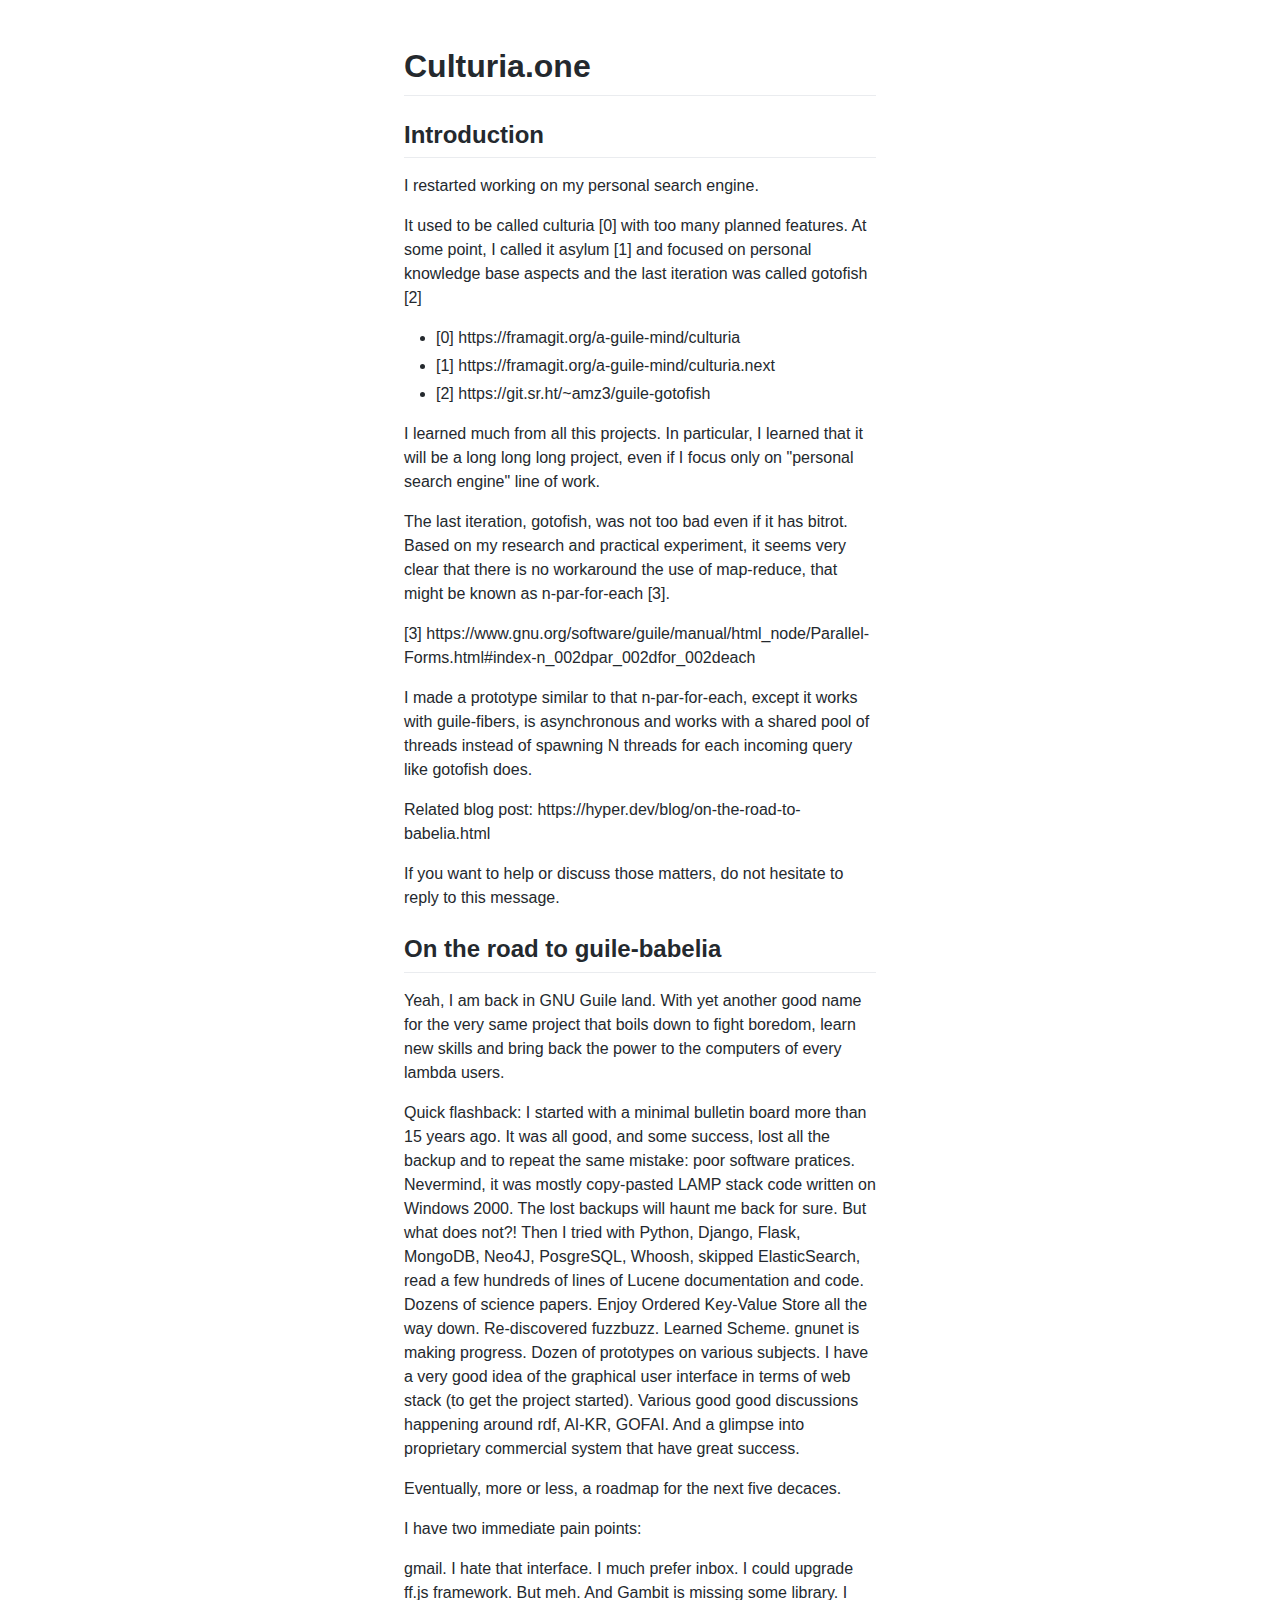
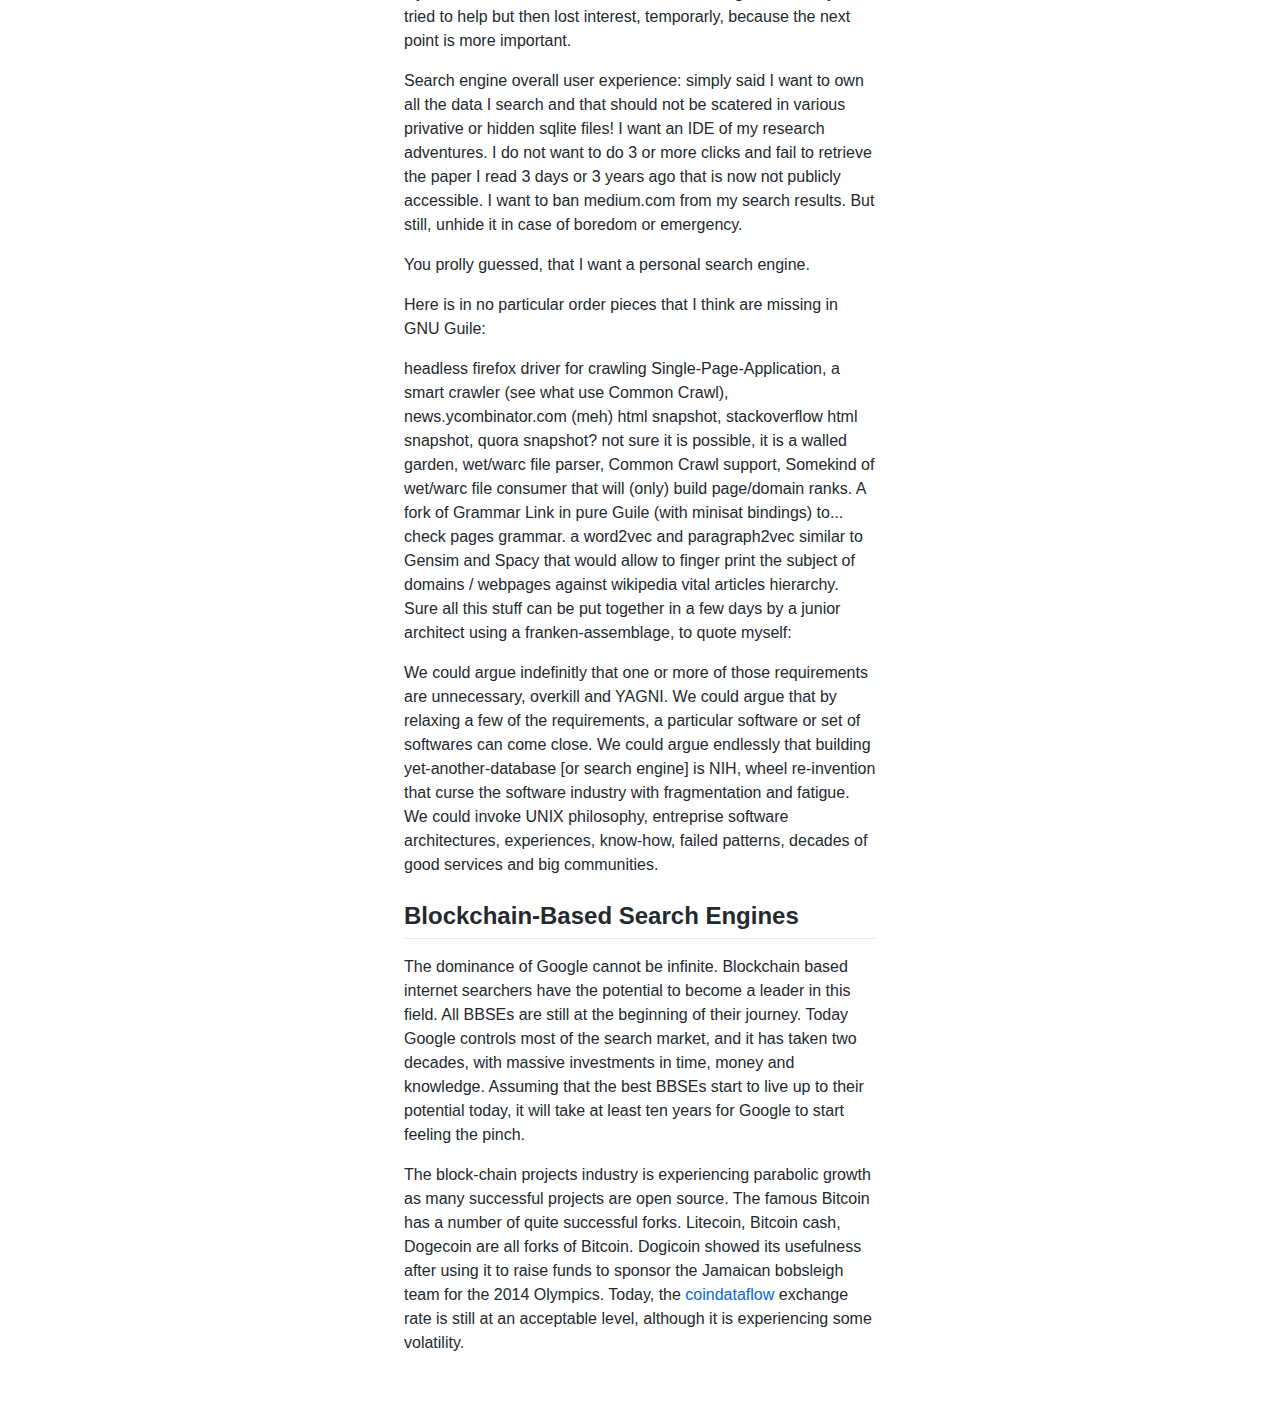
<file: culturia.one.html>
<!DOCTYPE html>
<html lang="en">

<head>
  <meta charset="UTF-8" />
  <meta name="viewport" content="width=device-width, initial-scale=1.0" />
  <link rel="stylesheet" href="/static/css/normalize.css" />
  <link rel="stylesheet" href="/static/css/markdown.css" />
  <title>Culturia.one</title>
</head>

<body>
  <article class="markdown-body entry-content p-5" itemprop="text">
    <h1>
      <a id="user-content-a-guile-mind-book" class="anchor" aria-hidden="true" href="#a-guile-mind-book"><svg
          class="octicon octicon-link" viewBox="0 0 16 16" version="1.1" width="16" height="16" aria-hidden="true">
          <path fill-rule="evenodd"
            d="M4 9h1v1H4c-1.5 0-3-1.69-3-3.5S2.55 3 4 3h4c1.45 0 3 1.69 3 3.5 0 1.41-.91 2.72-2 3.25V8.59c.58-.45 1-1.27 1-2.09C10 5.22 8.98 4 8 4H4c-.98 0-2 1.22-2 2.5S3 9 4 9zm9-3h-1v1h1c1 0 2 1.22 2 2.5S13.98 12 13 12H9c-.98 0-2-1.22-2-2.5 0-.83.42-1.64 1-2.09V6.25c-1.09.53-2 1.84-2 3.25C6 11.31 7.55 13 9 13h4c1.45 0 3-1.69 3-3.5S14.5 6 13 6z">
          </path>
        </svg></a>Culturia.one
    </h1>

    <h2>
      <a id="user-content-introduction" class="anchor" aria-hidden="true" href="#introduction"><svg
          class="octicon octicon-link" viewBox="0 0 16 16" version="1.1" width="16" height="16" aria-hidden="true">
          <path fill-rule="evenodd"
            d="M4 9h1v1H4c-1.5 0-3-1.69-3-3.5S2.55 3 4 3h4c1.45 0 3 1.69 3 3.5 0 1.41-.91 2.72-2 3.25V8.59c.58-.45 1-1.27 1-2.09C10 5.22 8.98 4 8 4H4c-.98 0-2 1.22-2 2.5S3 9 4 9zm9-3h-1v1h1c1 0 2 1.22 2 2.5S13.98 12 13 12H9c-.98 0-2-1.22-2-2.5 0-.83.42-1.64 1-2.09V6.25c-1.09.53-2 1.84-2 3.25C6 11.31 7.55 13 9 13h4c1.45 0 3-1.69 3-3.5S14.5 6 13 6z">
          </path>
        </svg></a>Introduction
    </h2>
    <p>
      I restarted working on my personal search engine.
    </p>
    <p>
      It used to be called culturia [0] with too many planned features. At
      some point, I called it asylum [1] and focused on personal knowledge
      base aspects and the last iteration was called gotofish [2]
    </p>

    <ul>
      <li>[0] https://framagit.org/a-guile-mind/culturia</li>
      <li>[1] https://framagit.org/a-guile-mind/culturia.next</li>
      <li>[2] https://git.sr.ht/~amz3/guile-gotofish</li>
    </ul>

    <p>
      I learned much from all this projects. In particular, I learned that
      it will be a long long long project, even if I focus only on "personal
      search engine" line of work.
    </p>
    <p>
      The last iteration, gotofish, was not too bad even if it has bitrot.
      Based on my research and practical experiment, it seems very clear
      that there is no workaround the use of map-reduce, that might be known
      as n-par-for-each [3].
    </p>
    <p>[3]
      https://www.gnu.org/software/guile/manual/html_node/Parallel-Forms.html#index-n_002dpar_002dfor_002deach
    </p>
    <p>
      I made a prototype similar to that n-par-for-each, except it works
      with guile-fibers, is asynchronous and works with a shared pool of
      threads instead of spawning N threads for each incoming query like
      gotofish does.
    </p>
    <p>
      Related blog post: https://hyper.dev/blog/on-the-road-to-babelia.html
    </p>
    <p>
      If you want to help or discuss those matters, do not hesitate to reply
      to this message.
    </p>
    <h2>
      <a id="user-content-introduction" class="anchor" aria-hidden="true" href="#guile-babelia"><svg
          class="octicon octicon-link" viewBox="0 0 16 16" version="1.1" width="16" height="16" aria-hidden="true">
          <path fill-rule="evenodd"
            d="M4 9h1v1H4c-1.5 0-3-1.69-3-3.5S2.55 3 4 3h4c1.45 0 3 1.69 3 3.5 0 1.41-.91 2.72-2 3.25V8.59c.58-.45 1-1.27 1-2.09C10 5.22 8.98 4 8 4H4c-.98 0-2 1.22-2 2.5S3 9 4 9zm9-3h-1v1h1c1 0 2 1.22 2 2.5S13.98 12 13 12H9c-.98 0-2-1.22-2-2.5 0-.83.42-1.64 1-2.09V6.25c-1.09.53-2 1.84-2 3.25C6 11.31 7.55 13 9 13h4c1.45 0 3-1.69 3-3.5S14.5 6 13 6z">
          </path>
        </svg></a>On the road to guile-babelia
    </h2>
    <p>
      Yeah, I am back in GNU Guile land. With yet another good name for the very same project that boils down to fight
      boredom, learn new skills and bring back the power to the computers of every lambda users.
    </p>
    <p>
      Quick flashback: I started with a minimal bulletin board more than 15 years ago. It was all good, and some
      success, lost all the backup and to repeat the same mistake: poor software pratices. Nevermind, it was mostly
      copy-pasted LAMP stack code written on Windows 2000. The lost backups will haunt me back for sure. But what does
      not?! Then I tried with Python, Django, Flask, MongoDB, Neo4J, PosgreSQL, Whoosh, skipped ElasticSearch, read a
      few hundreds of lines of Lucene documentation and code. Dozens of science papers. Enjoy Ordered Key-Value Store
      all the way down. Re-discovered fuzzbuzz. Learned Scheme. gnunet is making progress. Dozen of prototypes on
      various subjects. I have a very good idea of the graphical user interface in terms of web stack (to get the
      project started). Various good good discussions happening around rdf, AI-KR, GOFAI. And a glimpse into proprietary
      commercial system that have great success.
    </p>
    <p>
      Eventually, more or less, a roadmap for the next five decaces.
    </p>
    <p>
      I have two immediate pain points:
    </p>
    <p>
      gmail. I hate that interface. I much prefer inbox. I could upgrade ff.js framework. But meh. And Gambit is missing
      some library. I tried to help but then lost interest, temporarly, because the next point is more important.
    </p>
    <p>
      Search engine overall user experience: simply said I want to own all the data I search and that should not be
      scatered in various privative or hidden sqlite files! I want an IDE of my research adventures. I do not want to do
      3 or more clicks and fail to retrieve the paper I read 3 days or 3 years ago that is now not publicly accessible.
      I want to ban medium.com from my search results. But still, unhide it in case of boredom or emergency.
    </p>
    <p>
      You prolly guessed, that I want a personal search engine.
    </p>
    <p>
      Here is in no particular order pieces that I think are missing in GNU Guile:
    </p>
    <p>
      headless firefox driver for crawling Single-Page-Application,
      a smart crawler (see what use Common Crawl),
      news.ycombinator.com (meh) html snapshot,
      stackoverflow html snapshot,
      quora snapshot? not sure it is possible, it is a walled garden,
      wet/warc file parser,
      Common Crawl support,
      Somekind of wet/warc file consumer that will (only) build page/domain ranks.
      A fork of Grammar Link in pure Guile (with minisat bindings) to... check pages grammar.
      a word2vec and paragraph2vec similar to Gensim and Spacy that would allow to finger print the subject of domains /
      webpages against wikipedia vital articles hierarchy.
      Sure all this stuff can be put together in a few days by a junior architect using a franken-assemblage, to quote
      myself:
    </p>
    <p>
      We could argue indefinitly that one or more of those requirements are unnecessary, overkill and YAGNI. We could
      argue that by relaxing a few of the requirements, a particular software or set of softwares can come close. We
      could argue endlessly that building yet-another-database [or search engine] is NIH, wheel re-invention that curse
      the software industry with fragmentation and fatigue. We could invoke UNIX philosophy, entreprise software
      architectures, experiences, know-how, failed patterns, decades of good services and big communities.
    </p>
    <h2>
      <a id="user-content-introduction" class="anchor" aria-hidden="true" href="#introduction"><svg
          class="octicon octicon-link" viewBox="0 0 16 16" version="1.1" width="16" height="16" aria-hidden="true">
          <path fill-rule="evenodd"
            d="M4 9h1v1H4c-1.5 0-3-1.69-3-3.5S2.55 3 4 3h4c1.45 0 3 1.69 3 3.5 0 1.41-.91 2.72-2 3.25V8.59c.58-.45 1-1.27 1-2.09C10 5.22 8.98 4 8 4H4c-.98 0-2 1.22-2 2.5S3 9 4 9zm9-3h-1v1h1c1 0 2 1.22 2 2.5S13.98 12 13 12H9c-.98 0-2-1.22-2-2.5 0-.83.42-1.64 1-2.09V6.25c-1.09.53-2 1.84-2 3.25C6 11.31 7.55 13 9 13h4c1.45 0 3-1.69 3-3.5S14.5 6 13 6z">
          </path>
        </svg></a>Blockchain-Based Search Engines 
    </h2>
    <p>
      <p>
        The dominance of Google cannot be infinite. Blockchain based internet searchers have the potential to become a leader in this field. All BBSEs are still at the beginning of their journey.
Today Google controls most of the search market, and it has taken two decades, with massive investments in time, money and knowledge. Assuming that the best BBSEs start to live up to their potential today, it will take at least ten years for Google to start feeling the pinch.
      </p>
      <p>
        The block-chain projects industry is experiencing parabolic growth as many successful projects are open source. The famous Bitcoin has a number of quite successful forks. Litecoin, Bitcoin cash, Dogecoin are all forks of Bitcoin. Dogicoin showed its usefulness after using it to raise funds to sponsor the Jamaican bobsleigh team for the 2014 Olympics. Today, the <a href="https://coindataflow.com/en/currency/dogecoin">coindataflow</a> exchange rate is still at an acceptable level, although it is experiencing some volatility.
      </p>
    </p>
  </article>
</body>

</html>
</file>
<file: static/css/markdown.css>
body{
margin: 2% 30%;
padding: 20px;
}
.markdown-body .octicon {
  display: inline-block;
  fill: currentColor;
  vertical-align: text-bottom;
}

.markdown-body .anchor {
  float: left;
  line-height: 1;
  margin-left: -20px;
  padding-right: 4px;
}

.markdown-body .anchor:focus {
  outline: none;
}

.markdown-body h1 .octicon-link,
.markdown-body h2 .octicon-link,
.markdown-body h3 .octicon-link,
.markdown-body h4 .octicon-link,
.markdown-body h5 .octicon-link,
.markdown-body h6 .octicon-link {
  color: #1b1f23;
  vertical-align: middle;
  visibility: hidden;
}

.markdown-body h1:hover .anchor,
.markdown-body h2:hover .anchor,
.markdown-body h3:hover .anchor,
.markdown-body h4:hover .anchor,
.markdown-body h5:hover .anchor,
.markdown-body h6:hover .anchor {
  text-decoration: none;
}

.markdown-body h1:hover .anchor .octicon-link,
.markdown-body h2:hover .anchor .octicon-link,
.markdown-body h3:hover .anchor .octicon-link,
.markdown-body h4:hover .anchor .octicon-link,
.markdown-body h5:hover .anchor .octicon-link,
.markdown-body h6:hover .anchor .octicon-link {
  visibility: visible;
}

.markdown-body h1:hover .anchor .octicon-link:before,
.markdown-body h2:hover .anchor .octicon-link:before,
.markdown-body h3:hover .anchor .octicon-link:before,
.markdown-body h4:hover .anchor .octicon-link:before,
.markdown-body h5:hover .anchor .octicon-link:before,
.markdown-body h6:hover .anchor .octicon-link:before {
  width: 16px;
  height: 16px;
  content: ' ';
  display: inline-block;
  background-image: url("data:image/svg+xml,%3Csvg xmlns='http://www.w3.org/2000/svg' viewBox='0 0 16 16' version='1.1' width='16' height='16' aria-hidden='true'%3E%3Cpath fill-rule='evenodd' d='M4 9h1v1H4c-1.5 0-3-1.69-3-3.5S2.55 3 4 3h4c1.45 0 3 1.69 3 3.5 0 1.41-.91 2.72-2 3.25V8.59c.58-.45 1-1.27 1-2.09C10 5.22 8.98 4 8 4H4c-.98 0-2 1.22-2 2.5S3 9 4 9zm9-3h-1v1h1c1 0 2 1.22 2 2.5S13.98 12 13 12H9c-.98 0-2-1.22-2-2.5 0-.83.42-1.64 1-2.09V6.25c-1.09.53-2 1.84-2 3.25C6 11.31 7.55 13 9 13h4c1.45 0 3-1.69 3-3.5S14.5 6 13 6z'%3E%3C/path%3E%3C/svg%3E");
}.markdown-body {
  -ms-text-size-adjust: 100%;
  -webkit-text-size-adjust: 100%;
  line-height: 1.5;
  color: #24292e;
  font-family: -apple-system,BlinkMacSystemFont,Segoe UI,Helvetica,Arial,sans-serif,Apple Color Emoji,Segoe UI Emoji;
  font-size: 16px;
  line-height: 1.5;
  word-wrap: break-word;
}

.markdown-body details {
  display: block;
}

.markdown-body summary {
  display: list-item;
}

.markdown-body a {
  background-color: initial;
}

.markdown-body a:active,
.markdown-body a:hover {
  outline-width: 0;
}

.markdown-body strong {
  font-weight: inherit;
  font-weight: bolder;
}

.markdown-body h1 {
  font-size: 2em;
  margin: .67em 0;
}

.markdown-body img {
  border-style: none;
}

.markdown-body code,
.markdown-body kbd,
.markdown-body pre {
  font-family: monospace,monospace;
  font-size: 1em;
}

.markdown-body hr {
  box-sizing: initial;
  height: 0;
  overflow: visible;
}

.markdown-body input {
  font: inherit;
  margin: 0;
}

.markdown-body input {
  overflow: visible;
}

.markdown-body [type=checkbox] {
  box-sizing: border-box;
  padding: 0;
}

.markdown-body * {
  box-sizing: border-box;
}

.markdown-body input {
  font-family: inherit;
  font-size: inherit;
  line-height: inherit;
}

.markdown-body a {
  color: #0366d6;
  text-decoration: none;
}

.markdown-body a:hover {
  text-decoration: underline;
}

.markdown-body strong {
  font-weight: 600;
}

.markdown-body hr {
  height: 0;
  margin: 15px 0;
  overflow: hidden;
  background: transparent;
  border: 0;
  border-bottom: 1px solid #dfe2e5;
}

.markdown-body hr:after,
.markdown-body hr:before {
  display: table;
  content: "";
}

.markdown-body hr:after {
  clear: both;
}

.markdown-body table {
  border-spacing: 0;
  border-collapse: collapse;
}

.markdown-body td,
.markdown-body th {
  padding: 0;
}

.markdown-body details summary {
  cursor: pointer;
}

.markdown-body kbd {
  display: inline-block;
  padding: 3px 5px;
  font: 11px SFMono-Regular,Consolas,Liberation Mono,Menlo,monospace;
  line-height: 10px;
  color: #444d56;
  vertical-align: middle;
  background-color: #fafbfc;
  border: 1px solid #d1d5da;
  border-radius: 3px;
  box-shadow: inset 0 -1px 0 #d1d5da;
}

.markdown-body h1,
.markdown-body h2,
.markdown-body h3,
.markdown-body h4,
.markdown-body h5,
.markdown-body h6 {
  margin-top: 0;
  margin-bottom: 0;
}

.markdown-body h1 {
  font-size: 32px;
}

.markdown-body h1,
.markdown-body h2 {
  font-weight: 600;
}

.markdown-body h2 {
  font-size: 24px;
}

.markdown-body h3 {
  font-size: 20px;
}

.markdown-body h3,
.markdown-body h4 {
  font-weight: 600;
}

.markdown-body h4 {
  font-size: 16px;
}

.markdown-body h5 {
  font-size: 14px;
}

.markdown-body h5,
.markdown-body h6 {
  font-weight: 600;
}

.markdown-body h6 {
  font-size: 12px;
}

.markdown-body p {
  margin-top: 0;
  margin-bottom: 10px;
}

.markdown-body blockquote {
  margin: 0;
}

.markdown-body ol,
.markdown-body ul {
  padding-left: 0;
  margin-top: 0;
  margin-bottom: 0;
}

.markdown-body ol ol,
.markdown-body ul ol {
  list-style-type: lower-roman;
}

.markdown-body ol ol ol,
.markdown-body ol ul ol,
.markdown-body ul ol ol,
.markdown-body ul ul ol {
  list-style-type: lower-alpha;
}

.markdown-body dd {
  margin-left: 0;
}

.markdown-body code,
.markdown-body pre {
  font-family: SFMono-Regular,Consolas,Liberation Mono,Menlo,monospace;
  font-size: 12px;
}

.markdown-body pre {
  margin-top: 0;
  margin-bottom: 0;
}

.markdown-body input::-webkit-inner-spin-button,
.markdown-body input::-webkit-outer-spin-button {
  margin: 0;
  -webkit-appearance: none;
  appearance: none;
}

.markdown-body :checked+.radio-label {
  position: relative;
  z-index: 1;
  border-color: #0366d6;
}

.markdown-body .border {
  border: 1px solid #e1e4e8!important;
}

.markdown-body .border-0 {
  border: 0!important;
}

.markdown-body .border-bottom {
  border-bottom: 1px solid #e1e4e8!important;
}

.markdown-body .rounded-1 {
  border-radius: 3px!important;
}

.markdown-body .bg-white {
  background-color: #fff!important;
}

.markdown-body .bg-gray-light {
  background-color: #fafbfc!important;
}

.markdown-body .text-gray-light {
  color: #6a737d!important;
}

.markdown-body .mb-0 {
  margin-bottom: 0!important;
}

.markdown-body .my-2 {
  margin-top: 8px!important;
  margin-bottom: 8px!important;
}

.markdown-body .pl-0 {
  padding-left: 0!important;
}

.markdown-body .py-0 {
  padding-top: 0!important;
  padding-bottom: 0!important;
}

.markdown-body .pl-1 {
  padding-left: 4px!important;
}

.markdown-body .pl-2 {
  padding-left: 8px!important;
}

.markdown-body .py-2 {
  padding-top: 8px!important;
  padding-bottom: 8px!important;
}

.markdown-body .pl-3,
.markdown-body .px-3 {
  padding-left: 16px!important;
}

.markdown-body .px-3 {
  padding-right: 16px!important;
}

.markdown-body .pl-4 {
  padding-left: 24px!important;
}

.markdown-body .pl-5 {
  padding-left: 32px!important;
}

.markdown-body .pl-6 {
  padding-left: 40px!important;
}

.markdown-body .f6 {
  font-size: 12px!important;
}

.markdown-body .lh-condensed {
  line-height: 1.25!important;
}

.markdown-body .text-bold {
  font-weight: 600!important;
}

.markdown-body .pl-c {
  color: #6a737d;
}

.markdown-body .pl-c1,
.markdown-body .pl-s .pl-v {
  color: #005cc5;
}

.markdown-body .pl-e,
.markdown-body .pl-en {
  color: #6f42c1;
}

.markdown-body .pl-s .pl-s1,
.markdown-body .pl-smi {
  color: #24292e;
}

.markdown-body .pl-ent {
  color: #22863a;
}

.markdown-body .pl-k {
  color: #d73a49;
}

.markdown-body .pl-pds,
.markdown-body .pl-s,
.markdown-body .pl-s .pl-pse .pl-s1,
.markdown-body .pl-sr,
.markdown-body .pl-sr .pl-cce,
.markdown-body .pl-sr .pl-sra,
.markdown-body .pl-sr .pl-sre {
  color: #032f62;
}

.markdown-body .pl-smw,
.markdown-body .pl-v {
  color: #e36209;
}

.markdown-body .pl-bu {
  color: #b31d28;
}

.markdown-body .pl-ii {
  color: #fafbfc;
  background-color: #b31d28;
}

.markdown-body .pl-c2 {
  color: #fafbfc;
  background-color: #d73a49;
}

.markdown-body .pl-c2:before {
  content: "^M";
}

.markdown-body .pl-sr .pl-cce {
  font-weight: 700;
  color: #22863a;
}

.markdown-body .pl-ml {
  color: #735c0f;
}

.markdown-body .pl-mh,
.markdown-body .pl-mh .pl-en,
.markdown-body .pl-ms {
  font-weight: 700;
  color: #005cc5;
}

.markdown-body .pl-mi {
  font-style: italic;
  color: #24292e;
}

.markdown-body .pl-mb {
  font-weight: 700;
  color: #24292e;
}

.markdown-body .pl-md {
  color: #b31d28;
  background-color: #ffeef0;
}

.markdown-body .pl-mi1 {
  color: #22863a;
  background-color: #f0fff4;
}

.markdown-body .pl-mc {
  color: #e36209;
  background-color: #ffebda;
}

.markdown-body .pl-mi2 {
  color: #f6f8fa;
  background-color: #005cc5;
}

.markdown-body .pl-mdr {
  font-weight: 700;
  color: #6f42c1;
}

.markdown-body .pl-ba {
  color: #586069;
}

.markdown-body .pl-sg {
  color: #959da5;
}

.markdown-body .pl-corl {
  text-decoration: underline;
  color: #032f62;
}

.markdown-body .mb-0 {
  margin-bottom: 0!important;
}

.markdown-body .my-2 {
  margin-bottom: 8px!important;
}

.markdown-body .my-2 {
  margin-top: 8px!important;
}

.markdown-body .pl-0 {
  padding-left: 0!important;
}

.markdown-body .py-0 {
  padding-top: 0!important;
  padding-bottom: 0!important;
}

.markdown-body .pl-1 {
  padding-left: 4px!important;
}

.markdown-body .pl-2 {
  padding-left: 8px!important;
}

.markdown-body .py-2 {
  padding-top: 8px!important;
  padding-bottom: 8px!important;
}

.markdown-body .pl-3 {
  padding-left: 16px!important;
}

.markdown-body .pl-4 {
  padding-left: 24px!important;
}

.markdown-body .pl-5 {
  padding-left: 32px!important;
}

.markdown-body .pl-6 {
  padding-left: 40px!important;
}

.markdown-body .pl-7 {
  padding-left: 48px!important;
}

.markdown-body .pl-8 {
  padding-left: 64px!important;
}

.markdown-body .pl-9 {
  padding-left: 80px!important;
}

.markdown-body .pl-10 {
  padding-left: 96px!important;
}

.markdown-body .pl-11 {
  padding-left: 112px!important;
}

.markdown-body .pl-12 {
  padding-left: 128px!important;
}

.markdown-body hr {
  border-bottom-color: #eee;
}

.markdown-body kbd {
  display: inline-block;
  padding: 3px 5px;
  font: 11px SFMono-Regular,Consolas,Liberation Mono,Menlo,monospace;
  line-height: 10px;
  color: #444d56;
  vertical-align: middle;
  background-color: #fafbfc;
  border: 1px solid #d1d5da;
  border-radius: 3px;
  box-shadow: inset 0 -1px 0 #d1d5da;
}

.markdown-body:after,
.markdown-body:before {
  display: table;
  content: "";
}

.markdown-body:after {
  clear: both;
}

.markdown-body>:first-child {
  margin-top: 0!important;
}

.markdown-body>:last-child {
  margin-bottom: 0!important;
}

.markdown-body a:not([href]) {
  color: inherit;
  text-decoration: none;
}

.markdown-body blockquote,
.markdown-body details,
.markdown-body dl,
.markdown-body ol,
.markdown-body p,
.markdown-body pre,
.markdown-body table,
.markdown-body ul {
  margin-top: 0;
  margin-bottom: 16px;
}

.markdown-body hr {
  height: .25em;
  padding: 0;
  margin: 24px 0;
  background-color: #e1e4e8;
  border: 0;
}

.markdown-body blockquote {
  padding: 0 1em;
  color: #6a737d;
  border-left: .25em solid #dfe2e5;
}

.markdown-body blockquote>:first-child {
  margin-top: 0;
}

.markdown-body blockquote>:last-child {
  margin-bottom: 0;
}

.markdown-body h1,
.markdown-body h2,
.markdown-body h3,
.markdown-body h4,
.markdown-body h5,
.markdown-body h6 {
  margin-top: 24px;
  margin-bottom: 16px;
  font-weight: 600;
  line-height: 1.25;
}

.markdown-body h1 {
  font-size: 2em;
}

.markdown-body h1,
.markdown-body h2 {
  padding-bottom: .3em;
  border-bottom: 1px solid #eaecef;
}

.markdown-body h2 {
  font-size: 1.5em;
}

.markdown-body h3 {
  font-size: 1.25em;
}

.markdown-body h4 {
  font-size: 1em;
}

.markdown-body h5 {
  font-size: .875em;
}

.markdown-body h6 {
  font-size: .85em;
  color: #6a737d;
}

.markdown-body ol,
.markdown-body ul {
  padding-left: 2em;
}

.markdown-body ol ol,
.markdown-body ol ul,
.markdown-body ul ol,
.markdown-body ul ul {
  margin-top: 0;
  margin-bottom: 0;
}

.markdown-body li {
  word-wrap: break-all;
}

.markdown-body li>p {
  margin-top: 16px;
}

.markdown-body li+li {
  margin-top: .25em;
}

.markdown-body dl {
  padding: 0;
}

.markdown-body dl dt {
  padding: 0;
  margin-top: 16px;
  font-size: 1em;
  font-style: italic;
  font-weight: 600;
}

.markdown-body dl dd {
  padding: 0 16px;
  margin-bottom: 16px;
}

.markdown-body table {
  display: block;
  width: 100%;
  overflow: auto;
}

.markdown-body table th {
  font-weight: 600;
}

.markdown-body table td,
.markdown-body table th {
  padding: 6px 13px;
  border: 1px solid #dfe2e5;
}

.markdown-body table tr {
  background-color: #fff;
  border-top: 1px solid #c6cbd1;
}

.markdown-body table tr:nth-child(2n) {
  background-color: #f6f8fa;
}

.markdown-body img {
  max-width: 100%;
  box-sizing: initial;
  background-color: #fff;
}

.markdown-body img[align=right] {
  padding-left: 20px;
}

.markdown-body img[align=left] {
  padding-right: 20px;
}

.markdown-body code {
  padding: .2em .4em;
  margin: 0;
  font-size: 85%;
  background-color: rgba(27,31,35,.05);
  border-radius: 3px;
}

.markdown-body pre {
  word-wrap: normal;
}

.markdown-body pre>code {
  padding: 0;
  margin: 0;
  font-size: 100%;
  word-break: normal;
  white-space: pre;
  background: transparent;
  border: 0;
}

.markdown-body .highlight {
  margin-bottom: 16px;
}

.markdown-body .highlight pre {
  margin-bottom: 0;
  word-break: normal;
}

.markdown-body .highlight pre,
.markdown-body pre {
  padding: 16px;
  overflow: auto;
  font-size: 85%;
  line-height: 1.45;
  background-color: #f6f8fa;
  border-radius: 3px;
}

.markdown-body pre code {
  display: inline;
  max-width: auto;
  padding: 0;
  margin: 0;
  overflow: visible;
  line-height: inherit;
  word-wrap: normal;
  background-color: initial;
  border: 0;
}

.markdown-body .commit-tease-sha {
  display: inline-block;
  font-family: SFMono-Regular,Consolas,Liberation Mono,Menlo,monospace;
  font-size: 90%;
  color: #444d56;
}

.markdown-body .full-commit .btn-outline:not(:disabled):hover {
  color: #005cc5;
  border-color: #005cc5;
}

.markdown-body .blob-wrapper {
  overflow-x: auto;
  overflow-y: hidden;
}

.markdown-body .blob-wrapper-embedded {
  max-height: 240px;
  overflow-y: auto;
}

.markdown-body .blob-num {
  width: 1%;
  min-width: 50px;
  padding-right: 10px;
  padding-left: 10px;
  font-family: SFMono-Regular,Consolas,Liberation Mono,Menlo,monospace;
  font-size: 12px;
  line-height: 20px;
  color: rgba(27,31,35,.3);
  text-align: right;
  white-space: nowrap;
  vertical-align: top;
  cursor: pointer;
  -webkit-user-select: none;
  -moz-user-select: none;
  -ms-user-select: none;
  user-select: none;
}

.markdown-body .blob-num:hover {
  color: rgba(27,31,35,.6);
}

.markdown-body .blob-num:before {
  content: attr(data-line-number);
}

.markdown-body .blob-code {
  position: relative;
  padding-right: 10px;
  padding-left: 10px;
  line-height: 20px;
  vertical-align: top;
}

.markdown-body .blob-code-inner {
  overflow: visible;
  font-family: SFMono-Regular,Consolas,Liberation Mono,Menlo,monospace;
  font-size: 12px;
  color: #24292e;
  word-wrap: normal;
  white-space: pre;
}

.markdown-body .pl-token.active,
.markdown-body .pl-token:hover {
  cursor: pointer;
  background: #ffea7f;
}

.markdown-body .tab-size[data-tab-size="1"] {
  -moz-tab-size: 1;
  tab-size: 1;
}

.markdown-body .tab-size[data-tab-size="2"] {
  -moz-tab-size: 2;
  tab-size: 2;
}

.markdown-body .tab-size[data-tab-size="3"] {
  -moz-tab-size: 3;
  tab-size: 3;
}

.markdown-body .tab-size[data-tab-size="4"] {
  -moz-tab-size: 4;
  tab-size: 4;
}

.markdown-body .tab-size[data-tab-size="5"] {
  -moz-tab-size: 5;
  tab-size: 5;
}

.markdown-body .tab-size[data-tab-size="6"] {
  -moz-tab-size: 6;
  tab-size: 6;
}

.markdown-body .tab-size[data-tab-size="7"] {
  -moz-tab-size: 7;
  tab-size: 7;
}

.markdown-body .tab-size[data-tab-size="8"] {
  -moz-tab-size: 8;
  tab-size: 8;
}

.markdown-body .tab-size[data-tab-size="9"] {
  -moz-tab-size: 9;
  tab-size: 9;
}

.markdown-body .tab-size[data-tab-size="10"] {
  -moz-tab-size: 10;
  tab-size: 10;
}

.markdown-body .tab-size[data-tab-size="11"] {
  -moz-tab-size: 11;
  tab-size: 11;
}

.markdown-body .tab-size[data-tab-size="12"] {
  -moz-tab-size: 12;
  tab-size: 12;
}

.markdown-body .task-list-item {
  list-style-type: none;
}

.markdown-body .task-list-item+.task-list-item {
  margin-top: 3px;
}

.markdown-body .task-list-item input {
  margin: 0 .2em .25em -1.6em;
  vertical-align: middle;
}
</file>
